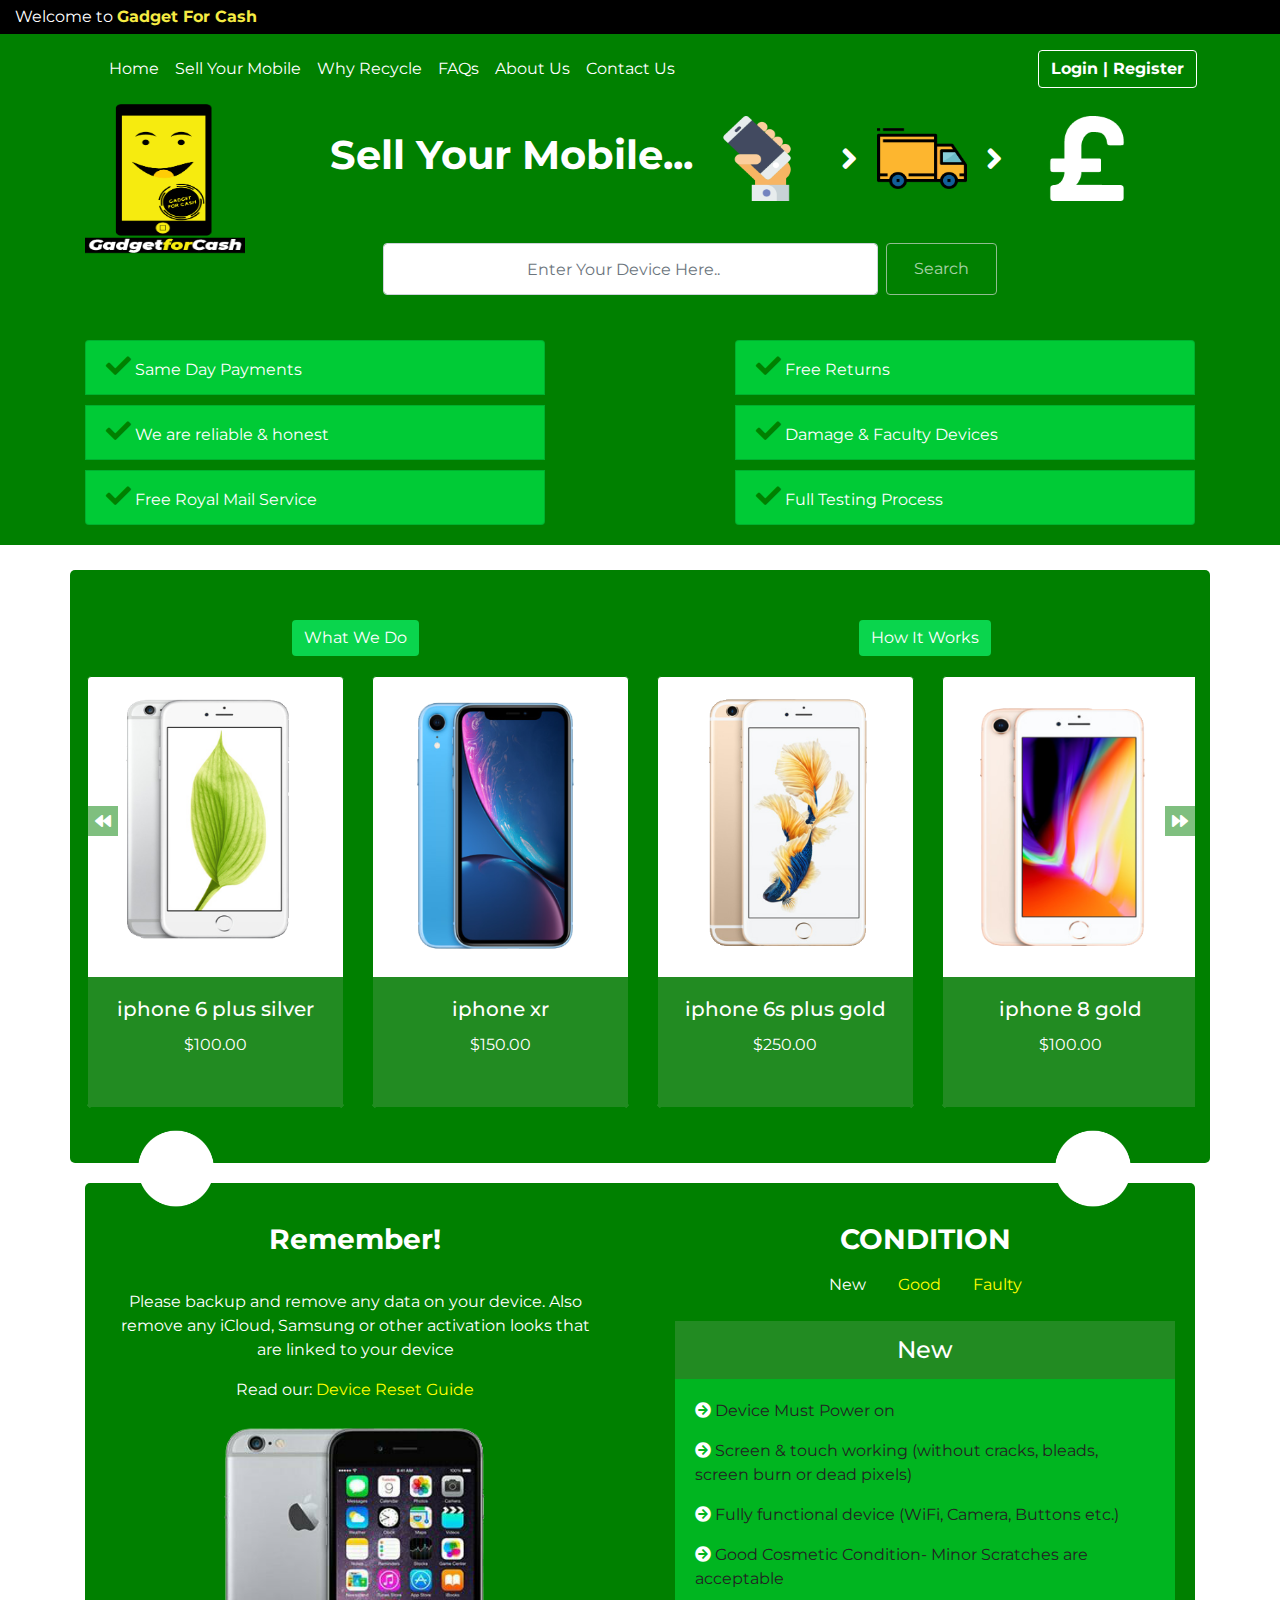
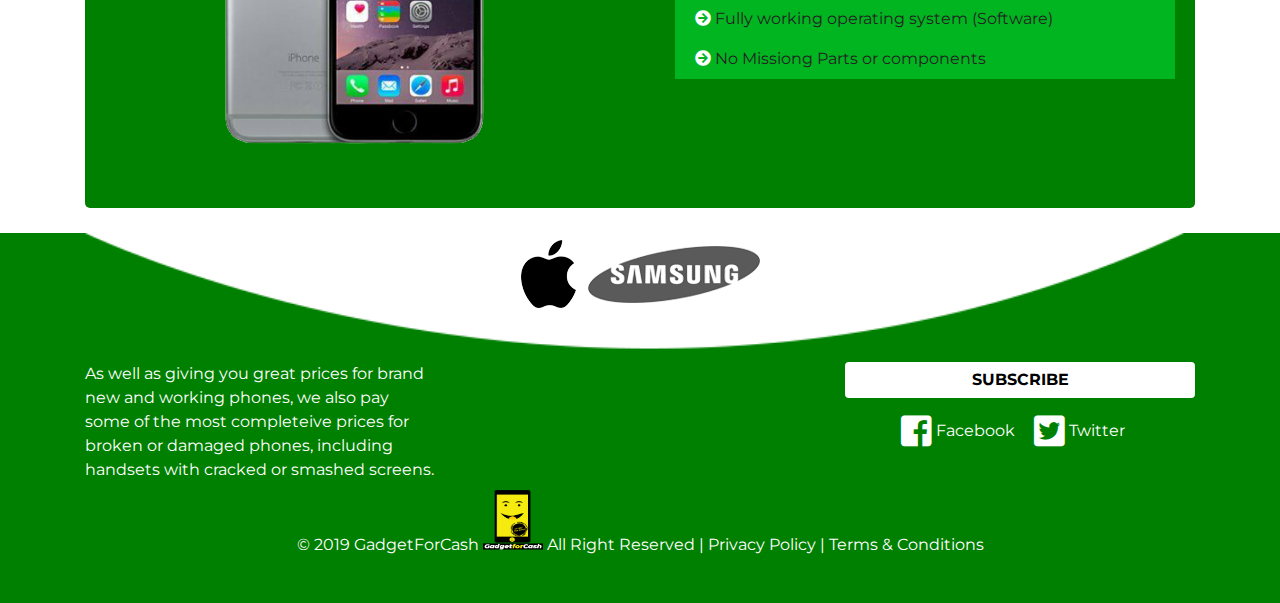
<file: index.html>
<!DOCTYPE html>
<html class="no-js" lang="en">
<head>
  <meta charset="utf-8">
  <title>Gadget For Cash</title>
  <meta name="description" content="">
  <meta name="viewport" content="width=device-width, initial-scale=1, shrink-to-fit=no">

  <link rel="apple-touch-icon" href="icon.png">
  <!-- Place favicon.ico in the root directory -->

  <link href="https://fonts.googleapis.com/css?family=Montserrat:400,700,800" rel="stylesheet">
  <!-- All CSS -->
  <link rel="stylesheet" type="text/css" href="css/all.min.css">
  <link rel="stylesheet" href="css/bootstrap.min.css">
  <link rel="stylesheet" href="css/main.css">
  <link rel="stylesheet" href="css/responsive.css">

<style>
/* width */
::-webkit-scrollbar {
  width: 15px;
}

/* Track */
::-webkit-scrollbar-track {
  box-shadow: inset 0 0 5px grey;
  border-radius: 10px;
}

/* Handle */
::-webkit-scrollbar-thumb {
  background: #32CD32;
  border-radius: 10px;
}

/* Handle on hover */
::-webkit-scrollbar-thumb:hover {
  background: gray;
}
</style>
</head>

<body>
  <!--[if lte IE 9]>
    <p class="browserupgrade">You are using an <strong>outdated</strong> browser. Please <a href="https://browsehappy.com/">upgrade your browser</a> to improve your experience and security.</p>
  <![endif]-->
  <!-- Add your site or application content here -->

  <div class="site-top-info">
    <div class="container-fluid">
      <div class="row">
        <div class="col-md-6">
         <p style="color:#fff ">Welcome to <span style="color: #F5EB43"><strong>Gadget For Cash</strong></span></p>
        </div>
      </div>
    </div>
  </div>

  <div class="header-top-section">
    <div class="container">
      <div class="top-nav">
        <nav class="navbar navbar-expand-lg navbar-light bg-light">
          <button class="navbar-toggler" type="button" data-toggle="collapse" data-target="#navbarText" aria-controls="navbarText" aria-expanded="false" aria-label="Toggle navigation">
            <span class="navbar-toggler-icon"></span>
          </button>
          <div class="collapse navbar-collapse" id="navbarText">
            <ul class="navbar-nav mr-auto">
              <li class="nav-item active">
                <a class="nav-link" href="index.html">Home <span class="sr-only">(current)</span></a>
              </li>
              <li class="nav-item active">
                <a class="nav-link" href="mobile-store.html">Sell Your Mobile <span class="sr-only">(current)</span></a>
              </li>
              <li class="nav-item">
                <a class="nav-link" href="why-recycle.html">Why Recycle</a>
              </li>
              <li class="nav-item">
                <a class="nav-link" href="faq.html">FAQs</a>
              </li>
              <li class="nav-item">
                <a class="nav-link" href="about-us.html">About Us</a>
              </li>
              <li class="nav-item">
                <a class="nav-link" href="contact-us.html">Contact Us</a>
              </li>
            </ul>
            <span class="navbar-text">
              <button type="button" class="btn btn-primary user-account-button" data-toggle="modal" data-target="#users-account">
                Login | Register
              </button>

              <!-- Modal -->
              <div class="modal fade" id="users-account" tabindex="-1" role="dialog" aria-labelledby="user-account-title" aria-hidden="true">
                <div class="modal-dialog modal-dialog-centered modal-dialog-scrollable" role="document">
                  <div class="modal-content">
                    <div class="modal-header">
                      <h5 class="modal-title account-home-popup" id="user-account-title"><i class="fas fa-sign-in-alt"></i> LOGIN ACCOUNT</h5>
                    </div>
                    <div class="modal-body login_register_bg_color">
                      <div class="container">
                        <div class="row">
                          <div class="col-xl-6 col-lg-6 col-md-6 col-sm-6 loginResponsiveEnable">
                            <div class="login-portion">
                            <form action="" style="width: 250px !important;">
                              <div class="form-group">
                                <label for="email">Email address</label>
                                <input type="email" class="form-control" id="email" placeholder="Enter email">
                              </div>
                              <div class="form-group">
                                <label for="password">Password</label>
                                <input type="password" class="form-control" id="password" placeholder="Password">
                              </div>
                              <button type="submit" class="btn btn-primary">Login</button>
                              <a href="">Lost Password?</a>
                            </form>
                          </div><!-- .login-portion end here -->
                          </div>

                          <div class="col-xl-6 col-lg-6 col-md-6 col-sm-6 registerResponsiveEnable">
                            <div class="register-portion">
                            <a href="#" class="btn btn-success">Create Account</a> <br>
                            <img src="img/logo/logo.png">
                          </div>
                          </div>
                        </div>
                      </div>
                    </div>
                    <div class="modal-footer">
                      <button type="button" class="btn btn-secondary" data-dismiss="modal">Close</button>
                    </div>
                  </div>
                </div>
              </div>
            </span>
          </div>
        </nav>
      </div> <!-- .top-nav end here -->

      <div class="logo-and-rightContents">
        <div class="row">
          <div class="col-md-2 logo">
            <a href="index.html"><img src="img/logo/logo.png"></a>
          </div><!-- .logo end here -->

          <div class="col-md-10 rightContents">
            <div class="rightContents-firstRow">
              <ul class="list-group list-group-horizontal align-items-center">
                <li class="list-group-item sell_phone_top">
                  <h2>Sell Your Mobile...</h2>
                </li>

                <li class="list-group-item responsiveModeEnableOne">
                  <img src="img/component-images/smartphone (4).png">
                </li>

                <li class="list-group-item responsiveModeEnableTwo">
                  <i class="fas fa-angle-right"></i>
                  <img class="top-truck" src="img/component-images/truck.png">
                  <i class="fas fa-angle-right"></i>
                </li>

                <li class="list-group-item responsiveModeEnableThree">
                  <img src="img/component-images/pound-white.png">
                </li>
              </ul>
            </div> <!-- .rightContents-firstRow end here -->

            <div class="rightContents-secondRow">
              <div class="row">
                <div class="col-md-2"></div>

                <div class="col-md-8 search-top">
                  <form class="form-inline">
                    <input class="form-control mr-sm-2" type="search" placeholder="Enter Your Device Here.." aria-label="Search">
                    <button class="btn btn-success my-2 my-sm-0" type="submit" disabled>Search</button>
                  </form>
                </div>

                <div class="col-md-2"></div>
              </div>
            </div> <!-- .rightContents-secondRow end here -->
          </div><!-- .rightContents end here -->
        </div>
      </div> <!-- .logo-and-rightContents end here -->


      <div class="rightContents-thirdRow">
        <div class="row">
          <div class="col-md-5 thirdRow-firstCol">
            <div class="card" style="width: 100%">
              <ul class="list-group">
                <li class="list-group-item"><i class="fas fa-check"></i> Same Day Payments</li>
                <li class="list-group-item"><i class="fas fa-check"></i> We are reliable & honest</li>
                <li class="list-group-item"><i class="fas fa-check"></i> Free Royal Mail Service</li>
              </ul>
            </div>
          </div>

          <div class="col-md-2 thirdRow-secondCol"></div>

          <div class="col-md-5 thirdRow-thirdtCol" style="padding-left: 0">
            <div class="card" style="width: 100%">
              <ul class="list-group">
                <li class="list-group-item"><i class="fas fa-check"></i> Free Returns</li>
                <li class="list-group-item"><i class="fas fa-check"></i> Damage & Faculty Devices</li>
                <li class="list-group-item"><i class="fas fa-check"></i> Full Testing Process</li>
              </ul>
            </div>
          </div>
        </div>
      </div> <!-- .rightContents-thirdRow end here -->

    </div>
  </div> <!-- .header-top-section end here -->


  <div class="home-sell-products-full">
    <div class="container use-bg-color home-sell-products">
      <div class="row home_middle_link text-center">
        <div class="col-md-6">
          <a href="what-we-do.html" class="btn btn-info">What We Do</a>
        </div>

        <div class="col-md-6">
          <a href="how-it-works.html" class="btn btn-info">How It Works</a>
        </div>
      </div> <!-- .home_middle_link end here -->


      <div class="row">

        <div class="col-md-12 horizontalPosts"> <!-- .horizontalPosts start from here -->
            <div id="carouselExampleControls_three" class="carousel slide" data-ride="carousel">
                <div class="carousel-inner">
                  <div class="carousel-item active">
                    <div class="row">

                      <div class="col-md-3 col-lg-3 carouselItemSingle">
                        <div class="single-sell-product">
                          <!-- Button trigger modal -->
                          <div class="card" data-toggle="modal" data-target="#card_one">
                            <img src="img/slider-images/iphone 6 plus silver.png" class="card-img-top" alt="">
                            <div class="card-body">
                              <h5 class="card-title">
                                iphone 6 plus silver
                              </h5>
                              <p>$100.00</p>
                            </div>
                          </div>

                          <!-- Modal -->
                          <div class="modal fade popupMobleAndUserDetails" id="card_one" tabindex="-1" role="dialog" aria-labelledby="gadgetforCash" aria-hidden="true">
                            <div class="modal-dialog modal-xl" role="document">
                              <div class="modal-content">
                                <div class="modal-header">
                                  <h5 class="modal-title" id="gadgetforCash">Sale Your Phone</h5>
                                </div>
                                <div class="modal-body">
                                <form>
                                  <div class="row">
                                    <div class="col-md-6 device-details-portion">

                                        <div class="portionTitle">
                                          <h3>Your Device Details</h3>
                                        </div>

                                        <div class="form-group">
                                          <label for="device_name">Step-1: Device Name</label>
                                          <input type="text" class="form-control" id="device_name" name="device_name" placeholder="Enter device name...">
                                        </div>

                                        <div class="form-group">
                                          <label class="form-check-label" for="device_storage">Step-2: Device Storage</label>
                                          <br>
                                          <input type="radio" name="device_storage" value="1"> 16G
                                          <input type="radio" name="device_storage" value="2"> 32GB
                                          <input type="radio" name="device_storage" value="3"> 64GB
                                          <input type="radio" name="device_storage" value="4"> 128GB
                                        </div>

                                        <div class="form-group">
                                          <label class="form-check-label" for="device_network">Step-3: Device Network</label><br>
                                          <small>What network is your iPhone is locked to?</small>
                                          <br>
                                          <input type="radio" name="device_network" value="1"> Unlocked
                                          <input type="radio" name="device_network" value="2"> EE/Orange/T-mobile/Virgin
                                          <input type="radio" name="device_network" value="3"> 02/Giffgaff/Tesco
                                          <input type="radio" name="device_network" value="4"> Vodafone
                                          <input type="radio" name="device_network" value="5"> 3 Mobile
                                        </div>

                                        <div class="form-group">
                                          <label class="form-check-label" for="device_condition">Step-4: Device Condition</label>
                                          <br>
                                          <input type="radio" class="" id="device_condition" name="device_condition" value="1"> New
                                          <input type="radio" class="" id="device_condition" name="device_condition" value="2"> Good
                                          <input type="radio" class="" id="device_condition" name="device_condition" value="3"> Faulty
                                        </div>

                                        <div class="form-group show-offer-amount">
                                          <label class="form-check-label" for="device_condition">Our Offer For You</label>
                                          <br>
                                          <div id="offerAmountShow">
                                            $xxxx
                                          </div>
                                        </div>

                                    </div> <!-- .device-details-portion end here -->

                                    <div class="col-md-6 seller-details-portion">
                                      <div class="portionTitle">
                                        <h3>Your Details</h3>
                                      </div>

                                      <div class="form-group">
                                        <div class="row">
                                          <div class="col">
                                            <label for="firstName">First Name</label>
                                            <input type="text" name="firstName" class="form-control" placeholder="First name">
                                          </div>
                                          <div class="col">
                                            <label for="lastName">Last Name</label>
                                            <input type="text" name="lastName" class="form-control" placeholder="Last name">
                                          </div>
                                        </div>
                                      </div>

                                        <div class="form-group">
                                          <label for="emailAddress">Email Address</label>
                                          <input type="email" class="form-control" id="emailAddress" placeholder="Email...">
                                        </div>

                                        <div class="form-group">
                                          <div class="row">
                                            <div class="col">
                                              <label for="phone">Phone</label>
                                              <input type="text" name="phone" class="form-control" placeholder="Phone">
                                            </div>
                                            <div class="col">
                                              <label for="paymentMethod">Payment Method</label>
                                              <select class="form-control" name="paymentMethod">
                                                <option>Select Payment Method</option>
                                                <option value="">Instant Bank Transfer</option>
                                              </select>
                                            </div>
                                          </div>
                                        </div>

                                        <div class="form-group">
                                          <div class="row">
                                            <div class="col">
                                              <label for="accountNumber">Account Number</label>
                                              <input type="text" name="accountNumber" class="form-control" placeholder="Account Number">
                                            </div>
                                            <div class="col">
                                              <label for="sortCode">Sort Code</label>
                                              <input type="text" name="sortCode" class="form-control" placeholder="Sort Code">
                                            </div>
                                          </div>
                                        </div>

                                        <div class="form-group">
                                          <label for="postCode">Post Code</label>
                                          <input type="text" class="form-control" id="postCode" name="postCode" placeholder="Post Code...">
                                        </div>

                                        <div class="form-group">
                                          <label for="voucherCode">Voucher Code (Optional)</label>
                                          <input type="text" class="form-control" id="voucherCode" name="voucherCode" placeholder="Voucher Code...">
                                        </div>

                                        <button type="submit" class="btn btn-primary submitDetailsButton">Submit</button>

                                    </div> <!-- .seller-details-portion end here -->
                                  </div>
                                </form>

                                </div> <!-- modal-body end here -->
                                <div class="modal-footer">
                                  <button type="button" class="btn btn-secondary" data-dismiss="modal">Cancel</button>
                                </div>
                              </div>
                            </div>
                          </div>
                        </div> <!-- .single-sell-product end here -->

                      </div>


                      <div class="col-md-3 col-lg-3 carouselItemSingle">
                        <div class="single-sell-product">
                          <!-- Button trigger modal -->
                          <div class="card" data-toggle="modal" data-target="#card_two">
                            <img src="img/slider-images/iphone xr.png" class="card-img-top" alt="">
                            <div class="card-body">
                              <h5 class="card-title">
                                iphone xr
                              </h5>
                              <p>$150.00</p>
                            </div>
                          </div>

                          <!-- Modal -->
                          <div class="modal fade popupMobleAndUserDetails" id="card_two" tabindex="-1" role="dialog" aria-labelledby="gadgetforCash" aria-hidden="true">
                            <div class="modal-dialog modal-dialog-centered modal-xl" role="document">
                              <div class="modal-content">
                                <div class="modal-header">
                                  <h5 class="modal-title" id="gadgetforCash">Sale Your Phone</h5>
                                </div>
                                <div class="modal-body">
                                  <form>
                                  <div class="row">
                                    <div class="col-md-6 device-details-portion">

                                        <div class="portionTitle">
                                          <h3>Your Device Details</h3>
                                        </div>

                                        <div class="form-group">
                                          <label for="device_name">Device Name</label>
                                          <input type="text" class="form-control" id="device_name" name="device_name" placeholder="Enter device name...">
                                        </div>

                                        <div class="form-group">
                                          <label for="device_storage">Device Storage</label>
                                          <input type="text" class="form-control" id="device_storage" name="device_storage" placeholder="Enter device storage...">
                                        </div>

                                        <div class="form-group">
                                          <label for="device_network">Device Network</label>
                                          <input type="text" class="form-control" id="device_network" name="device_network" placeholder="Enter device network...">
                                        </div>

                                        <div class="form-group">
                                          <label class="form-check-label" for="device_condition">Device Condition</label>
                                          <br>

                                          <input type="radio" class="" id="device_condition" name="device_condition" value="1"> New

                                          <input type="radio" class="" id="device_condition" name="device_condition" value="2"> Good

                                          <input type="radio" class="" id="device_condition" name="device_condition" value="3"> Faulty
                                        </div>

                                        <div class="form-group">
                                          <label for="customMessage">Describe Your Device Conditons</label>
                                          <textarea class="form-control" id="customMessage" rows="3"></textarea>
                                        </div>
                                    </div> <!-- .device-details-portion end here -->

                                    <div class="col-md-6 seller-details-portion">
                                      <div class="portionTitle">
                                        <h3>Your Details</h3>
                                      </div>

                                      <div class="form-group">
                                        <div class="row">
                                          <div class="col">
                                            <label for="firstName">First Name</label>
                                            <input type="text" name="firstName" class="form-control" placeholder="First name">
                                          </div>
                                          <div class="col">
                                            <label for="lastName">Last Name</label>
                                            <input type="text" name="lastName" class="form-control" placeholder="Last name">
                                          </div>
                                        </div>
                                      </div>

                                        <div class="form-group">
                                          <label for="emailAddress">Email Address</label>
                                          <input type="email" class="form-control" id="emailAddress" placeholder="Email...">
                                        </div>

                                        <div class="form-group">
                                          <div class="row">
                                            <div class="col">
                                              <label for="phone">Phone</label>
                                              <input type="text" name="phone" class="form-control" placeholder="Phone">
                                            </div>
                                            <div class="col">
                                              <label for="paymentMethod">Payment Method</label>
                                              <select class="form-control" name="paymentMethod">
                                                <option>Select Payment Method</option>
                                                <option value="">Instant Bank Transfer</option>
                                              </select>
                                            </div>
                                          </div>
                                        </div>

                                        <div class="form-group">
                                          <div class="row">
                                            <div class="col">
                                              <label for="accountNumber">Account Number</label>
                                              <input type="text" name="accountNumber" class="form-control" placeholder="Account Number">
                                            </div>
                                            <div class="col">
                                              <label for="sortCode">Sort Code</label>
                                              <input type="text" name="sortCode" class="form-control" placeholder="Sort Code">
                                            </div>
                                          </div>
                                        </div>

                                        <div class="form-group">
                                          <label for="postCode">Post Code</label>
                                          <input type="text" class="form-control" id="postCode" name="postCode" placeholder="Post Code...">
                                        </div>

                                        <div class="form-group">
                                          <label for="voucherCode">Voucher Code (Optional)</label>
                                          <input type="text" class="form-control" id="voucherCode" name="voucherCode" placeholder="Voucher Code...">
                                        </div>

                                        <button type="submit" class="btn btn-primary">Register For Sale</button>

                                    </div> <!-- .seller-details-portion end here -->
                                  </div>
                                </form>
                                </div>
                                <div class="modal-footer">
                                  <button type="button" class="btn btn-secondary" data-dismiss="modal">Cancel</button>
                                </div>
                              </div>
                            </div>
                          </div>
                        </div> <!-- .single-sell-product end here -->

                      </div>


                      <div class="col-md-3 col-lg-3 carouselItemSingle">
                        <div class="single-sell-product">
                          <!-- Button trigger modal -->
                          <div class="card" data-toggle="modal" data-target="#card_three">
                            <img src="img/slider-images/iphone 6s plus gold png.png" class="card-img-top" alt="">
                            <div class="card-body">
                              <h5 class="card-title">
                                iphone 6s plus gold
                              </h5>
                              <p>$250.00</p>
                            </div>
                          </div>

                          <!-- Modal -->
                          <div class="modal fade popupMobleAndUserDetails" id="card_three" tabindex="-1" role="dialog" aria-labelledby="gadgetforCash" aria-hidden="true">
                            <div class="modal-dialog modal-dialog-centered modal-xl" role="document">
                              <div class="modal-content">
                                <div class="modal-header">
                                  <h5 class="modal-title" id="gadgetforCash">Sale Your Phone</h5>
                                </div>
                                <div class="modal-body">
                                  <form>
                                  <div class="row">
                                    <div class="col-md-6 device-details-portion">

                                        <div class="portionTitle">
                                          <h3>Your Device Details</h3>
                                        </div>

                                        <div class="form-group">
                                          <label for="device_name">Device Name</label>
                                          <input type="text" class="form-control" id="device_name" name="device_name" placeholder="Enter device name...">
                                        </div>

                                        <div class="form-group">
                                          <label for="device_storage">Device Storage</label>
                                          <input type="text" class="form-control" id="device_storage" name="device_storage" placeholder="Enter device storage...">
                                        </div>

                                        <div class="form-group">
                                          <label for="device_network">Device Network</label>
                                          <input type="text" class="form-control" id="device_network" name="device_network" placeholder="Enter device network...">
                                        </div>

                                        <div class="form-group">
                                          <label class="form-check-label" for="device_condition">Device Condition</label>
                                          <br>

                                          <input type="radio" class="" id="device_condition" name="device_condition" value="1"> New

                                          <input type="radio" class="" id="device_condition" name="device_condition" value="2"> Good

                                          <input type="radio" class="" id="device_condition" name="device_condition" value="3"> Faulty
                                        </div>

                                        <div class="form-group">
                                          <label for="customMessage">Describe Your Device Conditons</label>
                                          <textarea class="form-control" id="customMessage" rows="3"></textarea>
                                        </div>
                                    </div> <!-- .device-details-portion end here -->

                                    <div class="col-md-6 seller-details-portion">
                                      <div class="portionTitle">
                                        <h3>Your Details</h3>
                                      </div>

                                      <div class="form-group">
                                        <div class="row">
                                          <div class="col">
                                            <label for="firstName">First Name</label>
                                            <input type="text" name="firstName" class="form-control" placeholder="First name">
                                          </div>
                                          <div class="col">
                                            <label for="lastName">Last Name</label>
                                            <input type="text" name="lastName" class="form-control" placeholder="Last name">
                                          </div>
                                        </div>
                                      </div>

                                        <div class="form-group">
                                          <label for="emailAddress">Email Address</label>
                                          <input type="email" class="form-control" id="emailAddress" placeholder="Email...">
                                        </div>

                                        <div class="form-group">
                                          <div class="row">
                                            <div class="col">
                                              <label for="phone">Phone</label>
                                              <input type="text" name="phone" class="form-control" placeholder="Phone">
                                            </div>
                                            <div class="col">
                                              <label for="paymentMethod">Payment Method</label>
                                              <select class="form-control" name="paymentMethod">
                                                <option>Select Payment Method</option>
                                                <option value="">Instant Bank Transfer</option>
                                              </select>
                                            </div>
                                          </div>
                                        </div>

                                        <div class="form-group">
                                          <div class="row">
                                            <div class="col">
                                              <label for="accountNumber">Account Number</label>
                                              <input type="text" name="accountNumber" class="form-control" placeholder="Account Number">
                                            </div>
                                            <div class="col">
                                              <label for="sortCode">Sort Code</label>
                                              <input type="text" name="sortCode" class="form-control" placeholder="Sort Code">
                                            </div>
                                          </div>
                                        </div>

                                        <div class="form-group">
                                          <label for="postCode">Post Code</label>
                                          <input type="text" class="form-control" id="postCode" name="postCode" placeholder="Post Code...">
                                        </div>

                                        <div class="form-group">
                                          <label for="voucherCode">Voucher Code (Optional)</label>
                                          <input type="text" class="form-control" id="voucherCode" name="voucherCode" placeholder="Voucher Code...">
                                        </div>

                                        <button type="submit" class="btn btn-primary">Register For Sale</button>

                                    </div> <!-- .seller-details-portion end here -->
                                  </div>
                                </form>
                                </div>
                                <div class="modal-footer">
                                  <button type="button" class="btn btn-secondary" data-dismiss="modal">Cancel</button>
                                </div>
                              </div>
                            </div>
                          </div>
                        </div> <!-- .single-sell-product end here -->
                      </div>

                      <div class="col-md-3 col-lg-3 carouselItemSingle">
                        <div class="single-sell-product">
                          <!-- Button trigger modal -->
                          <div class="card" data-toggle="modal" data-target="#card_four">
                            <img src="img/slider-images/iphone 8 gold.png" class="card-img-top" alt="">
                            <div class="card-body">
                              <h5 class="card-title">
                                iphone 8 gold
                              </h5>
                              <p>$100.00</p>
                            </div>
                          </div>

                          <!-- Modal -->
                          <div class="modal fade popupMobleAndUserDetails" id="card_four" tabindex="-1" role="dialog" aria-labelledby="gadgetforCash" aria-hidden="true">
                            <div class="modal-dialog modal-dialog-centered modal-xl" role="document">
                              <div class="modal-content">
                                <div class="modal-header">
                                  <h5 class="modal-title" id="gadgetforCash">Sale Your Phone</h5>
                                </div>
                                <div class="modal-body">
                                  <form>
                                  <div class="row">
                                    <div class="col-md-6 device-details-portion">

                                        <div class="portionTitle">
                                          <h3>Your Device Details</h3>
                                        </div>

                                        <div class="form-group">
                                          <label for="device_name">Device Name</label>
                                          <input type="text" class="form-control" id="device_name" name="device_name" placeholder="Enter device name...">
                                        </div>

                                        <div class="form-group">
                                          <label for="device_storage">Device Storage</label>
                                          <input type="text" class="form-control" id="device_storage" name="device_storage" placeholder="Enter device storage...">
                                        </div>

                                        <div class="form-group">
                                          <label for="device_network">Device Network</label>
                                          <input type="text" class="form-control" id="device_network" name="device_network" placeholder="Enter device network...">
                                        </div>

                                        <div class="form-group">
                                          <label class="form-check-label" for="device_condition">Device Condition</label>
                                          <br>

                                          <input type="radio" class="" id="device_condition" name="device_condition" value="1"> New

                                          <input type="radio" class="" id="device_condition" name="device_condition" value="2"> Good

                                          <input type="radio" class="" id="device_condition" name="device_condition" value="3"> Faulty
                                        </div>

                                        <div class="form-group">
                                          <label for="customMessage">Describe Your Device Conditons</label>
                                          <textarea class="form-control" id="customMessage" rows="3"></textarea>
                                        </div>
                                    </div> <!-- .device-details-portion end here -->

                                    <div class="col-md-6 seller-details-portion">
                                      <div class="portionTitle">
                                        <h3>Your Details</h3>
                                      </div>

                                      <div class="form-group">
                                        <div class="row">
                                          <div class="col">
                                            <label for="firstName">First Name</label>
                                            <input type="text" name="firstName" class="form-control" placeholder="First name">
                                          </div>
                                          <div class="col">
                                            <label for="lastName">Last Name</label>
                                            <input type="text" name="lastName" class="form-control" placeholder="Last name">
                                          </div>
                                        </div>
                                      </div>

                                        <div class="form-group">
                                          <label for="emailAddress">Email Address</label>
                                          <input type="email" class="form-control" id="emailAddress" placeholder="Email...">
                                        </div>

                                        <div class="form-group">
                                          <div class="row">
                                            <div class="col">
                                              <label for="phone">Phone</label>
                                              <input type="text" name="phone" class="form-control" placeholder="Phone">
                                            </div>
                                            <div class="col">
                                              <label for="paymentMethod">Payment Method</label>
                                              <select class="form-control" name="paymentMethod">
                                                <option>Select Payment Method</option>
                                                <option value="">Instant Bank Transfer</option>
                                              </select>
                                            </div>
                                          </div>
                                        </div>

                                        <div class="form-group">
                                          <div class="row">
                                            <div class="col">
                                              <label for="accountNumber">Account Number</label>
                                              <input type="text" name="accountNumber" class="form-control" placeholder="Account Number">
                                            </div>
                                            <div class="col">
                                              <label for="sortCode">Sort Code</label>
                                              <input type="text" name="sortCode" class="form-control" placeholder="Sort Code">
                                            </div>
                                          </div>
                                        </div>

                                        <div class="form-group">
                                          <label for="postCode">Post Code</label>
                                          <input type="text" class="form-control" id="postCode" name="postCode" placeholder="Post Code...">
                                        </div>

                                        <div class="form-group">
                                          <label for="voucherCode">Voucher Code (Optional)</label>
                                          <input type="text" class="form-control" id="voucherCode" name="voucherCode" placeholder="Voucher Code...">
                                        </div>

                                        <button type="submit" class="btn btn-primary">Register For Sale</button>

                                    </div> <!-- .seller-details-portion end here -->
                                  </div>
                                </form>
                                </div>
                                <div class="modal-footer">
                                  <button type="button" class="btn btn-secondary" data-dismiss="modal">Cancel</button>
                                </div>
                              </div>
                            </div>
                          </div>
                        </div> <!-- .single-sell-product end here -->

                      </div>

                    </div>
                  </div>

                  <div class="carousel-item">
                    <div class="row">

                      <div class="col-md-3 carouselItemSingle">
                        <div class="single-sell-product">
                          <!-- Button trigger modal -->
                          <div class="card" data-toggle="modal" data-target="#card_five">
                            <img src="img/slider-images/iphone se.png" class="card-img-top" alt="">
                            <div class="card-body">
                              <h5 class="card-title">
                                iphone se
                              </h5>
                              <p>$200.00</p>
                            </div>
                          </div>

                          <!-- Modal -->
                          <div class="modal fade popupMobleAndUserDetails" id="card_five" tabindex="-1" role="dialog" aria-labelledby="gadgetforCash" aria-hidden="true">
                            <div class="modal-dialog modal-dialog-centered modal-xl" role="document">
                              <div class="modal-content">
                                <div class="modal-header">
                                  <h5 class="modal-title" id="gadgetforCash">Sale Your Phone</h5>
                                </div>
                                <div class="modal-body">
                                  <form>
                                  <div class="row">
                                    <div class="col-md-6 device-details-portion">

                                        <div class="portionTitle">
                                          <h3>Your Device Details</h3>
                                        </div>

                                        <div class="form-group">
                                          <label for="device_name">Device Name</label>
                                          <input type="text" class="form-control" id="device_name" name="device_name" placeholder="Enter device name...">
                                        </div>

                                        <div class="form-group">
                                          <label for="device_storage">Device Storage</label>
                                          <input type="text" class="form-control" id="device_storage" name="device_storage" placeholder="Enter device storage...">
                                        </div>

                                        <div class="form-group">
                                          <label for="device_network">Device Network</label>
                                          <input type="text" class="form-control" id="device_network" name="device_network" placeholder="Enter device network...">
                                        </div>

                                        <div class="form-group">
                                          <label class="form-check-label" for="device_condition">Device Condition</label>
                                          <br>

                                          <input type="radio" class="" id="device_condition" name="device_condition" value="1"> New

                                          <input type="radio" class="" id="device_condition" name="device_condition" value="2"> Good

                                          <input type="radio" class="" id="device_condition" name="device_condition" value="3"> Faulty
                                        </div>

                                        <div class="form-group">
                                          <label for="customMessage">Describe Your Device Conditons</label>
                                          <textarea class="form-control" id="customMessage" rows="3"></textarea>
                                        </div>
                                    </div> <!-- .device-details-portion end here -->

                                    <div class="col-md-6 seller-details-portion">
                                      <div class="portionTitle">
                                        <h3>Your Details</h3>
                                      </div>

                                      <div class="form-group">
                                        <div class="row">
                                          <div class="col">
                                            <label for="firstName">First Name</label>
                                            <input type="text" name="firstName" class="form-control" placeholder="First name">
                                          </div>
                                          <div class="col">
                                            <label for="lastName">Last Name</label>
                                            <input type="text" name="lastName" class="form-control" placeholder="Last name">
                                          </div>
                                        </div>
                                      </div>

                                        <div class="form-group">
                                          <label for="emailAddress">Email Address</label>
                                          <input type="email" class="form-control" id="emailAddress" placeholder="Email...">
                                        </div>

                                        <div class="form-group">
                                          <div class="row">
                                            <div class="col">
                                              <label for="phone">Phone</label>
                                              <input type="text" name="phone" class="form-control" placeholder="Phone">
                                            </div>
                                            <div class="col">
                                              <label for="paymentMethod">Payment Method</label>
                                              <select class="form-control" name="paymentMethod">
                                                <option>Select Payment Method</option>
                                                <option value="">Instant Bank Transfer</option>
                                              </select>
                                            </div>
                                          </div>
                                        </div>

                                        <div class="form-group">
                                          <div class="row">
                                            <div class="col">
                                              <label for="accountNumber">Account Number</label>
                                              <input type="text" name="accountNumber" class="form-control" placeholder="Account Number">
                                            </div>
                                            <div class="col">
                                              <label for="sortCode">Sort Code</label>
                                              <input type="text" name="sortCode" class="form-control" placeholder="Sort Code">
                                            </div>
                                          </div>
                                        </div>

                                        <div class="form-group">
                                          <label for="postCode">Post Code</label>
                                          <input type="text" class="form-control" id="postCode" name="postCode" placeholder="Post Code...">
                                        </div>

                                        <div class="form-group">
                                          <label for="voucherCode">Voucher Code (Optional)</label>
                                          <input type="text" class="form-control" id="voucherCode" name="voucherCode" placeholder="Voucher Code...">
                                        </div>

                                        <button type="submit" class="btn btn-primary">Register For Sale</button>

                                    </div> <!-- .seller-details-portion end here -->
                                  </div>
                                </form>
                                </div>
                                <div class="modal-footer">
                                  <button type="button" class="btn btn-secondary" data-dismiss="modal">Cancel</button>
                                </div>
                              </div>
                            </div>
                          </div>
                        </div> <!-- .single-sell-product end here -->

                      </div>


                      <div class="col-md-3 carouselItemSingle">
                        <div class="single-sell-product">
                          <!-- Button trigger modal -->
                          <div class="card" data-toggle="modal" data-target="#card_six">
                            <img src="img/slider-images/iphone 7 plus rose gold.png" class="card-img-top" alt="">
                            <div class="card-body">
                              <h5 class="card-title">
                                iphone 7 plus rose gold
                              </h5>
                              <p>$150.00</p>
                            </div>
                          </div>

                          <!-- Modal -->
                          <div class="modal fade popupMobleAndUserDetails" id="card_six" tabindex="-1" role="dialog" aria-labelledby="gadgetforCash" aria-hidden="true">
                            <div class="modal-dialog modal-dialog-centered modal-xl" role="document">
                              <div class="modal-content">
                                <div class="modal-header">
                                  <h5 class="modal-title" id="gadgetforCash">Sale Your Phone</h5>
                                </div>
                                <div class="modal-body">
                                  <form>
                                  <div class="row">
                                    <div class="col-md-6 device-details-portion">

                                        <div class="portionTitle">
                                          <h3>Your Device Details</h3>
                                        </div>

                                        <div class="form-group">
                                          <label for="device_name">Device Name</label>
                                          <input type="text" class="form-control" id="device_name" name="device_name" placeholder="Enter device name...">
                                        </div>

                                        <div class="form-group">
                                          <label for="device_storage">Device Storage</label>
                                          <input type="text" class="form-control" id="device_storage" name="device_storage" placeholder="Enter device storage...">
                                        </div>

                                        <div class="form-group">
                                          <label for="device_network">Device Network</label>
                                          <input type="text" class="form-control" id="device_network" name="device_network" placeholder="Enter device network...">
                                        </div>

                                        <div class="form-group">
                                          <label class="form-check-label" for="device_condition">Device Condition</label>
                                          <br>

                                          <input type="radio" class="" id="device_condition" name="device_condition" value="1"> New

                                          <input type="radio" class="" id="device_condition" name="device_condition" value="2"> Good

                                          <input type="radio" class="" id="device_condition" name="device_condition" value="3"> Faulty
                                        </div>

                                        <div class="form-group">
                                          <label for="customMessage">Describe Your Device Conditons</label>
                                          <textarea class="form-control" id="customMessage" rows="3"></textarea>
                                        </div>
                                    </div> <!-- .device-details-portion end here -->

                                    <div class="col-md-6 seller-details-portion">
                                      <div class="portionTitle">
                                        <h3>Your Details</h3>
                                      </div>

                                      <div class="form-group">
                                        <div class="row">
                                          <div class="col">
                                            <label for="firstName">First Name</label>
                                            <input type="text" name="firstName" class="form-control" placeholder="First name">
                                          </div>
                                          <div class="col">
                                            <label for="lastName">Last Name</label>
                                            <input type="text" name="lastName" class="form-control" placeholder="Last name">
                                          </div>
                                        </div>
                                      </div>

                                        <div class="form-group">
                                          <label for="emailAddress">Email Address</label>
                                          <input type="email" class="form-control" id="emailAddress" placeholder="Email...">
                                        </div>

                                        <div class="form-group">
                                          <div class="row">
                                            <div class="col">
                                              <label for="phone">Phone</label>
                                              <input type="text" name="phone" class="form-control" placeholder="Phone">
                                            </div>
                                            <div class="col">
                                              <label for="paymentMethod">Payment Method</label>
                                              <select class="form-control" name="paymentMethod">
                                                <option>Select Payment Method</option>
                                                <option value="">Instant Bank Transfer</option>
                                              </select>
                                            </div>
                                          </div>
                                        </div>

                                        <div class="form-group">
                                          <div class="row">
                                            <div class="col">
                                              <label for="accountNumber">Account Number</label>
                                              <input type="text" name="accountNumber" class="form-control" placeholder="Account Number">
                                            </div>
                                            <div class="col">
                                              <label for="sortCode">Sort Code</label>
                                              <input type="text" name="sortCode" class="form-control" placeholder="Sort Code">
                                            </div>
                                          </div>
                                        </div>

                                        <div class="form-group">
                                          <label for="postCode">Post Code</label>
                                          <input type="text" class="form-control" id="postCode" name="postCode" placeholder="Post Code...">
                                        </div>

                                        <div class="form-group">
                                          <label for="voucherCode">Voucher Code (Optional)</label>
                                          <input type="text" class="form-control" id="voucherCode" name="voucherCode" placeholder="Voucher Code...">
                                        </div>

                                        <button type="submit" class="btn btn-primary">Register For Sale</button>

                                    </div> <!-- .seller-details-portion end here -->
                                  </div>
                                </form>
                                </div>
                                <div class="modal-footer">
                                  <button type="button" class="btn btn-secondary" data-dismiss="modal">Cancel</button>
                                </div>
                              </div>
                            </div>
                          </div>
                        </div> <!-- .single-sell-product end here -->

                      </div>

                      <div class="col-md-3 carouselItemSingle">
                        <div class="single-sell-product">
                          <!-- Button trigger modal -->
                          <div class="card" data-toggle="modal" data-target="#card_seven">
                            <img src="img/slider-images/iphone xr gold.png" class="card-img-top" alt="">
                            <div class="card-body">
                              <h5 class="card-title">
                                iphone xr gold
                              </h5>
                              <p>$100.00</p>
                            </div>
                          </div>

                          <!-- Modal -->
                          <div class="modal fade popupMobleAndUserDetails" id="card_seven" tabindex="-1" role="dialog" aria-labelledby="gadgetforCash" aria-hidden="true">
                            <div class="modal-dialog modal-dialog-centered modal-xl" role="document">
                              <div class="modal-content">
                                <div class="modal-header">
                                  <h5 class="modal-title" id="gadgetforCash">Sale Your Phone</h5>
                                </div>
                                <div class="modal-body">
                                  <form>
                                  <div class="row">
                                    <div class="col-md-6 device-details-portion">

                                        <div class="portionTitle">
                                          <h3>Your Device Details</h3>
                                        </div>

                                        <div class="form-group">
                                          <label for="device_name">Device Name</label>
                                          <input type="text" class="form-control" id="device_name" name="device_name" placeholder="Enter device name...">
                                        </div>

                                        <div class="form-group">
                                          <label for="device_storage">Device Storage</label>
                                          <input type="text" class="form-control" id="device_storage" name="device_storage" placeholder="Enter device storage...">
                                        </div>

                                        <div class="form-group">
                                          <label for="device_network">Device Network</label>
                                          <input type="text" class="form-control" id="device_network" name="device_network" placeholder="Enter device network...">
                                        </div>

                                        <div class="form-group">
                                          <label class="form-check-label" for="device_condition">Device Condition</label>
                                          <br>

                                          <input type="radio" class="" id="device_condition" name="device_condition" value="1"> New

                                          <input type="radio" class="" id="device_condition" name="device_condition" value="2"> Good

                                          <input type="radio" class="" id="device_condition" name="device_condition" value="3"> Faulty
                                        </div>

                                        <div class="form-group">
                                          <label for="customMessage">Describe Your Device Conditons</label>
                                          <textarea class="form-control" id="customMessage" rows="3"></textarea>
                                        </div>
                                    </div> <!-- .device-details-portion end here -->

                                    <div class="col-md-6 seller-details-portion">
                                      <div class="portionTitle">
                                        <h3>Your Details</h3>
                                      </div>

                                      <div class="form-group">
                                        <div class="row">
                                          <div class="col">
                                            <label for="firstName">First Name</label>
                                            <input type="text" name="firstName" class="form-control" placeholder="First name">
                                          </div>
                                          <div class="col">
                                            <label for="lastName">Last Name</label>
                                            <input type="text" name="lastName" class="form-control" placeholder="Last name">
                                          </div>
                                        </div>
                                      </div>

                                        <div class="form-group">
                                          <label for="emailAddress">Email Address</label>
                                          <input type="email" class="form-control" id="emailAddress" placeholder="Email...">
                                        </div>

                                        <div class="form-group">
                                          <div class="row">
                                            <div class="col">
                                              <label for="phone">Phone</label>
                                              <input type="text" name="phone" class="form-control" placeholder="Phone">
                                            </div>
                                            <div class="col">
                                              <label for="paymentMethod">Payment Method</label>
                                              <select class="form-control" name="paymentMethod">
                                                <option>Select Payment Method</option>
                                                <option value="">Instant Bank Transfer</option>
                                              </select>
                                            </div>
                                          </div>
                                        </div>

                                        <div class="form-group">
                                          <div class="row">
                                            <div class="col">
                                              <label for="accountNumber">Account Number</label>
                                              <input type="text" name="accountNumber" class="form-control" placeholder="Account Number">
                                            </div>
                                            <div class="col">
                                              <label for="sortCode">Sort Code</label>
                                              <input type="text" name="sortCode" class="form-control" placeholder="Sort Code">
                                            </div>
                                          </div>
                                        </div>

                                        <div class="form-group">
                                          <label for="postCode">Post Code</label>
                                          <input type="text" class="form-control" id="postCode" name="postCode" placeholder="Post Code...">
                                        </div>

                                        <div class="form-group">
                                          <label for="voucherCode">Voucher Code (Optional)</label>
                                          <input type="text" class="form-control" id="voucherCode" name="voucherCode" placeholder="Voucher Code...">
                                        </div>

                                        <button type="submit" class="btn btn-primary">Register For Sale</button>

                                    </div> <!-- .seller-details-portion end here -->
                                  </div>
                                </form>
                                </div>
                                <div class="modal-footer">
                                  <button type="button" class="btn btn-secondary" data-dismiss="modal">Cancel</button>
                                </div>
                              </div>
                            </div>
                          </div>
                        </div> <!-- .single-sell-product end here -->

                      </div>

                      <div class="col-md-3 carouselItemSingle">
                        <div class="single-sell-product">
                          <!-- Button trigger modal -->
                          <div class="card" data-toggle="modal" data-target="#card_eight">
                            <img src="img/slider-images/iphone xs black.png" class="card-img-top" alt="">
                            <div class="card-body">
                              <h5 class="card-title">
                                iphone xs black
                              </h5>
                              <p>$200.00</p>
                            </div>
                          </div>

                          <!-- Modal -->
                          <div class="modal fade popupMobleAndUserDetails" id="card_eight" tabindex="-1" role="dialog" aria-labelledby="gadgetforCash" aria-hidden="true">
                            <div class="modal-dialog modal-dialog-centered modal-xl" role="document">
                              <div class="modal-content">
                                <div class="modal-header">
                                  <h5 class="modal-title" id="gadgetforCash">Sale Your Phone</h5>
                                </div>
                                <div class="modal-body">
                                  <form>
                                  <div class="row">
                                    <div class="col-md-6 device-details-portion">

                                        <div class="portionTitle">
                                          <h3>Your Device Details</h3>
                                        </div>

                                        <div class="form-group">
                                          <label for="device_name">Device Name</label>
                                          <input type="text" class="form-control" id="device_name" name="device_name" placeholder="Enter device name...">
                                        </div>

                                        <div class="form-group">
                                          <label for="device_storage">Device Storage</label>
                                          <input type="text" class="form-control" id="device_storage" name="device_storage" placeholder="Enter device storage...">
                                        </div>

                                        <div class="form-group">
                                          <label for="device_network">Device Network</label>
                                          <input type="text" class="form-control" id="device_network" name="device_network" placeholder="Enter device network...">
                                        </div>

                                        <div class="form-group">
                                          <label class="form-check-label" for="device_condition">Device Condition</label>
                                          <br>

                                          <input type="radio" class="" id="device_condition" name="device_condition" value="1"> New

                                          <input type="radio" class="" id="device_condition" name="device_condition" value="2"> Good

                                          <input type="radio" class="" id="device_condition" name="device_condition" value="3"> Faulty
                                        </div>

                                        <div class="form-group">
                                          <label for="customMessage">Describe Your Device Conditons</label>
                                          <textarea class="form-control" id="customMessage" rows="3"></textarea>
                                        </div>
                                    </div> <!-- .device-details-portion end here -->

                                    <div class="col-md-6 seller-details-portion">
                                      <div class="portionTitle">
                                        <h3>Your Details</h3>
                                      </div>

                                      <div class="form-group">
                                        <div class="row">
                                          <div class="col">
                                            <label for="firstName">First Name</label>
                                            <input type="text" name="firstName" class="form-control" placeholder="First name">
                                          </div>
                                          <div class="col">
                                            <label for="lastName">Last Name</label>
                                            <input type="text" name="lastName" class="form-control" placeholder="Last name">
                                          </div>
                                        </div>
                                      </div>

                                        <div class="form-group">
                                          <label for="emailAddress">Email Address</label>
                                          <input type="email" class="form-control" id="emailAddress" placeholder="Email...">
                                        </div>

                                        <div class="form-group">
                                          <div class="row">
                                            <div class="col">
                                              <label for="phone">Phone</label>
                                              <input type="text" name="phone" class="form-control" placeholder="Phone">
                                            </div>
                                            <div class="col">
                                              <label for="paymentMethod">Payment Method</label>
                                              <select class="form-control" name="paymentMethod">
                                                <option>Select Payment Method</option>
                                                <option value="">Instant Bank Transfer</option>
                                              </select>
                                            </div>
                                          </div>
                                        </div>

                                        <div class="form-group">
                                          <div class="row">
                                            <div class="col">
                                              <label for="accountNumber">Account Number</label>
                                              <input type="text" name="accountNumber" class="form-control" placeholder="Account Number">
                                            </div>
                                            <div class="col">
                                              <label for="sortCode">Sort Code</label>
                                              <input type="text" name="sortCode" class="form-control" placeholder="Sort Code">
                                            </div>
                                          </div>
                                        </div>

                                        <div class="form-group">
                                          <label for="postCode">Post Code</label>
                                          <input type="text" class="form-control" id="postCode" name="postCode" placeholder="Post Code...">
                                        </div>

                                        <div class="form-group">
                                          <label for="voucherCode">Voucher Code (Optional)</label>
                                          <input type="text" class="form-control" id="voucherCode" name="voucherCode" placeholder="Voucher Code...">
                                        </div>

                                        <button type="submit" class="btn btn-primary">Register For Sale</button>

                                    </div> <!-- .seller-details-portion end here -->
                                  </div>
                                </form>
                                </div>
                                <div class="modal-footer">
                                  <button type="button" class="btn btn-secondary" data-dismiss="modal">Cancel</button>
                                </div>
                              </div>
                            </div>
                          </div>
                        </div> <!-- .single-sell-product end here -->

                      </div>

                    </div>
                  </div>


                </div>

                  <a class="carousel-control-prev" href="#carouselExampleControls_three" role="button" data-slide="prev">
                    <i class="fas fa-backward"></i>
                  </a>
                  <a class="carousel-control-next" href="#carouselExampleControls_three" role="button" data-slide="next">
                    <i class="fas fa-forward"></i>
                  </a>

            </div>
        </div> <!-- .horizontalPosts start from here -->

      </div> <!-- .row end here -->


    </div>
  </div><!-- .home-sell-products-full end here -->


  <div class="row">
    <div class="col-md-12 text-center home_eye_icons">
      <img class="home_eye_icon_left" src="img/component-images/image_eye.png" class="img-fluid" alt="Responsive image">
      <img class="home_eye_icon_right" src="img/component-images/image_eye.png" class="img-fluid" alt="Responsive image">
    </div>
  </div>

  <div class="container">
    <div class="remember-and-condition">
      <div class="row home-remember-condition-full">
        <div class="col-md-6 text-center home-remember">
          <h3 style="font-weight: bold;">Remember!</h3>
          <p class="rememberLongText">
            Please backup and remove any data on your device. Also remove any iCloud, Samsung or other activation looks that are linked to your device
          </p>
          <p>Read our: <a href="#">Device Reset Guide</a></p>

            <img src="img/component-images/img_in_home_page.png" class="img-fluid" alt="Responsive image">
        </div>


        <div class="col-md-6 home-tab-contents">
          <h3 class="text-center" style="font-weight: bold;">CONDITION</h3>

          <ul class="nav nav-pills mb-3 d-flex justify-content-center" id="pills-tab" role="tablist">
          <li class="nav-item">
            <a class="nav-link active" id="pills-new-tab" data-toggle="pill" href="#pills-new" role="tab" aria-controls="pills-home" aria-selected="true">New</a>
          </li>
          <li class="nav-item">
            <a class="nav-link" id="pills-profile-tab" data-toggle="pill" href="#pills-good" role="tab" aria-controls="pills-profile" aria-selected="false">Good</a>
          </li>
          <li class="nav-item">
            <a class="nav-link" id="pills-faulty-tab" data-toggle="pill" href="#pills-faulty" role="tab" aria-controls="pills-faulty" aria-selected="false">Faulty</a>
          </li>
        </ul>
        <div class="tab-content" id="pills-tabContent">
          <div class="tab-pane fade show active tab_contens_single" id="pills-new" role="tabpanel" aria-labelledby="pills-new-tab">
            <h4 class="text-center">New</h4>

            <div class="scrollabel_tabContent">
              <p><i class="fas fa-arrow-circle-right"></i> Device Must Power on</p>
              <p><i class="fas fa-arrow-circle-right"></i> Screen & touch working (without cracks, bleads, screen burn or dead pixels)</p>
              <p><i class="fas fa-arrow-circle-right"></i> Fully functional device (WiFi, Camera, Buttons etc.)</p>
              <p><i class="fas fa-arrow-circle-right"></i> Good Cosmetic Condition- Minor Scratches are acceptable</p>
              <p><i class="fas fa-arrow-circle-right"></i> Fully working operating system (Software)</p>
              <p><i class="fas fa-arrow-circle-right"></i> No Missiong Parts or components</p>
              <p><i class="fas fa-arrow-circle-right"></i> No Liquid Damaged</p>
              <p><i class="fas fa-arrow-circle-right"></i> Must have working touch ID (if applicable)</p>
              <p><i class="fas fa-arrow-circle-right"></i> Not reported lost or stolen</p>
              <p><i class="fas fa-arrow-circle-right"></i> removed from any iCloud/Samsung/google accounts</p>

            </div>
          </div>
          <div class="tab-pane fade tab_contens_single" id="pills-good" role="tabpanel" aria-labelledby="pills-profile-tab">
            <h4 class="text-center">Good</h4>

            <div class="scrollabel_tabContent">
              <p><i class="fas fa-arrow-circle-right"></i> Device Must Power on</p>
              <p><i class="fas fa-arrow-circle-right"></i> Screen & touch working (without cracks, bleads, screen burn or dead pixels)</p>
              <p><i class="fas fa-arrow-circle-right"></i> Fully functional device (WiFi, Camera, Buttons etc.)</p>
              <p><i class="fas fa-arrow-circle-right"></i> Good Cosmetic Condition- Minor Scratches are acceptable</p>
              <p><i class="fas fa-arrow-circle-right"></i> Fully working operating system (Software)</p>
              <p><i class="fas fa-arrow-circle-right"></i> No Missiong Parts or components</p>
              <p><i class="fas fa-arrow-circle-right"></i> No Liquid Damaged</p>
              <p><i class="fas fa-arrow-circle-right"></i> Must have working touch ID (if applicable)</p>
              <p><i class="fas fa-arrow-circle-right"></i> Not reported lost or stolen</p>
              <p><i class="fas fa-arrow-circle-right"></i> removed from any iCloud/Samsung/google accounts</p>
            </div>
          </div>
          <div class="tab-pane fade tab_contens_single" id="pills-faulty" role="tabpanel" aria-labelledby="pills-faulty-tab">
            <h4 class="text-center">Faulty</h4>
            <div class="scrollabel_tabContent">
              <p><i class="fas fa-arrow-circle-right"></i> Device Must Power on</p>
              <p><i class="fas fa-arrow-circle-right"></i> Screen & touch working (without cracks, bleads, screen burn or dead pixels)</p>
              <p><i class="fas fa-arrow-circle-right"></i> Fully functional device (WiFi, Camera, Buttons etc.)</p>
              <p><i class="fas fa-arrow-circle-right"></i> Good Cosmetic Condition- Minor Scratches are acceptable</p>
              <p><i class="fas fa-arrow-circle-right"></i> Fully working operating system (Software)</p>
              <p><i class="fas fa-arrow-circle-right"></i> No Missiong Parts or components</p>
              <p><i class="fas fa-arrow-circle-right"></i> No Liquid Damaged</p>
              <p><i class="fas fa-arrow-circle-right"></i> Must have working touch ID (if applicable)</p>
              <p><i class="fas fa-arrow-circle-right"></i> Not reported lost or stolen</p>
              <p><i class="fas fa-arrow-circle-right"></i> removed from any iCloud/Samsung/google accounts</p>
            </div>
          </div>
        </div>
        </div>
      </div>
    </div> <!-- .remember-and-condition end here -->
  </div>


  <div class="home-smile-face">
    <div class="container">
      <img class="home_smile_icon" src="img/component-images/image_smile.png" class="img-fluid" alt="Responsive image">
      <div class="bottom_apple_samsung">
        <div class="row">
          <div class="col-sm-2 col-md-2 col-lg-2 col-xl-2"></div>

          <div class="col-sm-8 col-md-8 col-lg-8 col-xl-8 bottomAppleSamsung">
            <img class="bottom_apple_icon" src="img/component-images/bottom_apple.png" class="img-fluid" alt="Responsive image">
            <img class="bottom_samsung_icon" src="img/component-images/bottom_samsung.png" class="img-fluid" alt="Responsive image">
          </div>

          <div class="col-sm-2 col-md-2 col-lg-2 col-xl-2"></div>
        </div>
      </div>
    </div>
  </div> <!-- .home-smile-face end here -->

  <footer class="footer_section">
    <div class="container">
      <div class="row">
        <div class="col-md-4 footer_left">
          <p>
            As well as giving you great prices for brand new and working phones, we also pay some of the most completeive prices for broken or damaged phones, including handsets with cracked or smashed screens.
          </p>

        </div> <!-- .footer_left end here -->

        <div class="col-md-4 footer_middle">

        </div> <!-- .footer_middle end here -->

        <div class="col-md-4 footer_right">
          <div class="footer-subscribe">
            <!-- Button trigger modal -->
            <button type="button" class="btn btn-primary gadgetForCash-subscribe" data-toggle="modal" data-target="#gadgetForCash-subscribe">
              SUBSCRIBE
            </button>

            <!-- Modal -->
            <div class="modal fade" id="gadgetForCash-subscribe" tabindex="-1" role="dialog" aria-labelledby="user-account-title" aria-hidden="true">
              <div class="modal-dialog modal-dialog-centered modal-dialog-scrollable" role="document">
                <div class="modal-content">
                  <div class="modal-header">
                    <h5 class="modal-title account-home-popup" id="user-account-title">SUBSCRIBE GadgetForCash</h5>
                  </div>
                  <div class="modal-body">
                    <form action="">
                      <div class="form-group">
                        <label for="email">Email address</label>
                        <input type="email" class="form-control" id="email" placeholder="Enter email">
                      </div>
                      <button type="submit" class="btn btn-success">SUBSCRIBE</button>
                    </form>
                  </div><!-- modal-body end here -->
                  <div class="modal-footer">
                    <button type="button" class="btn btn-secondary" data-dismiss="modal">Cancel</button>
                  </div>
                </div>
              </div>
            </div>
          </div><!-- footer-subscribe end here -->

          <div class="footer_social_media">
            <div style="display: inline-block; vertical-align: middle;">
              <a href=""><i class="fab fa-facebook-square"></i></a>
            </div>
            <a class="footer_social_media_text" href="">Facebook</a>

            <div style="display: inline-block; vertical-align: middle;">
              <a href=""><i class="fab fa-twitter-square"></i></a>
            </div>
            <a class="footer_social_media_text" href="">Twitter</a>
          </div> <!-- footer_social_media end here -->

        </div> <!-- .footer_right end here -->
      </div>


      <div class="footer_copyright">
        <div class="row">
          <div class="col-md-12">
            <p class="text-center">&copy; 2019 GadgetForCash
              <img src="img/logo/logo.png"> All Right Reserved |
              <a href="privacy-policy.html">Privacy Policy</a> |
              <a href="terms-condition.html">Terms & Conditions</a>
            </p>
          </div>
        </div>
      </div>
    </div>
  </footer>




  <a id="back2Top" title="Back to top" href="#"><img src="img/scrollimage.png"></a>

  <!-- all js here -->
  <script src="js/jquery.min.js"></script>
  <script src="js/popper.min.js"></script>
  <script src="js/bootstrap.min.js"></script>
  <script src="js/main.js"></script>
  <script src="js/scrolltop.js"></script>
</body>

</html>
</file>
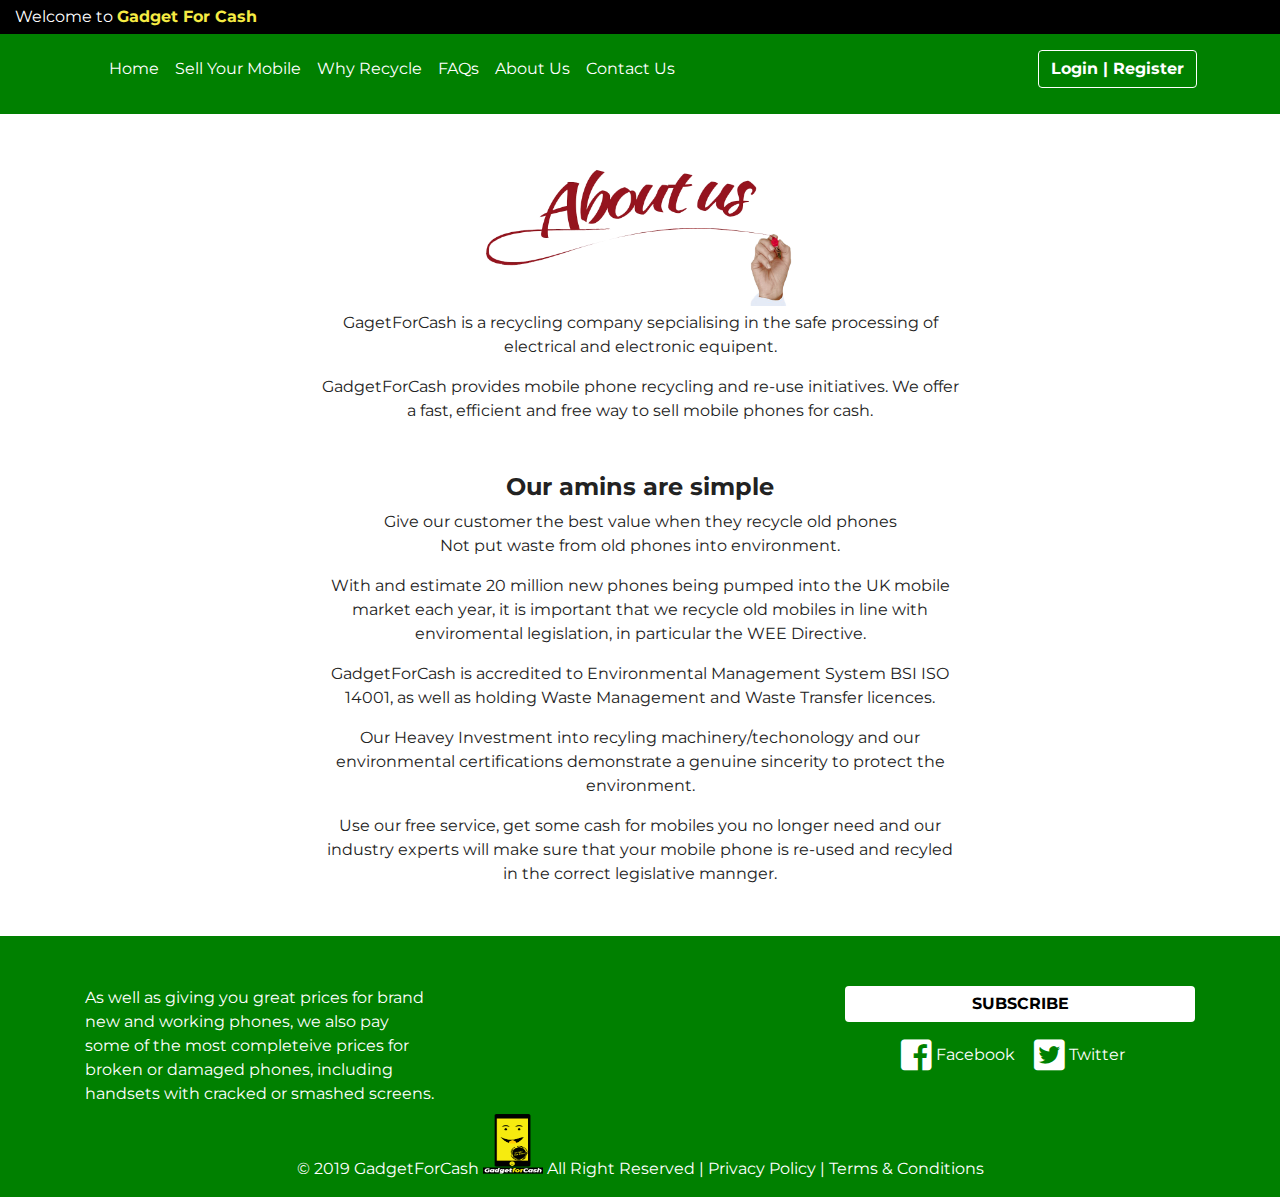
<file: about-us.html>
<!DOCTYPE html>
<html class="no-js" lang="en">
<head>
  <meta charset="utf-8">
  <title>Gadget For Cash</title>
  <meta name="description" content="">
  <meta name="viewport" content="width=device-width, initial-scale=1, shrink-to-fit=no">

  <link rel="apple-touch-icon" href="icon.png">
  <!-- Place favicon.ico in the root directory -->

  <link href="https://fonts.googleapis.com/css?family=Montserrat:400,700,800" rel="stylesheet">
  <!-- All CSS -->
  <link rel="stylesheet" type="text/css" href="css/all.min.css">
  <link rel="stylesheet" href="css/bootstrap.min.css">
  <link rel="stylesheet" href="css/main.css">
  <link rel="stylesheet" href="css/pages.css">
  <link rel="stylesheet" href="css/responsive.css">

<style>
/* width */
::-webkit-scrollbar {
  width: 20px;
}

/* Track */
::-webkit-scrollbar-track {
  box-shadow: inset 0 0 5px grey;
  border-radius: 10px;
}

/* Handle */
::-webkit-scrollbar-thumb {
  background: red;
  border-radius: 10px;
}

/* Handle on hover */
::-webkit-scrollbar-thumb:hover {
  background: #b30000;
}
</style>
</head>

<body>
  <!--[if lte IE 9]>
    <p class="browserupgrade">You are using an <strong>outdated</strong> browser. Please <a href="https://browsehappy.com/">upgrade your browser</a> to improve your experience and security.</p>
  <![endif]-->
  <!-- Add your site or application content here -->

  <div class="site-top-info">
    <div class="container-fluid">
      <div class="row">
        <div class="col-md-6">
         <p style="color:#fff ">Welcome to <span style="color: #F5EB43"><strong>Gadget For Cash</strong></span></p>
        </div>
      </div>
    </div>
  </div>

  <div class="header-top-section">
    <div class="container">
      <div class="top-nav">
        <nav class="navbar navbar-expand-lg navbar-light bg-light">
          <button class="navbar-toggler" type="button" data-toggle="collapse" data-target="#navbarText" aria-controls="navbarText" aria-expanded="false" aria-label="Toggle navigation">
            <span class="navbar-toggler-icon"></span>
          </button>
          <div class="collapse navbar-collapse" id="navbarText">
            <ul class="navbar-nav mr-auto">
              <li class="nav-item active">
                <a class="nav-link" href="index.html">Home <span class="sr-only">(current)</span></a>
              </li>
              <li class="nav-item active">
                <a class="nav-link" href="mobile-store.html">Sell Your Mobile </a>
              </li>
              <li class="nav-item">
                <a class="nav-link" href="why-recycle.html">Why Recycle</a>
              </li>
              <li class="nav-item">
                <a class="nav-link" href="faq.html">FAQs</a>
              </li>
              <li class="nav-item">
                <a class="nav-link" href="about-us.html">About Us</a>
              </li>
              <li class="nav-item">
                <a class="nav-link" href="contact-us.html">Contact Us</a>
              </li>
            </ul>
            <span class="navbar-text">
              <button type="button" class="btn btn-primary user-account-button" data-toggle="modal" data-target="#users-account">
                Login | Register
              </button>

              <!-- Modal -->
              <div class="modal fade" id="users-account" tabindex="-1" role="dialog" aria-labelledby="user-account-title" aria-hidden="true">
                <div class="modal-dialog modal-dialog-centered modal-dialog-scrollable" role="document">
                  <div class="modal-content">
                    <div class="modal-header">
                      <h5 class="modal-title account-home-popup" id="user-account-title"><i class="fas fa-sign-in-alt"></i> LOGIN ACCOUNT</h5>
                    </div>
                    <div class="modal-body login_register_bg_color
                    ">
                      <div class="container">
                        <div class="row">
                          <div class="col-xl-6 col-lg-6 col-md-6 col-sm-6 loginResponsiveEnable">
                            <div class="login-portion">
                            <h5>Login</h5>
                            <form action="" style="width: 250px !important;">
                              <div class="form-group">
                                <label for="email">Email address</label>
                                <input type="email" class="form-control" id="email" placeholder="Enter email">
                              </div>
                              <div class="form-group">
                                <label for="password">Password</label>
                                <input type="password" class="form-control" id="password" placeholder="Password">
                              </div>
                              <button type="submit" class="btn btn-primary">Login</button>
                              <a href="">Lost Password?</a>
                            </form>
                          </div><!-- .login-portion end here -->
                          </div>

                          <div class="col-xl-6 col-lg-6 col-md-6 col-sm-6 registerResponsiveEnable">
                            <div class="register-portion">
                            <a href="" class="btn btn-success">Create Account</a> <br>
                            <img src="img/logo/logo.png">
                          </div>
                          </div>
                        </div>
                      </div>
                    </div>
                    <div class="modal-footer">
                      <button type="button" class="btn btn-secondary" data-dismiss="modal">Close</button>
                    </div>
                  </div>
                </div>
              </div>
            </span>
          </div>
        </nav>
      </div> <!-- .top-nav end here -->

    </div>
  </div> <!-- .header-top-section end here -->


  <div class="container">
    <div class="main-content-area">

      <div class="about-us-icon">
        <div class="row">
          <div class="col-md-12 text-center">
            <img src="img/component-images/about us icon.png">
          </div>
        </div>
      </div><!-- .send-your-mobile-image end here -->

      <div class="about-us-content text-center">
        <p>
          GagetForCash is a recycling company sepcialising in the safe processing of <br>
          electrical and electronic equipent.
        </p>
        <p>
          GadgetForCash provides mobile phone recycling and re-use initiatives. We offer <br>
          a fast, efficient and free way to sell mobile phones for cash.
        </p>
        <h4>Our amins are simple</h4>
        <p>
          Give our customer the best value when they recycle old phones <br>
          Not put waste from old phones into environment.
        </p>
        <p>
          With and estimate 20 million new phones being pumped into the UK mobile <br>
          market each year, it is important that we recycle old mobiles in line with <br>
          enviromental legislation, in particular the WEE Directive.
        </p>
        <p>
          GadgetForCash is accredited to Environmental Management System BSI ISO <br>
          14001, as well as holding Waste Management and Waste Transfer licences.
        </p>
        <p>
          Our Heavey Investment into recyling machinery/techonology and our <br>
          environmental certifications demonstrate a genuine sincerity to protect the <br>
          environment.
        </p>
        <p>
          Use our free service, get some cash for mobiles you no longer need and our <br>
          industry experts will make sure that your mobile phone is re-used and recyled <br>
          in the correct legislative mannger.
        </p>
      </div>
    </div><!-- .main-content-area end here -->
  </div>

  <footer class="footer_section">
    <div class="container">
      <div class="row">
        <div class="col-md-4 footer_left">
          <p>
            As well as giving you great prices for brand new and working phones, we also pay some of the most completeive prices for broken or damaged phones, including handsets with cracked or smashed screens.
          </p>

        </div> <!-- .footer_left end here -->

        <div class="col-md-4 footer_middle">

        </div> <!-- .footer_middle end here -->

        <div class="col-md-4 footer_right">
          <div class="footer-subscribe">
            <!-- Button trigger modal -->
            <button type="button" class="btn btn-primary gadgetForCash-subscribe" data-toggle="modal" data-target="#gadgetForCash-subscribe">
              SUBSCRIBE
            </button>

            <!-- Modal -->
            <div class="modal fade" id="gadgetForCash-subscribe" tabindex="-1" role="dialog" aria-labelledby="user-account-title" aria-hidden="true">
              <div class="modal-dialog modal-dialog-centered modal-dialog-scrollable" role="document">
                <div class="modal-content">
                  <div class="modal-header">
                    <h5 class="modal-title account-home-popup" id="user-account-title">SUBSCRIBE GadgetForCash</h5>
                  </div>
                  <div class="modal-body">
                    <form action="">
                      <div class="form-group">
                        <label for="email">Email address</label>
                        <input type="email" class="form-control" id="email" placeholder="Enter email">
                      </div>
                      <button type="submit" class="btn btn-success">SUBSCRIBE</button>
                    </form>
                  </div><!-- modal-body end here -->
                  <div class="modal-footer">
                    <button type="button" class="btn btn-secondary" data-dismiss="modal">Cancel</button>
                  </div>
                </div>
              </div>
            </div>
          </div><!-- footer-subscribe end here -->

          <div class="footer_social_media">
            <div style="display: inline-block; vertical-align: middle;">
              <a href=""><i class="fab fa-facebook-square"></i></a>
            </div>
            <a class="footer_social_media_text" href="">Facebook</a>

            <div style="display: inline-block; vertical-align: middle;">
              <a href=""><i class="fab fa-twitter-square"></i></a>
            </div>
            <a class="footer_social_media_text" href="">Twitter</a>
          </div> <!-- footer_social_media end here -->

        </div> <!-- .footer_right end here -->
      </div>


      <div class="footer_copyright">
        <div class="row">
          <div class="col-md-12">
            <p class="text-center">&copy; 2019 GadgetForCash
              <img src="img/logo/logo.png"> All Right Reserved |
              <a href="privacy-policy.html">Privacy Policy</a> |
              <a href="terms-condition.html">Terms & Conditions</a>
            </p>
          </div>
        </div>
      </div>
    </div>
  </footer>




  <a id="back2Top" title="Back to top" href="#"><img src="img/scrollimage.png"></a>

  <!-- all js here -->
  <script src="js/jquery.min.js"></script>
  <script src="js/popper.min.js"></script>
  <script src="js/bootstrap.min.js"></script>
  <script src="js/main.js"></script>
  <script src="js/scrolltop.js"></script>
</body>

</html>
</file>
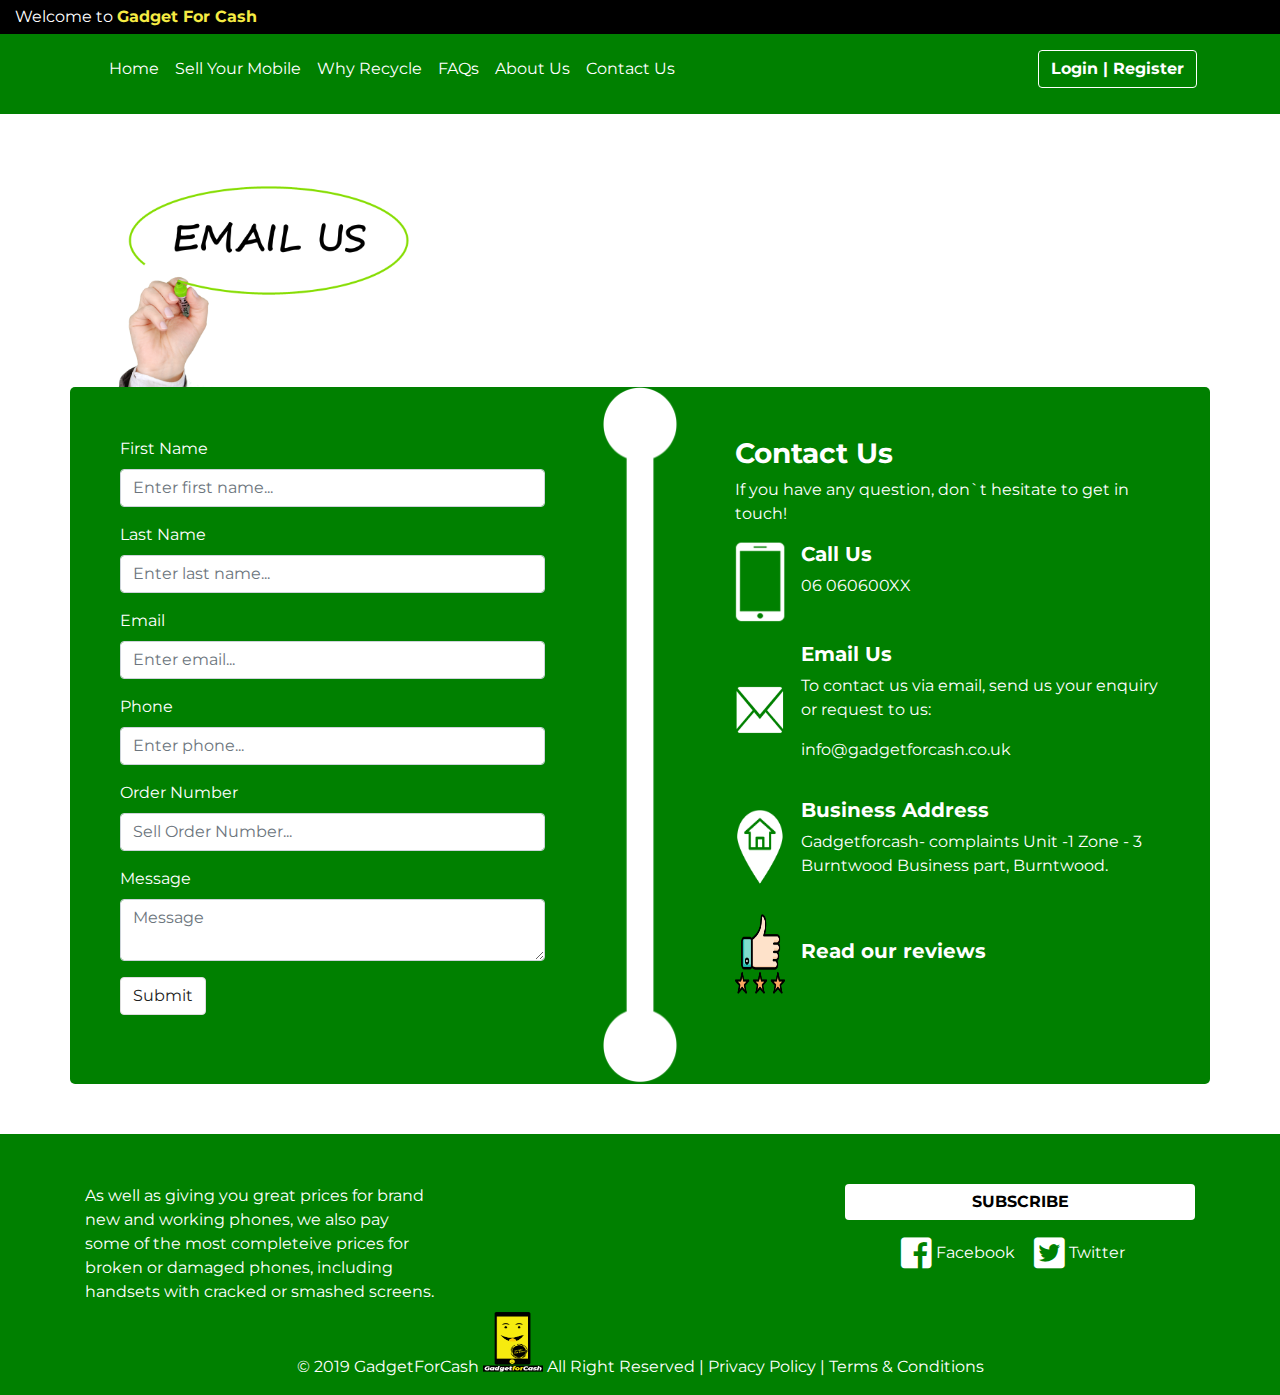
<file: contact-us.html>
<!DOCTYPE html>
<html class="no-js" lang="en">
<head>
  <meta charset="utf-8">
  <title>Gadget For Cash</title>
  <meta name="description" content="">
  <meta name="viewport" content="width=device-width, initial-scale=1, shrink-to-fit=no">

  <link rel="apple-touch-icon" href="icon.png">
  <!-- Place favicon.ico in the root directory -->

  <link href="https://fonts.googleapis.com/css?family=Montserrat:400,700,800" rel="stylesheet">
  <!-- All CSS -->
  <link rel="stylesheet" type="text/css" href="css/all.min.css">
  <link rel="stylesheet" href="css/bootstrap.min.css">
  <link rel="stylesheet" href="css/main.css">
  <link rel="stylesheet" href="css/pages.css">
  <link rel="stylesheet" href="css/responsive.css">

<style>
/* width */
::-webkit-scrollbar {
  width: 20px;
}

/* Track */
::-webkit-scrollbar-track {
  box-shadow: inset 0 0 5px grey;
  border-radius: 10px;
}

/* Handle */
::-webkit-scrollbar-thumb {
  background: red;
  border-radius: 10px;
}

/* Handle on hover */
::-webkit-scrollbar-thumb:hover {
  background: #b30000;
}
</style>
</head>

<body>
  <!--[if lte IE 9]>
    <p class="browserupgrade">You are using an <strong>outdated</strong> browser. Please <a href="https://browsehappy.com/">upgrade your browser</a> to improve your experience and security.</p>
  <![endif]-->
  <!-- Add your site or application content here -->

  <div class="site-top-info">
    <div class="container-fluid">
      <div class="row">
        <div class="col-md-6">
         <p style="color:#fff ">Welcome to <span style="color: #F5EB43"><strong>Gadget For Cash</strong></span></p>
        </div>
      </div>
    </div>
  </div>

  <div class="header-top-section">
    <div class="container">
      <div class="top-nav">
        <nav class="navbar navbar-expand-lg navbar-light bg-light">
          <button class="navbar-toggler" type="button" data-toggle="collapse" data-target="#navbarText" aria-controls="navbarText" aria-expanded="false" aria-label="Toggle navigation">
            <span class="navbar-toggler-icon"></span>
          </button>
          <div class="collapse navbar-collapse" id="navbarText">
            <ul class="navbar-nav mr-auto">
              <li class="nav-item active">
                <a class="nav-link" href="index.html">Home <span class="sr-only">(current)</span></a>
              </li>
              <li class="nav-item active">
                <a class="nav-link" href="mobile-store.html">Sell Your Mobile </a>
              </li>
              <li class="nav-item">
                <a class="nav-link" href="why-recycle.html">Why Recycle</a>
              </li>
              <li class="nav-item">
                <a class="nav-link" href="faq.html">FAQs</a>
              </li>
              <li class="nav-item">
                <a class="nav-link" href="about-us.html">About Us</a>
              </li>
              <li class="nav-item">
                <a class="nav-link" href="contact-us.html">Contact Us</a>
              </li>
            </ul>
            <span class="navbar-text">
              <button type="button" class="btn btn-primary user-account-button" data-toggle="modal" data-target="#users-account">
                Login | Register
              </button>

              <!-- Modal -->
              <div class="modal fade" id="users-account" tabindex="-1" role="dialog" aria-labelledby="user-account-title" aria-hidden="true">
                <div class="modal-dialog modal-dialog-centered modal-dialog-scrollable" role="document">
                  <div class="modal-content">
                    <div class="modal-header">
                      <h5 class="modal-title account-home-popup" id="user-account-title"><i class="fas fa-sign-in-alt"></i> LOGIN ACCOUNT</h5>
                    </div>
                    <div class="modal-body login_register_bg_color">
                      <div class="container">
                        <div class="row">
                          <div class="col-xl-6 col-lg-6 col-md-6 col-sm-6 loginResponsiveEnable">
                            <div class="login-portion">
                            <h5>Login</h5>
                            <form action="" style="width: 250px !important;">
                              <div class="form-group">
                                <label for="email">Email address</label>
                                <input type="email" class="form-control" id="email" placeholder="Enter email">
                              </div>
                              <div class="form-group">
                                <label for="password">Password</label>
                                <input type="password" class="form-control" id="password" placeholder="Password">
                              </div>
                              <button type="submit" class="btn btn-primary">Login</button>
                              <a href="">Lost Password?</a>
                            </form>
                          </div><!-- .login-portion end here -->
                          </div>

                          <div class="col-xl-6 col-lg-6 col-md-6 col-sm-6 registerResponsiveEnable">
                            <div class="register-portion">
                            <a href="" class="btn btn-success">Create Account</a> <br>
                            <img src="img/logo/logo.png">
                          </div>
                          </div>
                        </div>
                      </div>
                    </div>
                    <div class="modal-footer">
                      <button type="button" class="btn btn-secondary" data-dismiss="modal">Close</button>
                    </div>
                  </div>
                </div>
              </div>
            </span>
          </div>
        </nav>
      </div> <!-- .top-nav end here -->

    </div>
  </div> <!-- .header-top-section end here -->


  <div class="container">
    <div class="main-content-area">

      <div class="contact-page-call-us">
        <div class="row">
          <div class="col-md-4">
            <img src="img/component-images/email-us.png">
          </div>

          <div class="col-md-8">

          </div>
        </div>
      </div><!-- .call-us-icon end here -->

      <div class="contact_form_full">
        <div class="row contact-form-in-page" style="color: #222">
          <div class="col-md-5 leftPortion ">
            <form>
              <div class="form-group">
                <label for="firstName">First Name</label>
                <input type="text" class="form-control" id="firstName" name="firstName" placeholder="Enter first name...">
              </div>
              <div class="form-group">
                <label for="lastName">Last Name</label>
                <input type="text" class="form-control" id="lastName" name="lastName" placeholder="Enter last name...">
              </div>
              <div class="form-group">
                <label for="emailAddress">Email</label>
                <input type="email" class="form-control" id="emailAddress" name="emailAddress" placeholder="Enter email...">
              </div>
              <div class="form-group">
                <label for="phone">Phone</label>
                <input type="phone" class="form-control" id="phone" name="phone" placeholder="Enter phone...">
              </div>
              <div class="form-group">
                <label for="orderNumber">Order Number</label>
                <input type="phone" class="form-control" id="phone" name="orderNumber" placeholder="Sell Order Number...">
              </div>
              <div class="form-group">
                <label for="message">Message</label>
                <textarea class="form-control" id="message" name="message" placeholder="Message"></textarea>
              </div>
              <button type="submit" name="" class="btn btn-primary contactUs">Submit</button>
            </form>
          </div>

          <div class="col-md-2 middleIcon text-center">
            <img class="middleIcon_vertical" src="img/component-images/contact-page-vertical-icon.png">
            <img class="middleIcon_horizontal" src="img/component-images/contact-page-horizontal-icon.png">
          </div>

          <div class="col-md-5 rightPortion">
            <h3>Contact Us</h3>
            <p>If you have any question, don`t hesitate to get in touch! </p>
            <div class="media">
              <img src="img/component-images/smartphone-call.png" class="align-self-center mr-3" alt="...">
              <div class="media-body">
                <h5 class="mt-0">Call Us</h5>
                <p>06 060600XX</p>
              </div>
            </div>
            <div class="media">
              <img src="img/component-images/close-envelope.png" class="align-self-center mr-3 close-envelope" alt="...">
              <div class="media-body">
                <h5 class="mt-0">Email Us</h5>
                <p>To contact us via email, send us your enquiry or request to us:</p>
                <p>info@gadgetforcash.co.uk</p>
              </div>
            </div>
            <div class="media">
              <img src="img/component-images/bussiness-address-icon.png" class="align-self-center mr-3" alt="...">
              <div class="media-body">
                <h5 class="mt-0">Business Address</h5>
                <p>Gadgetforcash- complaints Unit -1 Zone - 3 Burntwood Business part, Burntwood.</p>
              </div>
            </div>
            <div class="media">
              <img src="img/component-images/review.png" class="align-self-center mr-3" alt="">
              <div class="media-body read-our-review">
                <h5 class="mt-0">Read our reviews</h5>
              </div>
            </div>
          </div>
        </div><!-- .row and .contact-form-in-page end here -->
      </div> <!-- .contact_form_full  end here -->
    </div><!-- .main-content-area end here -->
  </div>


  <footer class="footer_section">
    <div class="container">
      <div class="row">
        <div class="col-md-4 footer_left">
          <p>
            As well as giving you great prices for brand new and working phones, we also pay some of the most completeive prices for broken or damaged phones, including handsets with cracked or smashed screens.
          </p>

        </div> <!-- .footer_left end here -->

        <div class="col-md-4 footer_middle">

        </div> <!-- .footer_middle end here -->

        <div class="col-md-4 footer_right">
          <div class="footer-subscribe">
            <!-- Button trigger modal -->
            <button type="button" class="btn btn-primary gadgetForCash-subscribe" data-toggle="modal" data-target="#gadgetForCash-subscribe">
              SUBSCRIBE
            </button>

            <!-- Modal -->
            <div class="modal fade" id="gadgetForCash-subscribe" tabindex="-1" role="dialog" aria-labelledby="user-account-title" aria-hidden="true">
              <div class="modal-dialog modal-dialog-centered modal-dialog-scrollable" role="document">
                <div class="modal-content">
                  <div class="modal-header">
                    <h5 class="modal-title account-home-popup" id="user-account-title">SUBSCRIBE GadgetForCash</h5>
                  </div>
                  <div class="modal-body">
                    <form action="">
                      <div class="form-group">
                        <label for="email">Email address</label>
                        <input type="email" class="form-control" id="email" placeholder="Enter email">
                      </div>
                      <button type="submit" class="btn btn-success">SUBSCRIBE</button>
                    </form>
                  </div><!-- modal-body end here -->
                  <div class="modal-footer">
                    <button type="button" class="btn btn-secondary" data-dismiss="modal">Cancel</button>
                  </div>
                </div>
              </div>
            </div>
          </div><!-- footer-subscribe end here -->

          <div class="footer_social_media">
            <div style="display: inline-block; vertical-align: middle;">
              <a href=""><i class="fab fa-facebook-square"></i></a>
            </div>
            <a class="footer_social_media_text" href="">Facebook</a>

            <div style="display: inline-block; vertical-align: middle;">
              <a href=""><i class="fab fa-twitter-square"></i></a>
            </div>
            <a class="footer_social_media_text" href="">Twitter</a>
          </div> <!-- footer_social_media end here -->

        </div> <!-- .footer_right end here -->
      </div>


      <div class="footer_copyright">
        <div class="row">
          <div class="col-md-12">
            <p class="text-center">&copy; 2019 GadgetForCash
              <img src="img/logo/logo.png"> All Right Reserved |
              <a href="privacy-policy.html">Privacy Policy</a> |
              <a href="terms-condition.html">Terms & Conditions</a>
            </p>
          </div>
        </div>
      </div>
    </div>
  </footer>




  <a id="back2Top" title="Back to top" href="#"><img src="img/scrollimage.png"></a>

  <!-- all js here -->
  <script src="js/jquery.min.js"></script>
  <script src="js/popper.min.js"></script>
  <script src="js/bootstrap.min.js"></script>
  <script src="js/main.js"></script>
  <script src="js/scrolltop.js"></script>
</body>

</html>
</file>
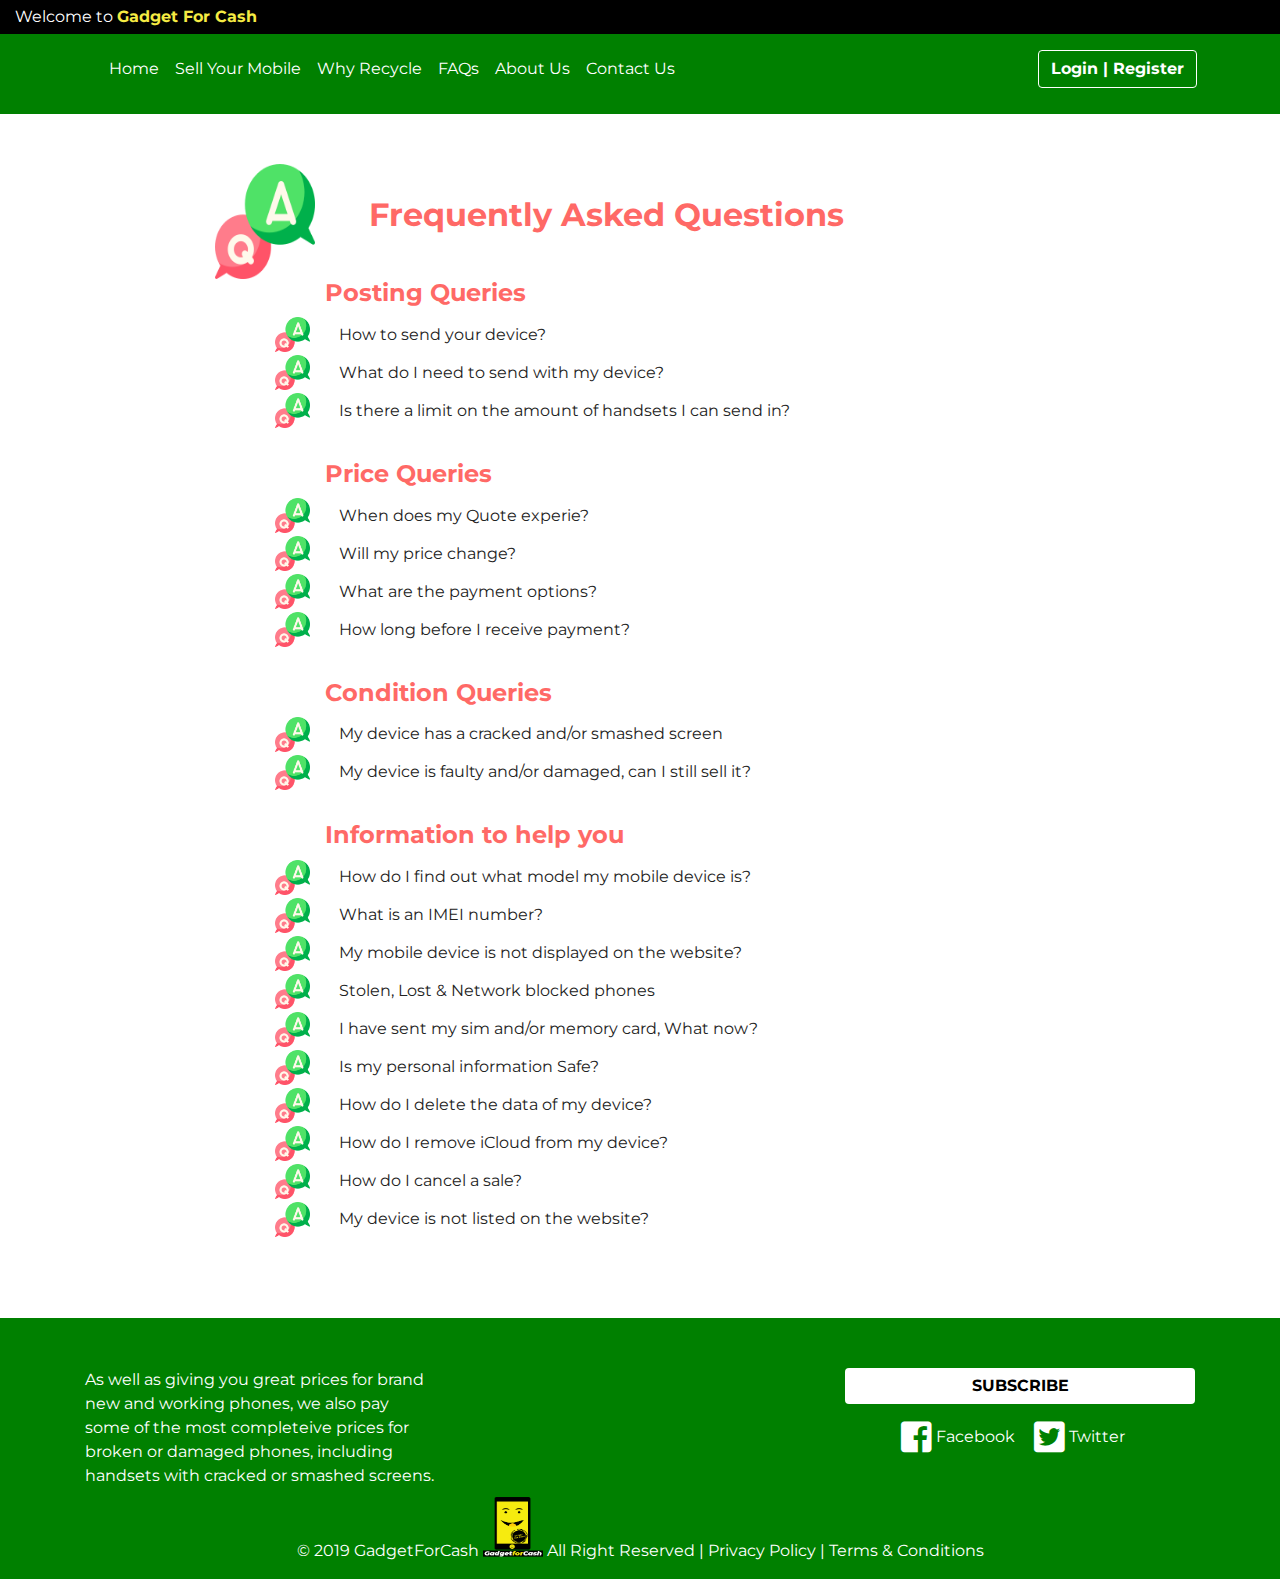
<file: faq.html>
<!DOCTYPE html>
<html class="no-js" lang="en">
<head>
  <meta charset="utf-8">
  <title>Gadget For Cash</title>
  <meta name="description" content="">
  <meta name="viewport" content="width=device-width, initial-scale=1, shrink-to-fit=no">

  <link rel="apple-touch-icon" href="icon.png">
  <!-- Place favicon.ico in the root directory -->

  <link href="https://fonts.googleapis.com/css?family=Montserrat:400,700,800" rel="stylesheet">
  <!-- All CSS -->
  <link rel="stylesheet" type="text/css" href="css/all.min.css">
  <link rel="stylesheet" href="css/bootstrap.min.css">
  <link rel="stylesheet" href="css/main.css">
  <link rel="stylesheet" href="css/pages.css">
  <link rel="stylesheet" href="css/responsive.css">

<style>
/* width */
::-webkit-scrollbar {
  width: 20px;
}

/* Track */
::-webkit-scrollbar-track {
  box-shadow: inset 0 0 5px grey;
  border-radius: 10px;
}

/* Handle */
::-webkit-scrollbar-thumb {
  background: red;
  border-radius: 10px;
}

/* Handle on hover */
::-webkit-scrollbar-thumb:hover {
  background: #b30000;
}
</style>
</head>

<body>
  <!--[if lte IE 9]>
    <p class="browserupgrade">You are using an <strong>outdated</strong> browser. Please <a href="https://browsehappy.com/">upgrade your browser</a> to improve your experience and security.</p>
  <![endif]-->
  <!-- Add your site or application content here -->

  <div class="site-top-info">
    <div class="container-fluid">
      <div class="row">
        <div class="col-md-6">
         <p style="color:#fff ">Welcome to <span style="color: #F5EB43"><strong>Gadget For Cash</strong></span></p>
        </div>
      </div>
    </div>
  </div>

  <div class="header-top-section">
    <div class="container">
      <div class="top-nav">
        <nav class="navbar navbar-expand-lg navbar-light bg-light">
          <button class="navbar-toggler" type="button" data-toggle="collapse" data-target="#navbarText" aria-controls="navbarText" aria-expanded="false" aria-label="Toggle navigation">
            <span class="navbar-toggler-icon"></span>
          </button>
          <div class="collapse navbar-collapse" id="navbarText">
            <ul class="navbar-nav mr-auto">
              <li class="nav-item active">
                <a class="nav-link" href="index.html">Home <span class="sr-only">(current)</span></a>
              </li>
              <li class="nav-item active">
                <a class="nav-link" href="mobile-store.html">Sell Your Mobile</a>
              </li>
              <li class="nav-item">
                <a class="nav-link" href="why-recycle.html">Why Recycle</a>
              </li>
              <li class="nav-item">
                <a class="nav-link" href="faq.html">FAQs</a>
              </li>
              <li class="nav-item">
                <a class="nav-link" href="about-us.html">About Us</a>
              </li>
              <li class="nav-item">
                <a class="nav-link" href="contact-us.html">Contact Us</a>
              </li>
            </ul>
            <span class="navbar-text">
              <button type="button" class="btn btn-primary user-account-button" data-toggle="modal" data-target="#users-account">
                Login | Register
              </button>

              <!-- Modal -->
              <div class="modal fade" id="users-account" tabindex="-1" role="dialog" aria-labelledby="user-account-title" aria-hidden="true">
                <div class="modal-dialog modal-dialog-centered modal-dialog-scrollable" role="document">
                  <div class="modal-content">
                    <div class="modal-header">
                      <h5 class="modal-title account-home-popup" id="user-account-title"><i class="fas fa-sign-in-alt"></i> LOGIN ACCOUNT</h5>
                    </div>
                    <div class="modal-body login_register_bg_color">
                      <div class="container">
                        <div class="row">
                          <div class="col-xl-6 col-lg-6 col-md-6 col-sm-6 loginResponsiveEnable">
                            <div class="login-portion">
                            <h5>Login</h5>
                            <form action="" style="width: 250px !important;">
                              <div class="form-group">
                                <label for="email">Email address</label>
                                <input type="email" class="form-control" id="email" placeholder="Enter email">
                              </div>
                              <div class="form-group">
                                <label for="password">Password</label>
                                <input type="password" class="form-control" id="password" placeholder="Password">
                              </div>
                              <button type="submit" class="btn btn-primary">Login</button>
                              <a href="">Lost Password?</a>
                            </form>
                          </div><!-- .login-portion end here -->
                          </div>

                          <div class="col-xl-6 col-lg-6 col-md-6 col-sm-6 registerResponsiveEnable">
                            <div class="register-portion">
                            <a href="" class="btn btn-success">Create Account</a> <br>
                            <img src="img/logo/logo.png">
                          </div>
                          </div>
                        </div>
                      </div>
                    </div>
                    <div class="modal-footer">
                      <button type="button" class="btn btn-secondary" data-dismiss="modal">Close</button>
                    </div>
                  </div>
                </div>
              </div>
            </span>
          </div>
        </nav>
      </div> <!-- .top-nav end here -->

    </div>
  </div> <!-- .header-top-section end here -->


  <div class="container">
    <div class="main-content-area">

      <div class="faq-page-icon">
        <div class="row">
          <div class="col-md-12">
            <img src="img/component-images/question.png">
            <h2>Frequently Asked Questions</h2>
          </div>
        </div>
      </div><!-- .send-your-mobile-image end here -->

      <div class="faq-page-content">
        <div class="row">
          <div class="col-md-2"></div>

          <div class="col-md-8">

            <div class="single-faq-full">
              <div class="single-faq-title">
                <h4>Posting Queries</h4>
              </div>
              <div class="media single-faq">
                <img src="img/component-images/question.png" class="align-self-center mr-3" alt="">
                <div class="media-body">
                  <button type="button" id="fqa_show" class="btn">How to send your device?</button>
                  <div class="question_answer">
                    <p>This is your answer... will show in this area..</p>
                    <p>Just put your answer here...</p>
                  </div>
                </div>
              </div> <!-- .single-faq end here -->

              <div class="media single-faq">
                <img src="img/component-images/question.png" class="align-self-center mr-3" alt="">
                <div class="media-body">
                  <button type="button" class="btn">What do I need to send with my device?</button>
                </div>
              </div> <!-- .single-faq end here -->

              <div class="media single-faq">
                <img src="img/component-images/question.png" class="align-self-center mr-3" alt="">
                <div class="media-body">
                  <button type="button" class="btn">Is there a limit on the amount of handsets I can send in?</button>
                </div>
              </div> <!-- .single-faq end here -->
            </div> <!-- .single-faq-full end here -->

            <div class="single-faq-full">
              <div class="single-faq-title">
                <h4>Price Queries</h4>
              </div>
              <div class="media single-faq">
                <img src="img/component-images/question.png" class="align-self-center mr-3" alt="">
                <div class="media-body">
                  <button type="button" class="btn">When does my Quote experie?</button>
                </div>
              </div> <!-- .single-faq end here -->

              <div class="media single-faq">
                <img src="img/component-images/question.png" class="align-self-center mr-3" alt="">
                <div class="media-body">
                  <button type="button" class="btn">Will my price change?</button>
                </div>
              </div> <!-- .single-faq end here -->

              <div class="media single-faq">
                <img src="img/component-images/question.png" class="align-self-center mr-3" alt="">
                <div class="media-body">
                  <button type="button" class="btn">What are the payment options?</button>
                </div>
              </div> <!-- .single-faq end here -->
              <div class="media single-faq">
                <img src="img/component-images/question.png" class="align-self-center mr-3" alt="">
                <div class="media-body">
                  <button type="button" class="btn">How long before I receive payment?</button>
                </div>
              </div> <!-- .single-faq end here -->
            </div> <!-- .single-faq-full end here -->


            <div class="single-faq-full">
              <div class="single-faq-title">
                <h4>Condition Queries</h4>
              </div>
              <div class="media single-faq">
                <img src="img/component-images/question.png" class="align-self-center mr-3" alt="">
                <div class="media-body">
                  <button type="button" class="btn">My device has a cracked and/or smashed screen</button>
                </div>
              </div> <!-- .single-faq end here -->

              <div class="media single-faq">
                <img src="img/component-images/question.png" class="align-self-center mr-3" alt="">
                <div class="media-body">
                  <button type="button" class="btn">My device is faulty and/or damaged, can I still sell it?</button>
                </div>
              </div> <!-- .single-faq end here -->
            </div> <!-- .single-faq-full end here -->

            <div class="single-faq-full">
              <div class="single-faq-title">
                <h4>Information to help you</h4>
              </div>
              <div class="media single-faq">
                <img src="img/component-images/question.png" class="align-self-center mr-3" alt="">
                <div class="media-body">
                  <button type="button" class="btn">How do I find out what model my mobile device is?</button>
                </div>
              </div> <!-- .single-faq end here -->

              <div class="media single-faq">
                <img src="img/component-images/question.png" class="align-self-center mr-3" alt="">
                <div class="media-body">
                  <button type="button" class="btn">What is an IMEI number?</button>
                </div>
              </div> <!-- .single-faq end here -->
              <div class="media single-faq">
                <img src="img/component-images/question.png" class="align-self-center mr-3" alt="">
                <div class="media-body">
                  <button type="button" class="btn">My mobile device is not displayed on the website?</button>
                </div>
              </div> <!-- .single-faq end here -->
              <div class="media single-faq">
                <img src="img/component-images/question.png" class="align-self-center mr-3" alt="">
                <div class="media-body">
                  <button type="button" class="btn">Stolen, Lost & Network blocked phones</button>
                </div>
              </div> <!-- .single-faq end here -->
              <div class="media single-faq">
                <img src="img/component-images/question.png" class="align-self-center mr-3" alt="">
                <div class="media-body">
                  <button type="button" class="btn">I have sent my sim and/or memory card, What now?</button>
                </div>
              </div> <!-- .single-faq end here -->
              <div class="media single-faq">
                <img src="img/component-images/question.png" class="align-self-center mr-3" alt="">
                <div class="media-body">
                  <button type="button" class="btn">Is my personal information Safe?</button>
                </div>
              </div> <!-- .single-faq end here -->
              <div class="media single-faq">
                <img src="img/component-images/question.png" class="align-self-center mr-3" alt="">
                <div class="media-body">
                  <button type="button" class="btn">How do I delete the data of my device?</button>
                </div>
              </div> <!-- .single-faq end here -->
              <div class="media single-faq">
                <img src="img/component-images/question.png" class="align-self-center mr-3" alt="">
                <div class="media-body">
                  <button type="button" class="btn">How do I remove iCloud from my device?</button>
                </div>
              </div> <!-- .single-faq end here -->
              <div class="media single-faq">
                <img src="img/component-images/question.png" class="align-self-center mr-3" alt="">
                <div class="media-body">
                  <button type="button" class="btn">How do I cancel a sale?</button>
                </div>
              </div> <!-- .single-faq end here -->
              <div class="media single-faq">
                <img src="img/component-images/question.png" class="align-self-center mr-3" alt="">
                <div class="media-body">
                  <button type="button" class="btn">My device is not listed on the website?</button>
                </div>
              </div> <!-- .single-faq end here -->
            </div> <!-- .single-faq-full end here -->

          </div>

          <div class="col-md-2"></div>
        </div><!-- .row end here -->
      </div> <!-- .faq-page-content  end here -->

    </div><!-- .main-content-area end here -->
  </div>


  <footer class="footer_section">
    <div class="container">
      <div class="row">
        <div class="col-md-4 footer_left">
          <p>
            As well as giving you great prices for brand new and working phones, we also pay some of the most completeive prices for broken or damaged phones, including handsets with cracked or smashed screens.
          </p>

        </div> <!-- .footer_left end here -->

        <div class="col-md-4 footer_middle">

        </div> <!-- .footer_middle end here -->

        <div class="col-md-4 footer_right">
          <div class="footer-subscribe">
            <!-- Button trigger modal -->
            <button type="button" class="btn btn-primary gadgetForCash-subscribe" data-toggle="modal" data-target="#gadgetForCash-subscribe">
              SUBSCRIBE
            </button>

            <!-- Modal -->
            <div class="modal fade" id="gadgetForCash-subscribe" tabindex="-1" role="dialog" aria-labelledby="user-account-title" aria-hidden="true">
              <div class="modal-dialog modal-dialog-centered modal-dialog-scrollable" role="document">
                <div class="modal-content">
                  <div class="modal-header">
                    <h5 class="modal-title account-home-popup" id="user-account-title">SUBSCRIBE GadgetForCash</h5>
                  </div>
                  <div class="modal-body">
                    <form action="">
                      <div class="form-group">
                        <label for="email">Email address</label>
                        <input type="email" class="form-control" id="email" placeholder="Enter email">
                      </div>
                      <button type="submit" class="btn btn-success">SUBSCRIBE</button>
                    </form>
                  </div><!-- modal-body end here -->
                  <div class="modal-footer">
                    <button type="button" class="btn btn-secondary" data-dismiss="modal">Cancel</button>
                  </div>
                </div>
              </div>
            </div>
          </div><!-- footer-subscribe end here -->

          <div class="footer_social_media">
            <div style="display: inline-block; vertical-align: middle;">
              <a href=""><i class="fab fa-facebook-square"></i></a>
            </div>
            <a class="footer_social_media_text" href="">Facebook</a>

            <div style="display: inline-block; vertical-align: middle;">
              <a href=""><i class="fab fa-twitter-square"></i></a>
            </div>
            <a class="footer_social_media_text" href="">Twitter</a>
          </div> <!-- footer_social_media end here -->

        </div> <!-- .footer_right end here -->
      </div>


      <div class="footer_copyright">
        <div class="row">
          <div class="col-md-12">
            <p class="text-center">&copy; 2019 GadgetForCash
              <img src="img/logo/logo.png"> All Right Reserved |
              <a href="privacy-policy.html">Privacy Policy</a> |
              <a href="terms-condition.html">Terms & Conditions</a>
            </p>
          </div>
        </div>
      </div>
    </div>
  </footer>






  <a id="back2Top" title="Back to top" href="#"><img src="img/scrollimage.png"></a>

  <!-- all js here -->
  <script src="js/jquery.min.js"></script>
  <script src="js/popper.min.js"></script>
  <script src="js/bootstrap.min.js"></script>
  <script src="js/main.js"></script>
  <script src="js/scrolltop.js"></script>
</body>

</html>
</file>
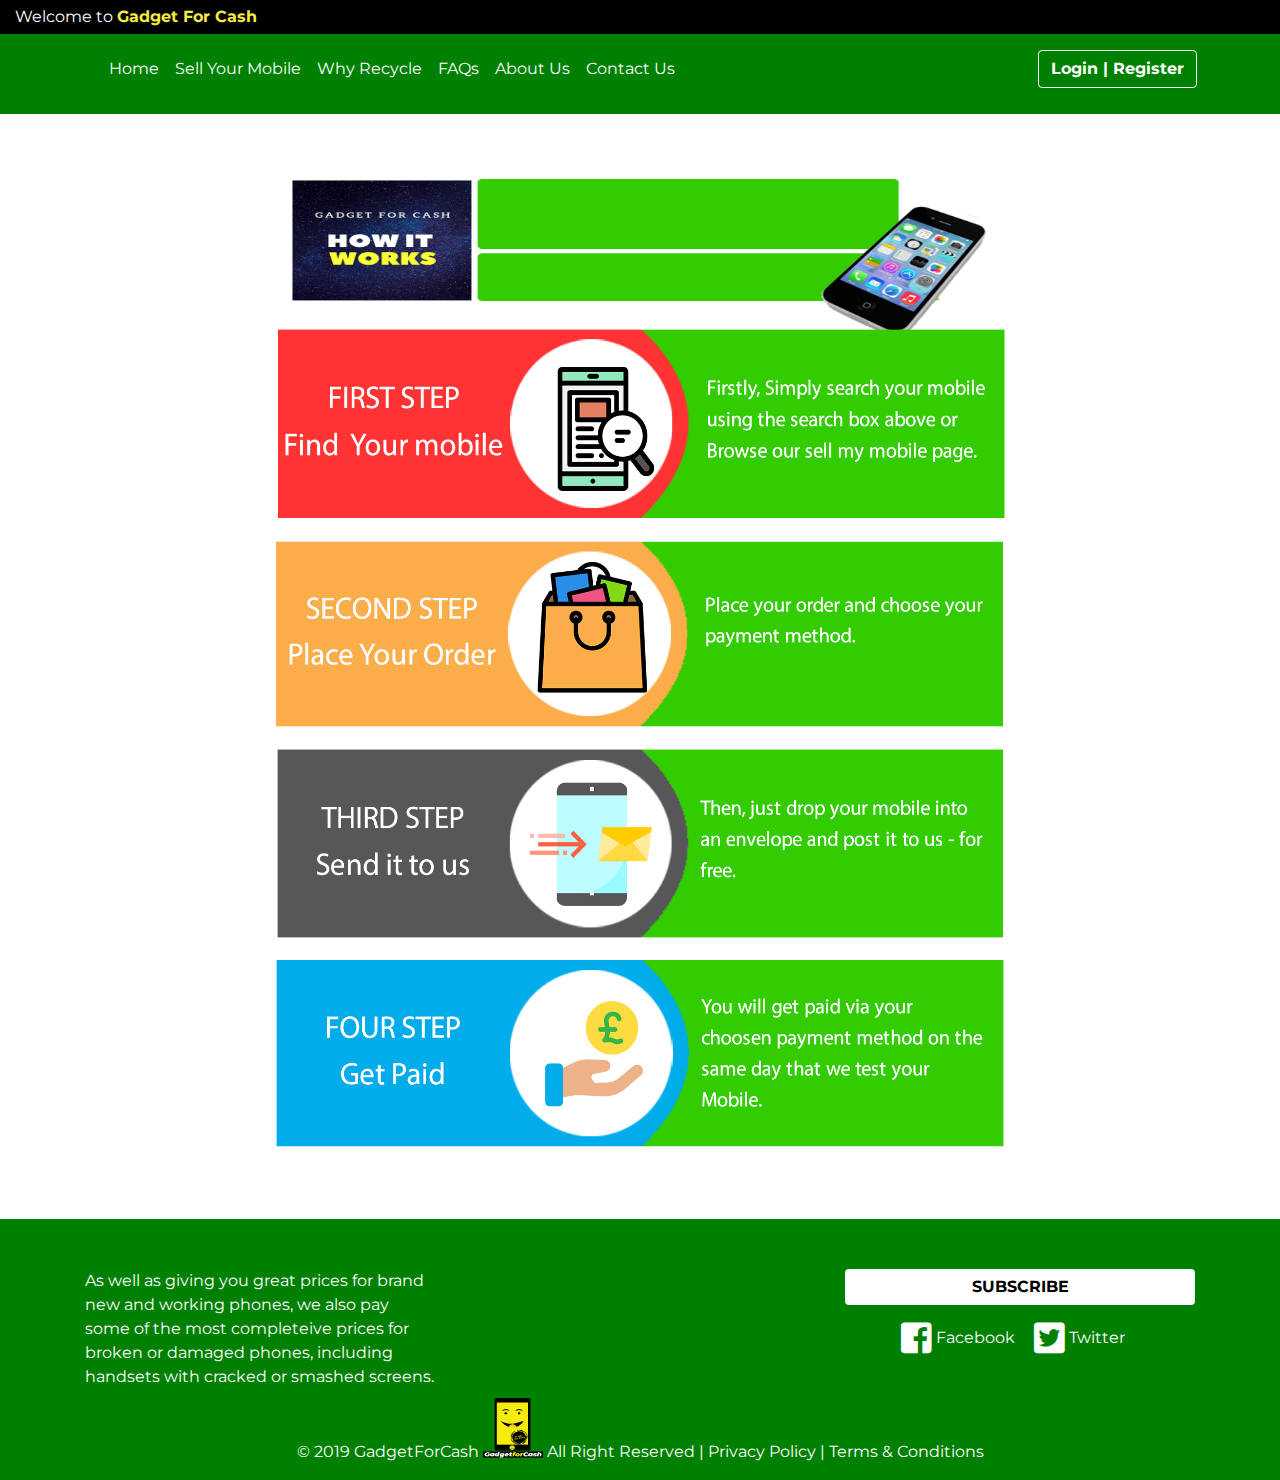
<file: how-it-works.html>
<!DOCTYPE html>
<html class="no-js" lang="en">
<head>
  <meta charset="utf-8">
  <title>Gadget For Cash</title>
  <meta name="description" content="">
  <meta name="viewport" content="width=device-width, initial-scale=1, shrink-to-fit=no">

  <link rel="apple-touch-icon" href="icon.png">
  <!-- Place favicon.ico in the root directory -->

  <link href="https://fonts.googleapis.com/css?family=Montserrat:400,700,800" rel="stylesheet">
  <!-- All CSS -->
  <link rel="stylesheet" type="text/css" href="css/all.min.css">
  <link rel="stylesheet" href="css/bootstrap.min.css">
  <link rel="stylesheet" href="css/main.css">
  <link rel="stylesheet" href="css/pages.css">
  <link rel="stylesheet" href="css/responsive.css">

<style>
/* width */
::-webkit-scrollbar {
  width: 20px;
}

/* Track */
::-webkit-scrollbar-track {
  box-shadow: inset 0 0 5px grey;
  border-radius: 10px;
}

/* Handle */
::-webkit-scrollbar-thumb {
  background: red;
  border-radius: 10px;
}

/* Handle on hover */
::-webkit-scrollbar-thumb:hover {
  background: #b30000;
}
</style>
</head>

<body>
  <!--[if lte IE 9]>
    <p class="browserupgrade">You are using an <strong>outdated</strong> browser. Please <a href="https://browsehappy.com/">upgrade your browser</a> to improve your experience and security.</p>
  <![endif]-->
  <!-- Add your site or application content here -->

  <div class="site-top-info">
    <div class="container-fluid">
      <div class="row">
        <div class="col-md-6">
         <p style="color:#fff ">Welcome to <span style="color: #F5EB43"><strong>Gadget For Cash</strong></span></p>
        </div>
      </div>
    </div>
  </div>

  <div class="header-top-section">
    <div class="container">
      <div class="top-nav">
        <nav class="navbar navbar-expand-lg navbar-light bg-light">
          <button class="navbar-toggler" type="button" data-toggle="collapse" data-target="#navbarText" aria-controls="navbarText" aria-expanded="false" aria-label="Toggle navigation">
            <span class="navbar-toggler-icon"></span>
          </button>
          <div class="collapse navbar-collapse" id="navbarText">
            <ul class="navbar-nav mr-auto">
              <li class="nav-item active">
                <a class="nav-link" href="index.html">Home <span class="sr-only">(current)</span></a>
              </li>
              <li class="nav-item active">
                <a class="nav-link" href="mobile-store.html">Sell Your Mobile </a>
              </li>
              <li class="nav-item">
                <a class="nav-link" href="why-recycle.html">Why Recycle</a>
              </li>
              <li class="nav-item">
                <a class="nav-link" href="faq.html">FAQs</a>
              </li>
              <li class="nav-item">
                <a class="nav-link" href="about-us.html">About Us</a>
              </li>
              <li class="nav-item">
                <a class="nav-link" href="contact-us.html">Contact Us</a>
              </li>
            </ul>
            <span class="navbar-text">
              <button type="button" class="btn btn-primary user-account-button" data-toggle="modal" data-target="#users-account">
                Login | Register
              </button>

              <!-- Modal -->
              <div class="modal fade" id="users-account" tabindex="-1" role="dialog" aria-labelledby="user-account-title" aria-hidden="true">
                <div class="modal-dialog modal-dialog-centered modal-dialog-scrollable" role="document">
                  <div class="modal-content">
                    <div class="modal-header">
                      <h5 class="modal-title account-home-popup" id="user-account-title"><i class="fas fa-sign-in-alt"></i> LOGIN ACCOUNT</h5>
                    </div>
                    <div class="modal-body login_register_bg_color">
                      <div class="container">
                        <div class="row">
                          <div class="col-xl-6 col-lg-6 col-md-6 col-sm-6 loginResponsiveEnable">
                            <div class="login-portion">
                            <h5>Login</h5>
                            <form action="" style="width: 250px !important;">
                              <div class="form-group">
                                <label for="email">Email address</label>
                                <input type="email" class="form-control" id="email" placeholder="Enter email">
                              </div>
                              <div class="form-group">
                                <label for="password">Password</label>
                                <input type="password" class="form-control" id="password" placeholder="Password">
                              </div>
                              <button type="submit" class="btn btn-primary">Login</button>
                              <a href="">Lost Password?</a>
                            </form>
                          </div><!-- .login-portion end here -->
                          </div>

                          <div class="col-xl-6 col-lg-6 col-md-6 col-sm-6 registerResponsiveEnable">
                            <div class="register-portion">
                            <a href="" class="btn btn-success">Create Account</a> <br>
                            <img src="img/logo/logo.png">
                          </div>
                          </div>
                        </div>
                      </div>
                    </div>
                    <div class="modal-footer">
                      <button type="button" class="btn btn-secondary" data-dismiss="modal">Close</button>
                    </div>
                  </div>
                </div>
              </div>
            </span>
          </div>
        </nav>
      </div> <!-- .top-nav end here -->

    </div>
  </div> <!-- .header-top-section end here -->


  <div class="container">
    <div class="main-content-area">

      <div class="how-it-works">
        <div class="row">
          <div class="col-xl-2 col-lg-2 col-md-2 col-sm-1"></div>

          <div class="col-xl-8 col-lg-8 col-md-8 col-sm-10">
            <img src="img/component-images/how it works  png.png" class="img-fluid firstImg" alt="Responsive image">

            <img src="img/component-images/first step.png" class="img-fluid secondImg" alt="Responsive image">

            <img src="img/component-images/second step.png" class="img-fluid" alt="Responsive image">

            <img src="img/component-images/third step.png" class="img-fluid" alt="Responsive image">

            <img src="img/component-images/four step.png" class="img-fluid" alt="Responsive image">
          </div>

          <div class="col-xl-2 col-lg-2 col-md-2 col-sm-1"></div>
        </div><!-- .row end here -->
      </div> <!-- .contact-form-in-page  end here -->
    </div><!-- .main-content-area end here -->
  </div>


  <footer class="footer_section">
    <div class="container">
      <div class="row">
        <div class="col-md-4 footer_left">
          <p>
            As well as giving you great prices for brand new and working phones, we also pay some of the most completeive prices for broken or damaged phones, including handsets with cracked or smashed screens.
          </p>

        </div> <!-- .footer_left end here -->

        <div class="col-md-4 footer_middle">

        </div> <!-- .footer_middle end here -->

        <div class="col-md-4 footer_right">
          <div class="footer-subscribe">
            <!-- Button trigger modal -->
            <button type="button" class="btn btn-primary gadgetForCash-subscribe" data-toggle="modal" data-target="#gadgetForCash-subscribe">
              SUBSCRIBE
            </button>

            <!-- Modal -->
            <div class="modal fade" id="gadgetForCash-subscribe" tabindex="-1" role="dialog" aria-labelledby="user-account-title" aria-hidden="true">
              <div class="modal-dialog modal-dialog-centered modal-dialog-scrollable" role="document">
                <div class="modal-content">
                  <div class="modal-header">
                    <h5 class="modal-title account-home-popup" id="user-account-title">SUBSCRIBE GadgetForCash</h5>
                  </div>
                  <div class="modal-body">
                    <form action="">
                      <div class="form-group">
                        <label for="email">Email address</label>
                        <input type="email" class="form-control" id="email" placeholder="Enter email">
                      </div>
                      <button type="submit" class="btn btn-success">SUBSCRIBE</button>
                    </form>
                  </div><!-- modal-body end here -->
                  <div class="modal-footer">
                    <button type="button" class="btn btn-secondary" data-dismiss="modal">Cancel</button>
                  </div>
                </div>
              </div>
            </div>
          </div><!-- footer-subscribe end here -->

          <div class="footer_social_media">
            <div style="display: inline-block; vertical-align: middle;">
              <a href=""><i class="fab fa-facebook-square"></i></a>
            </div>
            <a class="footer_social_media_text" href="">Facebook</a>

            <div style="display: inline-block; vertical-align: middle;">
              <a href=""><i class="fab fa-twitter-square"></i></a>
            </div>
            <a class="footer_social_media_text" href="">Twitter</a>
          </div> <!-- footer_social_media end here -->

        </div> <!-- .footer_right end here -->
      </div>


      <div class="footer_copyright">
        <div class="row">
          <div class="col-md-12">
            <p class="text-center">&copy; 2019 GadgetForCash
              <img src="img/logo/logo.png"> All Right Reserved |
              <a href="privacy-policy.html">Privacy Policy</a> |
              <a href="terms-condition.html">Terms & Conditions</a>
            </p>
          </div>
        </div>
      </div>
    </div>
  </footer>



  <a id="back2Top" title="Back to top" href="#"><img src="img/scrollimage.png"></a>

  <!-- all js here -->
  <script src="js/jquery.min.js"></script>
  <script src="js/popper.min.js"></script>
  <script src="js/bootstrap.min.js"></script>
  <script src="js/main.js"></script>
  <script src="js/scrolltop.js"></script>
</body>

</html>
</file>
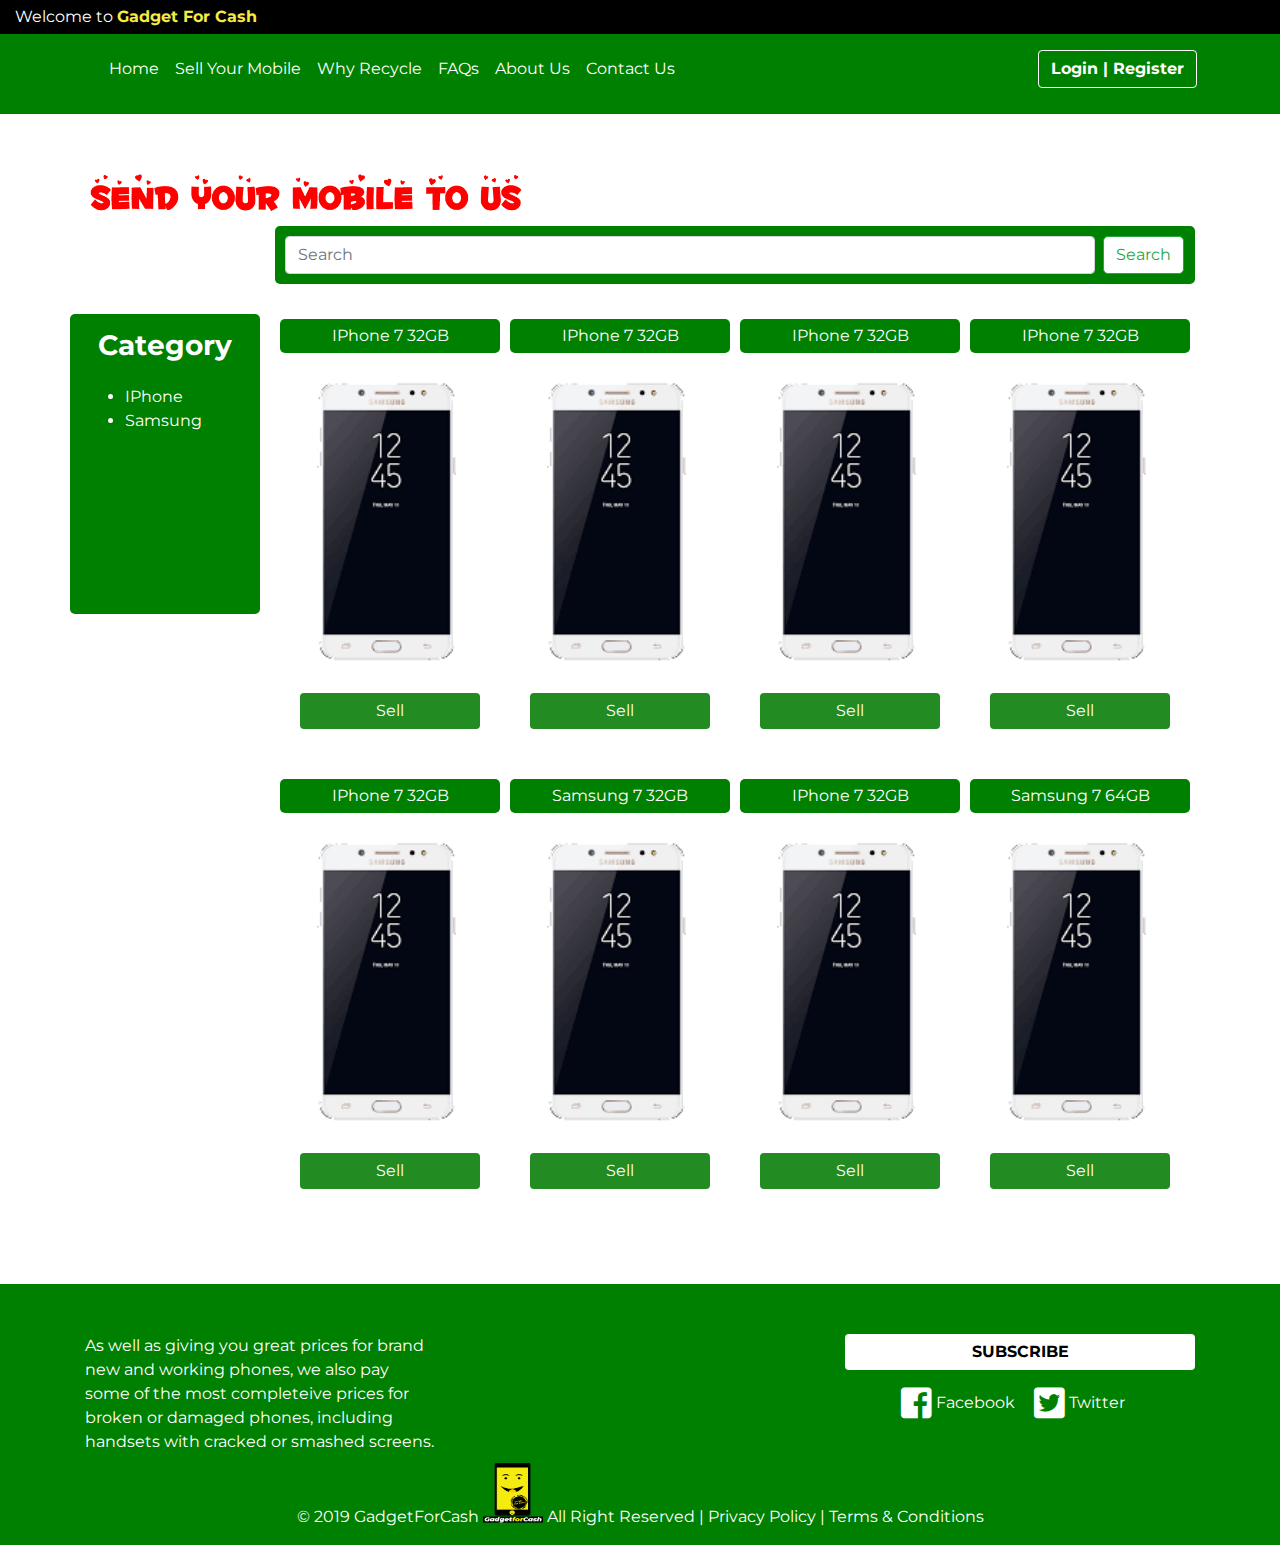
<file: mobile-store.html>
<!DOCTYPE html>
<html class="no-js" lang="en">
<head>
  <meta charset="utf-8">
  <title>Gadget For Cash</title>
  <meta name="description" content="">
  <meta name="viewport" content="width=device-width, initial-scale=1, shrink-to-fit=no">

  <link rel="apple-touch-icon" href="icon.png">
  <!-- Place favicon.ico in the root directory -->

  <link href="https://fonts.googleapis.com/css?family=Montserrat:400,700,800" rel="stylesheet">
  <!-- All CSS -->
  <link rel="stylesheet" type="text/css" href="css/all.min.css">
  <link rel="stylesheet" href="css/bootstrap.min.css">
  <link rel="stylesheet" href="css/main.css">
  <link rel="stylesheet" href="css/pages.css">
  <link rel="stylesheet" href="css/responsive.css">

<style>
/* width */
::-webkit-scrollbar {
  width: 20px;
}

/* Track */
::-webkit-scrollbar-track {
  box-shadow: inset 0 0 5px grey;
  border-radius: 10px;
}

/* Handle */
::-webkit-scrollbar-thumb {
  background: red;
  border-radius: 10px;
}

/* Handle on hover */
::-webkit-scrollbar-thumb:hover {
  background: #b30000;
}
</style>
</head>

<body>
  <!--[if lte IE 9]>
    <p class="browserupgrade">You are using an <strong>outdated</strong> browser. Please <a href="https://browsehappy.com/">upgrade your browser</a> to improve your experience and security.</p>
  <![endif]-->
  <!-- Add your site or application content here -->

  <div class="site-top-info">
    <div class="container-fluid">
      <div class="row">
        <div class="col-md-6">
         <p style="color:#fff ">Welcome to <span style="color: #F5EB43"><strong>Gadget For Cash</strong></span></p>
        </div>
      </div>
    </div>
  </div>

  <div class="header-top-section">
    <div class="container">
      <div class="top-nav">
        <nav class="navbar navbar-expand-lg navbar-light bg-light">
          <button class="navbar-toggler" type="button" data-toggle="collapse" data-target="#navbarText" aria-controls="navbarText" aria-expanded="false" aria-label="Toggle navigation">
            <span class="navbar-toggler-icon"></span>
          </button>
          <div class="collapse navbar-collapse" id="navbarText">
            <ul class="navbar-nav mr-auto">
              <li class="nav-item active">
                <a class="nav-link" href="index.html">Home <span class="sr-only">(current)</span></a>
              </li>
              <li class="nav-item active">
                <a class="nav-link" href="mobile-store.html">Sell Your Mobile <span class="sr-only">(current)</span></a>
              </li>
              <li class="nav-item">
                <a class="nav-link" href="why-recycle.html">Why Recycle</a>
              </li>
              <li class="nav-item">
                <a class="nav-link" href="faq.html">FAQs</a>
              </li>
              <li class="nav-item">
                <a class="nav-link" href="about-us.html">About Us</a>
              </li>
              <li class="nav-item">
                <a class="nav-link" href="contact-us.html">Contact Us</a>
              </li>
            </ul>
            <span class="navbar-text">
              <button type="button" class="btn btn-primary user-account-button" data-toggle="modal" data-target="#users-account">
                Login | Register
              </button>

              <!-- Modal -->
              <div class="modal fade" id="users-account" tabindex="-1" role="dialog" aria-labelledby="user-account-title" aria-hidden="true">
                <div class="modal-dialog modal-dialog-centered modal-dialog-scrollable" role="document">
                  <div class="modal-content">
                    <div class="modal-header">
                      <h5 class="modal-title account-home-popup" id="user-account-title"><i class="fas fa-sign-in-alt"></i> LOGIN ACCOUNT</h5>
                    </div>
                    <div class="modal-body login_register_bg_color">
                      <div class="container">
                        <div class="row">
                          <div class="col-xl-6 col-lg-6 col-md-6 col-sm-6 loginResponsiveEnable">
                            <div class="login-portion">
                            <h5>Login</h5>
                            <form action="" style="width: 250px !important;">
                              <div class="form-group">
                                <label for="email">Email address</label>
                                <input type="email" class="form-control" id="email" placeholder="Enter email">
                              </div>
                              <div class="form-group">
                                <label for="password">Password</label>
                                <input type="password" class="form-control" id="password" placeholder="Password">
                              </div>
                              <button type="submit" class="btn btn-primary">Login</button>
                              <a href="">Lost Password?</a>
                            </form>
                          </div><!-- .login-portion end here -->
                          </div>

                          <div class="col-xl-6 col-lg-6 col-md-6 col-sm-6 registerResponsiveEnable">
                            <div class="register-portion">
                            <a href="" class="btn btn-success">Create Account</a> <br>
                            <img src="img/logo/logo.png">
                          </div>
                          </div>
                        </div>
                      </div>
                    </div>
                    <div class="modal-footer">
                      <button type="button" class="btn btn-secondary" data-dismiss="modal">Close</button>
                    </div>
                  </div>
                </div>
              </div>
            </span>
          </div>
        </nav>
      </div> <!-- .top-nav end here -->

    </div>
  </div> <!-- .header-top-section end here -->


  <div class="container">
    <div class="main-content-area">

      <div class="send-your-mobile-image">
        <div class="row">
          <div class="col-md-5">
            <img src="img/component-images/send your mobile to us.png">
          </div>
          <div class="col-md-7">

          </div>
        </div>
      </div><!-- .send-your-mobile-image end here -->

      <div class="body-searchBar">
        <div class="row">
          <div class="col-md-10 offset-md-2">
            <form class="form-inline my-2 my-lg-0">
              <input class="form-control mr-sm-2 searchBox" type="search" placeholder="Search" aria-label="Search">
              <button class="btn btn-outline-success my-2 my-sm-0" type="submit">Search</button>
            </form>
          </div>
        </div>
      </div><!-- .body-searchBar end here -->

      <div class="mobile-store-section">
        <div class="row">
          <div class="col-md-2 category-sidebar">
            <h3>Category</h3>
            <ul>
              <li><a href="">IPhone</a></li>
              <li><a href="">Samsung</a></li>
            </ul>
          </div>

          <div class="col-xl-10 col-lg-10 col-md-10">
            <div class="row">
              <div class="col-xl-12 col-lg-12 col-md-12 col-sm-12 mobile-store-all-mobile">
                <div class="card singleMobile-store" style="">
                  <p>
                    IPhone 7 32GB
                  </p>
                  <div class="product-image">
                    <img src="img/store-mobile-images/1.png" class="card-img-top" alt="...">
                  </div>

                  <div class="card-body">
                    <button type="button" class="btn btn-primary sellButton" data-toggle="modal" data-target="#card_one">Sell</button>
                    <!-- Modal -->
                    <div class="modal fade popupMobleAndUserDetails" id="card_one" tabindex="-1" role="dialog" aria-labelledby="gadgetforCash" aria-hidden="true">
                      <div class="modal-dialog modal-dialog-centered modal-xl" role="document">
                        <div class="modal-content">
                          <div class="modal-header">
                            <h5 class="modal-title" id="gadgetforCash">Sale Your Phone</h5>
                          </div>
                          <div class="modal-body">
                          <form>
                            <div class="row">
                              <div class="col-md-6 device-details-portion">

                                  <div class="portionTitle">
                                    <h3>Your Device Details</h3>
                                  </div>

                                  <div class="form-group">
                                    <label for="device_name">Device Name</label>
                                    <input type="text" class="form-control" id="device_name" name="device_name" placeholder="Enter device name...">
                                  </div>

                                  <div class="form-group">
                                    <label for="device_storage">Device Storage</label>
                                    <input type="text" class="form-control" id="device_storage" name="device_storage" placeholder="Enter device storage...">
                                  </div>

                                  <div class="form-group">
                                    <label for="device_network">Device Network</label>
                                    <input type="text" class="form-control" id="device_network" name="device_network" placeholder="Enter device network...">
                                  </div>

                                  <div class="form-group">
                                    <label class="form-check-label" for="device_condition">Device Condition</label>
                                    <br>

                                    <input type="radio" class="" id="device_condition" name="device_condition" value="1"> New

                                    <input type="radio" class="" id="device_condition" name="device_condition" value="2"> Good

                                    <input type="radio" class="" id="device_condition" name="device_condition" value="3"> Faulty
                                  </div>

                                  <div class="form-group">
                                    <label for="customMessage">Describe Your Device Conditons</label>
                                    <textarea class="form-control" id="customMessage" rows="3"></textarea>
                                  </div>
                              </div> <!-- .device-details-portion end here -->

                              <div class="col-md-6 seller-details-portion">
                                <div class="portionTitle">
                                  <h3>Your Details</h3>
                                </div>

                                <div class="form-group">
                                  <div class="row">
                                    <div class="col">
                                      <label for="firstName">First Name</label>
                                      <input type="text" name="firstName" class="form-control" placeholder="First name">
                                    </div>
                                    <div class="col">
                                      <label for="lastName">Last Name</label>
                                      <input type="text" name="lastName" class="form-control" placeholder="Last name">
                                    </div>
                                  </div>
                                </div>

                                  <div class="form-group">
                                    <label for="emailAddress">Email Address</label>
                                    <input type="email" class="form-control" id="emailAddress" placeholder="Email...">
                                  </div>

                                  <div class="form-group">
                                    <div class="row">
                                      <div class="col">
                                        <label for="phone">Phone</label>
                                        <input type="text" name="phone" class="form-control" placeholder="Phone">
                                      </div>
                                      <div class="col">
                                        <label for="paymentMethod">Payment Method</label>
                                        <select class="form-control" name="paymentMethod">
                                          <option>Select Payment Method</option>
                                          <option value="">Instant Bank Transfer</option>
                                        </select>
                                      </div>
                                    </div>
                                  </div>

                                  <div class="form-group">
                                    <div class="row">
                                      <div class="col">
                                        <label for="accountNumber">Account Number</label>
                                        <input type="text" name="accountNumber" class="form-control" placeholder="Account Number">
                                      </div>
                                      <div class="col">
                                        <label for="sortCode">Sort Code</label>
                                        <input type="text" name="sortCode" class="form-control" placeholder="Sort Code">
                                      </div>
                                    </div>
                                  </div>

                                  <div class="form-group">
                                    <label for="postCode">Post Code</label>
                                    <input type="text" class="form-control" id="postCode" name="postCode" placeholder="Post Code...">
                                  </div>

                                  <div class="form-group">
                                    <label for="voucherCode">Voucher Code (Optional)</label>
                                    <input type="text" class="form-control" id="voucherCode" name="voucherCode" placeholder="Voucher Code...">
                                  </div>

                                  <button type="submit" class="btn btn-primary">Register For Sale</button>

                              </div> <!-- .seller-details-portion end here -->
                            </div>
                          </form>

                          </div> <!-- modal-body end here -->
                          <div class="modal-footer">
                            <button type="button" class="btn btn-secondary" data-dismiss="modal">Cancel</button>
                          </div>
                        </div>
                      </div>
                    </div> <!-- modal end here -->
                  </div> <!-- .card-body end here -->
                </div><!-- .singleMobile-store end here -->

                <div class="card singleMobile-store" style="">
                  <p>
                    IPhone 7 32GB
                  </p>
                  <div class="product-image">
                    <img src="img/store-mobile-images/1.png" class="card-img-top" alt="...">
                  </div>

                  <div class="card-body">
                    <button type="button" class="btn btn-primary sellButton" data-toggle="modal" data-target="#card_tow">Sell</button>
                    <!-- Modal -->
                    <div class="modal fade popupMobleAndUserDetails" id="card_tow" tabindex="-1" role="dialog" aria-labelledby="gadgetforCash" aria-hidden="true">
                      <div class="modal-dialog modal-dialog-centered modal-xl" role="document">
                        <div class="modal-content">
                          <div class="modal-header">
                            <h5 class="modal-title" id="gadgetforCash">Sale Your Phone</h5>
                          </div>
                          <div class="modal-body">
                          <form>
                            <div class="row">
                              <div class="col-md-6 device-details-portion">

                                  <div class="portionTitle">
                                    <h3>Your Device Details</h3>
                                  </div>

                                  <div class="form-group">
                                    <label for="device_name">Device Name</label>
                                    <input type="text" class="form-control" id="device_name" name="device_name" placeholder="Enter device name...">
                                  </div>

                                  <div class="form-group">
                                    <label for="device_storage">Device Storage</label>
                                    <input type="text" class="form-control" id="device_storage" name="device_storage" placeholder="Enter device storage...">
                                  </div>

                                  <div class="form-group">
                                    <label for="device_network">Device Network</label>
                                    <input type="text" class="form-control" id="device_network" name="device_network" placeholder="Enter device network...">
                                  </div>

                                  <div class="form-group">
                                    <label class="form-check-label" for="device_condition">Device Condition</label>
                                    <br>

                                    <input type="radio" class="" id="device_condition" name="device_condition" value="1"> New

                                    <input type="radio" class="" id="device_condition" name="device_condition" value="2"> Good

                                    <input type="radio" class="" id="device_condition" name="device_condition" value="3"> Faulty
                                  </div>

                                  <div class="form-group">
                                    <label for="customMessage">Describe Your Device Conditons</label>
                                    <textarea class="form-control" id="customMessage" rows="3"></textarea>
                                  </div>
                              </div> <!-- .device-details-portion end here -->

                              <div class="col-md-6 seller-details-portion">
                                <div class="portionTitle">
                                  <h3>Your Details</h3>
                                </div>

                                <div class="form-group">
                                  <div class="row">
                                    <div class="col">
                                      <label for="firstName">First Name</label>
                                      <input type="text" name="firstName" class="form-control" placeholder="First name">
                                    </div>
                                    <div class="col">
                                      <label for="lastName">Last Name</label>
                                      <input type="text" name="lastName" class="form-control" placeholder="Last name">
                                    </div>
                                  </div>
                                </div>

                                  <div class="form-group">
                                    <label for="emailAddress">Email Address</label>
                                    <input type="email" class="form-control" id="emailAddress" placeholder="Email...">
                                  </div>

                                  <div class="form-group">
                                    <div class="row">
                                      <div class="col">
                                        <label for="phone">Phone</label>
                                        <input type="text" name="phone" class="form-control" placeholder="Phone">
                                      </div>
                                      <div class="col">
                                        <label for="paymentMethod">Payment Method</label>
                                        <select class="form-control" name="paymentMethod">
                                          <option>Select Payment Method</option>
                                          <option value="">Instant Bank Transfer</option>
                                        </select>
                                      </div>
                                    </div>
                                  </div>

                                  <div class="form-group">
                                    <div class="row">
                                      <div class="col">
                                        <label for="accountNumber">Account Number</label>
                                        <input type="text" name="accountNumber" class="form-control" placeholder="Account Number">
                                      </div>
                                      <div class="col">
                                        <label for="sortCode">Sort Code</label>
                                        <input type="text" name="sortCode" class="form-control" placeholder="Sort Code">
                                      </div>
                                    </div>
                                  </div>

                                  <div class="form-group">
                                    <label for="postCode">Post Code</label>
                                    <input type="text" class="form-control" id="postCode" name="postCode" placeholder="Post Code...">
                                  </div>

                                  <div class="form-group">
                                    <label for="voucherCode">Voucher Code (Optional)</label>
                                    <input type="text" class="form-control" id="voucherCode" name="voucherCode" placeholder="Voucher Code...">
                                  </div>

                                  <button type="submit" class="btn btn-primary">Register For Sale</button>

                              </div> <!-- .seller-details-portion end here -->
                            </div>
                          </form>

                          </div> <!-- modal-body end here -->
                          <div class="modal-footer">
                            <button type="button" class="btn btn-secondary" data-dismiss="modal">Cancel</button>
                          </div>
                        </div>
                      </div>
                    </div> <!-- modal end here -->
                  </div>
                </div><!-- .singleMobile-store end here -->

                <div class="card singleMobile-store" style="">
                  <p>
                    IPhone 7 32GB
                  </p>
                  <div class="product-image">
                    <img src="img/store-mobile-images/1.png" class="card-img-top" alt="...">
                  </div>

                  <div class="card-body">
                    <button type="button" class="btn btn-primary sellButton" data-toggle="modal" data-target="#card_three">Sell</button>
                    <!-- Modal -->
                    <div class="modal fade popupMobleAndUserDetails" id="card_three" tabindex="-1" role="dialog" aria-labelledby="gadgetforCash" aria-hidden="true">
                      <div class="modal-dialog modal-dialog-centered modal-xl" role="document">
                        <div class="modal-content">
                          <div class="modal-header">
                            <h5 class="modal-title" id="gadgetforCash">Sale Your Phone</h5>
                          </div>
                          <div class="modal-body">
                          <form>
                            <div class="row">
                              <div class="col-md-6 device-details-portion">

                                  <div class="portionTitle">
                                    <h3>Your Device Details</h3>
                                  </div>

                                  <div class="form-group">
                                    <label for="device_name">Device Name</label>
                                    <input type="text" class="form-control" id="device_name" name="device_name" placeholder="Enter device name...">
                                  </div>

                                  <div class="form-group">
                                    <label for="device_storage">Device Storage</label>
                                    <input type="text" class="form-control" id="device_storage" name="device_storage" placeholder="Enter device storage...">
                                  </div>

                                  <div class="form-group">
                                    <label for="device_network">Device Network</label>
                                    <input type="text" class="form-control" id="device_network" name="device_network" placeholder="Enter device network...">
                                  </div>

                                  <div class="form-group">
                                    <label class="form-check-label" for="device_condition">Device Condition</label>
                                    <br>

                                    <input type="radio" class="" id="device_condition" name="device_condition" value="1"> New

                                    <input type="radio" class="" id="device_condition" name="device_condition" value="2"> Good

                                    <input type="radio" class="" id="device_condition" name="device_condition" value="3"> Faulty
                                  </div>

                                  <div class="form-group">
                                    <label for="customMessage">Describe Your Device Conditons</label>
                                    <textarea class="form-control" id="customMessage" rows="3"></textarea>
                                  </div>
                              </div> <!-- .device-details-portion end here -->

                              <div class="col-md-6 seller-details-portion">
                                <div class="portionTitle">
                                  <h3>Your Details</h3>
                                </div>

                                <div class="form-group">
                                  <div class="row">
                                    <div class="col">
                                      <label for="firstName">First Name</label>
                                      <input type="text" name="firstName" class="form-control" placeholder="First name">
                                    </div>
                                    <div class="col">
                                      <label for="lastName">Last Name</label>
                                      <input type="text" name="lastName" class="form-control" placeholder="Last name">
                                    </div>
                                  </div>
                                </div>

                                  <div class="form-group">
                                    <label for="emailAddress">Email Address</label>
                                    <input type="email" class="form-control" id="emailAddress" placeholder="Email...">
                                  </div>

                                  <div class="form-group">
                                    <div class="row">
                                      <div class="col">
                                        <label for="phone">Phone</label>
                                        <input type="text" name="phone" class="form-control" placeholder="Phone">
                                      </div>
                                      <div class="col">
                                        <label for="paymentMethod">Payment Method</label>
                                        <select class="form-control" name="paymentMethod">
                                          <option>Select Payment Method</option>
                                          <option value="">Instant Bank Transfer</option>
                                        </select>
                                      </div>
                                    </div>
                                  </div>

                                  <div class="form-group">
                                    <div class="row">
                                      <div class="col">
                                        <label for="accountNumber">Account Number</label>
                                        <input type="text" name="accountNumber" class="form-control" placeholder="Account Number">
                                      </div>
                                      <div class="col">
                                        <label for="sortCode">Sort Code</label>
                                        <input type="text" name="sortCode" class="form-control" placeholder="Sort Code">
                                      </div>
                                    </div>
                                  </div>

                                  <div class="form-group">
                                    <label for="postCode">Post Code</label>
                                    <input type="text" class="form-control" id="postCode" name="postCode" placeholder="Post Code...">
                                  </div>

                                  <div class="form-group">
                                    <label for="voucherCode">Voucher Code (Optional)</label>
                                    <input type="text" class="form-control" id="voucherCode" name="voucherCode" placeholder="Voucher Code...">
                                  </div>

                                  <button type="submit" class="btn btn-primary">Register For Sale</button>

                              </div> <!-- .seller-details-portion end here -->
                            </div>
                          </form>

                          </div> <!-- modal-body end here -->
                          <div class="modal-footer">
                            <button type="button" class="btn btn-secondary" data-dismiss="modal">Cancel</button>
                          </div>
                        </div>
                      </div>
                    </div> <!-- modal end here -->
                  </div>
                </div><!-- .singleMobile-store end here -->

                <div class="card singleMobile-store" style="">
                  <p>
                    IPhone 7 32GB
                  </p>
                  <div class="product-image">
                    <img src="img/store-mobile-images/1.png" class="card-img-top" alt="...">
                  </div>

                  <div class="card-body">
                    <button type="button" class="btn btn-primary sellButton" data-toggle="modal" data-target="#card_four">Sell</button>
                    <!-- Modal -->
                    <div class="modal fade popupMobleAndUserDetails" id="card_four" tabindex="-1" role="dialog" aria-labelledby="gadgetforCash" aria-hidden="true">
                      <div class="modal-dialog modal-dialog-centered modal-xl" role="document">
                        <div class="modal-content">
                          <div class="modal-header">
                            <h5 class="modal-title" id="gadgetforCash">Sale Your Phone</h5>
                          </div>
                          <div class="modal-body">
                          <form>
                            <div class="row">
                              <div class="col-md-6 device-details-portion">

                                  <div class="portionTitle">
                                    <h3>Your Device Details</h3>
                                  </div>

                                  <div class="form-group">
                                    <label for="device_name">Device Name</label>
                                    <input type="text" class="form-control" id="device_name" name="device_name" placeholder="Enter device name...">
                                  </div>

                                  <div class="form-group">
                                    <label for="device_storage">Device Storage</label>
                                    <input type="text" class="form-control" id="device_storage" name="device_storage" placeholder="Enter device storage...">
                                  </div>

                                  <div class="form-group">
                                    <label for="device_network">Device Network</label>
                                    <input type="text" class="form-control" id="device_network" name="device_network" placeholder="Enter device network...">
                                  </div>

                                  <div class="form-group">
                                    <label class="form-check-label" for="device_condition">Device Condition</label>
                                    <br>

                                    <input type="radio" class="" id="device_condition" name="device_condition" value="1"> New

                                    <input type="radio" class="" id="device_condition" name="device_condition" value="2"> Good

                                    <input type="radio" class="" id="device_condition" name="device_condition" value="3"> Faulty
                                  </div>

                                  <div class="form-group">
                                    <label for="customMessage">Describe Your Device Conditons</label>
                                    <textarea class="form-control" id="customMessage" rows="3"></textarea>
                                  </div>
                              </div> <!-- .device-details-portion end here -->

                              <div class="col-md-6 seller-details-portion">
                                <div class="portionTitle">
                                  <h3>Your Details</h3>
                                </div>

                                <div class="form-group">
                                  <div class="row">
                                    <div class="col">
                                      <label for="firstName">First Name</label>
                                      <input type="text" name="firstName" class="form-control" placeholder="First name">
                                    </div>
                                    <div class="col">
                                      <label for="lastName">Last Name</label>
                                      <input type="text" name="lastName" class="form-control" placeholder="Last name">
                                    </div>
                                  </div>
                                </div>

                                  <div class="form-group">
                                    <label for="emailAddress">Email Address</label>
                                    <input type="email" class="form-control" id="emailAddress" placeholder="Email...">
                                  </div>

                                  <div class="form-group">
                                    <div class="row">
                                      <div class="col">
                                        <label for="phone">Phone</label>
                                        <input type="text" name="phone" class="form-control" placeholder="Phone">
                                      </div>
                                      <div class="col">
                                        <label for="paymentMethod">Payment Method</label>
                                        <select class="form-control" name="paymentMethod">
                                          <option>Select Payment Method</option>
                                          <option value="">Instant Bank Transfer</option>
                                        </select>
                                      </div>
                                    </div>
                                  </div>

                                  <div class="form-group">
                                    <div class="row">
                                      <div class="col">
                                        <label for="accountNumber">Account Number</label>
                                        <input type="text" name="accountNumber" class="form-control" placeholder="Account Number">
                                      </div>
                                      <div class="col">
                                        <label for="sortCode">Sort Code</label>
                                        <input type="text" name="sortCode" class="form-control" placeholder="Sort Code">
                                      </div>
                                    </div>
                                  </div>

                                  <div class="form-group">
                                    <label for="postCode">Post Code</label>
                                    <input type="text" class="form-control" id="postCode" name="postCode" placeholder="Post Code...">
                                  </div>

                                  <div class="form-group">
                                    <label for="voucherCode">Voucher Code (Optional)</label>
                                    <input type="text" class="form-control" id="voucherCode" name="voucherCode" placeholder="Voucher Code...">
                                  </div>

                                  <button type="submit" class="btn btn-primary">Register For Sale</button>

                              </div> <!-- .seller-details-portion end here -->
                            </div>
                          </form>

                          </div> <!-- modal-body end here -->
                          <div class="modal-footer">
                            <button type="button" class="btn btn-secondary" data-dismiss="modal">Cancel</button>
                          </div>
                        </div>
                      </div>
                    </div> <!-- modal end here -->
                  </div>
                </div><!-- .singleMobile-store end here -->

                <div class="card singleMobile-store" style="">
                  <p>
                    IPhone 7 32GB
                  </p>
                  <div class="product-image">
                    <img src="img/store-mobile-images/1.png" class="card-img-top" alt="...">
                  </div>

                  <div class="card-body">
                    <button type="button" class="btn btn-primary sellButton" data-toggle="modal" data-target="#card_five">Sell</button>
                    <!-- Modal -->
                    <div class="modal fade popupMobleAndUserDetails" id="card_five" tabindex="-1" role="dialog" aria-labelledby="gadgetforCash" aria-hidden="true">
                      <div class="modal-dialog modal-dialog-centered modal-xl" role="document">
                        <div class="modal-content">
                          <div class="modal-header">
                            <h5 class="modal-title" id="gadgetforCash">Sale Your Phone</h5>
                          </div>
                          <div class="modal-body">
                          <form>
                            <div class="row">
                              <div class="col-md-6 device-details-portion">

                                  <div class="portionTitle">
                                    <h3>Your Device Details</h3>
                                  </div>

                                  <div class="form-group">
                                    <label for="device_name">Device Name</label>
                                    <input type="text" class="form-control" id="device_name" name="device_name" placeholder="Enter device name...">
                                  </div>

                                  <div class="form-group">
                                    <label for="device_storage">Device Storage</label>
                                    <input type="text" class="form-control" id="device_storage" name="device_storage" placeholder="Enter device storage...">
                                  </div>

                                  <div class="form-group">
                                    <label for="device_network">Device Network</label>
                                    <input type="text" class="form-control" id="device_network" name="device_network" placeholder="Enter device network...">
                                  </div>

                                  <div class="form-group">
                                    <label class="form-check-label" for="device_condition">Device Condition</label>
                                    <br>

                                    <input type="radio" class="" id="device_condition" name="device_condition" value="1"> New

                                    <input type="radio" class="" id="device_condition" name="device_condition" value="2"> Good

                                    <input type="radio" class="" id="device_condition" name="device_condition" value="3"> Faulty
                                  </div>

                                  <div class="form-group">
                                    <label for="customMessage">Describe Your Device Conditons</label>
                                    <textarea class="form-control" id="customMessage" rows="3"></textarea>
                                  </div>
                              </div> <!-- .device-details-portion end here -->

                              <div class="col-md-6 seller-details-portion">
                                <div class="portionTitle">
                                  <h3>Your Details</h3>
                                </div>

                                <div class="form-group">
                                  <div class="row">
                                    <div class="col">
                                      <label for="firstName">First Name</label>
                                      <input type="text" name="firstName" class="form-control" placeholder="First name">
                                    </div>
                                    <div class="col">
                                      <label for="lastName">Last Name</label>
                                      <input type="text" name="lastName" class="form-control" placeholder="Last name">
                                    </div>
                                  </div>
                                </div>

                                  <div class="form-group">
                                    <label for="emailAddress">Email Address</label>
                                    <input type="email" class="form-control" id="emailAddress" placeholder="Email...">
                                  </div>

                                  <div class="form-group">
                                    <div class="row">
                                      <div class="col">
                                        <label for="phone">Phone</label>
                                        <input type="text" name="phone" class="form-control" placeholder="Phone">
                                      </div>
                                      <div class="col">
                                        <label for="paymentMethod">Payment Method</label>
                                        <select class="form-control" name="paymentMethod">
                                          <option>Select Payment Method</option>
                                          <option value="">Instant Bank Transfer</option>
                                        </select>
                                      </div>
                                    </div>
                                  </div>

                                  <div class="form-group">
                                    <div class="row">
                                      <div class="col">
                                        <label for="accountNumber">Account Number</label>
                                        <input type="text" name="accountNumber" class="form-control" placeholder="Account Number">
                                      </div>
                                      <div class="col">
                                        <label for="sortCode">Sort Code</label>
                                        <input type="text" name="sortCode" class="form-control" placeholder="Sort Code">
                                      </div>
                                    </div>
                                  </div>

                                  <div class="form-group">
                                    <label for="postCode">Post Code</label>
                                    <input type="text" class="form-control" id="postCode" name="postCode" placeholder="Post Code...">
                                  </div>

                                  <div class="form-group">
                                    <label for="voucherCode">Voucher Code (Optional)</label>
                                    <input type="text" class="form-control" id="voucherCode" name="voucherCode" placeholder="Voucher Code...">
                                  </div>

                                  <button type="submit" class="btn btn-primary">Register For Sale</button>

                              </div> <!-- .seller-details-portion end here -->
                            </div>
                          </form>

                          </div> <!-- modal-body end here -->
                          <div class="modal-footer">
                            <button type="button" class="btn btn-secondary" data-dismiss="modal">Cancel</button>
                          </div>
                        </div>
                      </div>
                    </div> <!-- modal end here -->
                  </div>
                </div><!-- .singleMobile-store end here -->

                <div class="card singleMobile-store" style="">
                  <p>
                    Samsung 7 32GB
                  </p>
                  <div class="product-image">
                    <img src="img/store-mobile-images/1.png" class="card-img-top" alt="...">
                  </div>

                  <div class="card-body">
                    <button type="button" class="btn btn-primary sellButton" data-toggle="modal" data-target="#card_six">Sell</button>
                    <!-- Modal -->
                    <div class="modal fade popupMobleAndUserDetails" id="card_six" tabindex="-1" role="dialog" aria-labelledby="gadgetforCash" aria-hidden="true">
                      <div class="modal-dialog modal-dialog-centered modal-xl" role="document">
                        <div class="modal-content">
                          <div class="modal-header">
                            <h5 class="modal-title" id="gadgetforCash">Sale Your Phone</h5>
                          </div>
                          <div class="modal-body">
                          <form>
                            <div class="row">
                              <div class="col-md-6 device-details-portion">

                                  <div class="portionTitle">
                                    <h3>Your Device Details</h3>
                                  </div>

                                  <div class="form-group">
                                    <label for="device_name">Device Name</label>
                                    <input type="text" class="form-control" id="device_name" name="device_name" placeholder="Enter device name...">
                                  </div>

                                  <div class="form-group">
                                    <label for="device_storage">Device Storage</label>
                                    <input type="text" class="form-control" id="device_storage" name="device_storage" placeholder="Enter device storage...">
                                  </div>

                                  <div class="form-group">
                                    <label for="device_network">Device Network</label>
                                    <input type="text" class="form-control" id="device_network" name="device_network" placeholder="Enter device network...">
                                  </div>

                                  <div class="form-group">
                                    <label class="form-check-label" for="device_condition">Device Condition</label>
                                    <br>

                                    <input type="radio" class="" id="device_condition" name="device_condition" value="1"> New

                                    <input type="radio" class="" id="device_condition" name="device_condition" value="2"> Good

                                    <input type="radio" class="" id="device_condition" name="device_condition" value="3"> Faulty
                                  </div>

                                  <div class="form-group">
                                    <label for="customMessage">Describe Your Device Conditons</label>
                                    <textarea class="form-control" id="customMessage" rows="3"></textarea>
                                  </div>
                              </div> <!-- .device-details-portion end here -->

                              <div class="col-md-6 seller-details-portion">
                                <div class="portionTitle">
                                  <h3>Your Details</h3>
                                </div>

                                <div class="form-group">
                                  <div class="row">
                                    <div class="col">
                                      <label for="firstName">First Name</label>
                                      <input type="text" name="firstName" class="form-control" placeholder="First name">
                                    </div>
                                    <div class="col">
                                      <label for="lastName">Last Name</label>
                                      <input type="text" name="lastName" class="form-control" placeholder="Last name">
                                    </div>
                                  </div>
                                </div>

                                  <div class="form-group">
                                    <label for="emailAddress">Email Address</label>
                                    <input type="email" class="form-control" id="emailAddress" placeholder="Email...">
                                  </div>

                                  <div class="form-group">
                                    <div class="row">
                                      <div class="col">
                                        <label for="phone">Phone</label>
                                        <input type="text" name="phone" class="form-control" placeholder="Phone">
                                      </div>
                                      <div class="col">
                                        <label for="paymentMethod">Payment Method</label>
                                        <select class="form-control" name="paymentMethod">
                                          <option>Select Payment Method</option>
                                          <option value="">Instant Bank Transfer</option>
                                        </select>
                                      </div>
                                    </div>
                                  </div>

                                  <div class="form-group">
                                    <div class="row">
                                      <div class="col">
                                        <label for="accountNumber">Account Number</label>
                                        <input type="text" name="accountNumber" class="form-control" placeholder="Account Number">
                                      </div>
                                      <div class="col">
                                        <label for="sortCode">Sort Code</label>
                                        <input type="text" name="sortCode" class="form-control" placeholder="Sort Code">
                                      </div>
                                    </div>
                                  </div>

                                  <div class="form-group">
                                    <label for="postCode">Post Code</label>
                                    <input type="text" class="form-control" id="postCode" name="postCode" placeholder="Post Code...">
                                  </div>

                                  <div class="form-group">
                                    <label for="voucherCode">Voucher Code (Optional)</label>
                                    <input type="text" class="form-control" id="voucherCode" name="voucherCode" placeholder="Voucher Code...">
                                  </div>

                                  <button type="submit" class="btn btn-primary">Register For Sale</button>

                              </div> <!-- .seller-details-portion end here -->
                            </div>
                          </form>

                          </div> <!-- modal-body end here -->
                          <div class="modal-footer">
                            <button type="button" class="btn btn-secondary" data-dismiss="modal">Cancel</button>
                          </div>
                        </div>
                      </div>
                    </div> <!-- modal end here -->
                  </div>
                </div><!-- .singleMobile-store end here -->

                <div class="card singleMobile-store" style="">
                  <p>
                    IPhone 7 32GB
                  </p>
                  <div class="product-image">
                    <img src="img/store-mobile-images/1.png" class="card-img-top" alt="...">
                  </div>

                  <div class="card-body">
                    <button type="button" class="btn btn-primary sellButton" data-toggle="modal" data-target="#card_seven">Sell</button>
                    <!-- Modal -->
                    <div class="modal fade popupMobleAndUserDetails" id="card_seven" tabindex="-1" role="dialog" aria-labelledby="gadgetforCash" aria-hidden="true">
                      <div class="modal-dialog modal-dialog-centered modal-xl" role="document">
                        <div class="modal-content">
                          <div class="modal-header">
                            <h5 class="modal-title" id="gadgetforCash">Sale Your Phone</h5>
                          </div>
                          <div class="modal-body">
                          <form>
                            <div class="row">
                              <div class="col-md-6 device-details-portion">

                                  <div class="portionTitle">
                                    <h3>Your Device Details</h3>
                                  </div>

                                  <div class="form-group">
                                    <label for="device_name">Device Name</label>
                                    <input type="text" class="form-control" id="device_name" name="device_name" placeholder="Enter device name...">
                                  </div>

                                  <div class="form-group">
                                    <label for="device_storage">Device Storage</label>
                                    <input type="text" class="form-control" id="device_storage" name="device_storage" placeholder="Enter device storage...">
                                  </div>

                                  <div class="form-group">
                                    <label for="device_network">Device Network</label>
                                    <input type="text" class="form-control" id="device_network" name="device_network" placeholder="Enter device network...">
                                  </div>

                                  <div class="form-group">
                                    <label class="form-check-label" for="device_condition">Device Condition</label>
                                    <br>

                                    <input type="radio" class="" id="device_condition" name="device_condition" value="1"> New

                                    <input type="radio" class="" id="device_condition" name="device_condition" value="2"> Good

                                    <input type="radio" class="" id="device_condition" name="device_condition" value="3"> Faulty
                                  </div>

                                  <div class="form-group">
                                    <label for="customMessage">Describe Your Device Conditons</label>
                                    <textarea class="form-control" id="customMessage" rows="3"></textarea>
                                  </div>
                              </div> <!-- .device-details-portion end here -->

                              <div class="col-md-6 seller-details-portion">
                                <div class="portionTitle">
                                  <h3>Your Details</h3>
                                </div>

                                <div class="form-group">
                                  <div class="row">
                                    <div class="col">
                                      <label for="firstName">First Name</label>
                                      <input type="text" name="firstName" class="form-control" placeholder="First name">
                                    </div>
                                    <div class="col">
                                      <label for="lastName">Last Name</label>
                                      <input type="text" name="lastName" class="form-control" placeholder="Last name">
                                    </div>
                                  </div>
                                </div>

                                  <div class="form-group">
                                    <label for="emailAddress">Email Address</label>
                                    <input type="email" class="form-control" id="emailAddress" placeholder="Email...">
                                  </div>

                                  <div class="form-group">
                                    <div class="row">
                                      <div class="col">
                                        <label for="phone">Phone</label>
                                        <input type="text" name="phone" class="form-control" placeholder="Phone">
                                      </div>
                                      <div class="col">
                                        <label for="paymentMethod">Payment Method</label>
                                        <select class="form-control" name="paymentMethod">
                                          <option>Select Payment Method</option>
                                          <option value="">Instant Bank Transfer</option>
                                        </select>
                                      </div>
                                    </div>
                                  </div>

                                  <div class="form-group">
                                    <div class="row">
                                      <div class="col">
                                        <label for="accountNumber">Account Number</label>
                                        <input type="text" name="accountNumber" class="form-control" placeholder="Account Number">
                                      </div>
                                      <div class="col">
                                        <label for="sortCode">Sort Code</label>
                                        <input type="text" name="sortCode" class="form-control" placeholder="Sort Code">
                                      </div>
                                    </div>
                                  </div>

                                  <div class="form-group">
                                    <label for="postCode">Post Code</label>
                                    <input type="text" class="form-control" id="postCode" name="postCode" placeholder="Post Code...">
                                  </div>

                                  <div class="form-group">
                                    <label for="voucherCode">Voucher Code (Optional)</label>
                                    <input type="text" class="form-control" id="voucherCode" name="voucherCode" placeholder="Voucher Code...">
                                  </div>

                                  <button type="submit" class="btn btn-primary">Register For Sale</button>

                              </div> <!-- .seller-details-portion end here -->
                            </div>
                          </form>

                          </div> <!-- modal-body end here -->
                          <div class="modal-footer">
                            <button type="button" class="btn btn-secondary" data-dismiss="modal">Cancel</button>
                          </div>
                        </div>
                      </div>
                    </div> <!-- modal end here -->
                  </div>
                </div><!-- .singleMobile-store end here -->

                <div class="card singleMobile-store" style="">
                  <p>
                    Samsung 7 64GB
                  </p>
                  <div class="product-image">
                    <img src="img/store-mobile-images/1.png" class="card-img-top" alt="...">
                  </div>

                  <div class="card-body">
                    <button type="button" class="btn btn-primary sellButton" data-toggle="modal" data-target="#card_eight">Sell</button>
                    <!-- Modal -->
                    <div class="modal fade popupMobleAndUserDetails" id="card_eight" tabindex="-1" role="dialog" aria-labelledby="gadgetforCash" aria-hidden="true">
                      <div class="modal-dialog modal-dialog-centered modal-xl" role="document">
                        <div class="modal-content">
                          <div class="modal-header">
                            <h5 class="modal-title" id="gadgetforCash">Sale Your Phone</h5>
                          </div>
                          <div class="modal-body">
                          <form>
                            <div class="row">
                              <div class="col-md-6 device-details-portion">

                                  <div class="portionTitle">
                                    <h3>Your Device Details</h3>
                                  </div>

                                  <div class="form-group">
                                    <label for="device_name">Device Name</label>
                                    <input type="text" class="form-control" id="device_name" name="device_name" placeholder="Enter device name...">
                                  </div>

                                  <div class="form-group">
                                    <label for="device_storage">Device Storage</label>
                                    <input type="text" class="form-control" id="device_storage" name="device_storage" placeholder="Enter device storage...">
                                  </div>

                                  <div class="form-group">
                                    <label for="device_network">Device Network</label>
                                    <input type="text" class="form-control" id="device_network" name="device_network" placeholder="Enter device network...">
                                  </div>

                                  <div class="form-group">
                                    <label class="form-check-label" for="device_condition">Device Condition</label>
                                    <br>

                                    <input type="radio" class="" id="device_condition" name="device_condition" value="1"> New

                                    <input type="radio" class="" id="device_condition" name="device_condition" value="2"> Good

                                    <input type="radio" class="" id="device_condition" name="device_condition" value="3"> Faulty
                                  </div>

                                  <div class="form-group">
                                    <label for="customMessage">Describe Your Device Conditons</label>
                                    <textarea class="form-control" id="customMessage" rows="3"></textarea>
                                  </div>
                              </div> <!-- .device-details-portion end here -->

                              <div class="col-md-6 seller-details-portion">
                                <div class="portionTitle">
                                  <h3>Your Details</h3>
                                </div>

                                <div class="form-group">
                                  <div class="row">
                                    <div class="col">
                                      <label for="firstName">First Name</label>
                                      <input type="text" name="firstName" class="form-control" placeholder="First name">
                                    </div>
                                    <div class="col">
                                      <label for="lastName">Last Name</label>
                                      <input type="text" name="lastName" class="form-control" placeholder="Last name">
                                    </div>
                                  </div>
                                </div>

                                  <div class="form-group">
                                    <label for="emailAddress">Email Address</label>
                                    <input type="email" class="form-control" id="emailAddress" placeholder="Email...">
                                  </div>

                                  <div class="form-group">
                                    <div class="row">
                                      <div class="col">
                                        <label for="phone">Phone</label>
                                        <input type="text" name="phone" class="form-control" placeholder="Phone">
                                      </div>
                                      <div class="col">
                                        <label for="paymentMethod">Payment Method</label>
                                        <select class="form-control" name="paymentMethod">
                                          <option>Select Payment Method</option>
                                          <option value="">Instant Bank Transfer</option>
                                        </select>
                                      </div>
                                    </div>
                                  </div>

                                  <div class="form-group">
                                    <div class="row">
                                      <div class="col">
                                        <label for="accountNumber">Account Number</label>
                                        <input type="text" name="accountNumber" class="form-control" placeholder="Account Number">
                                      </div>
                                      <div class="col">
                                        <label for="sortCode">Sort Code</label>
                                        <input type="text" name="sortCode" class="form-control" placeholder="Sort Code">
                                      </div>
                                    </div>
                                  </div>

                                  <div class="form-group">
                                    <label for="postCode">Post Code</label>
                                    <input type="text" class="form-control" id="postCode" name="postCode" placeholder="Post Code...">
                                  </div>

                                  <div class="form-group">
                                    <label for="voucherCode">Voucher Code (Optional)</label>
                                    <input type="text" class="form-control" id="voucherCode" name="voucherCode" placeholder="Voucher Code...">
                                  </div>

                                  <button type="submit" class="btn btn-primary">Register For Sale</button>

                              </div> <!-- .seller-details-portion end here -->
                            </div>
                          </form>

                          </div> <!-- modal-body end here -->
                          <div class="modal-footer">
                            <button type="button" class="btn btn-secondary" data-dismiss="modal">Cancel</button>
                          </div>
                        </div>
                      </div>
                    </div> <!-- modal end here -->
                  </div>
                </div><!-- .singleMobile-store end here -->
              </div><!-- mobile-store-all-mobile end here -->
            </div>
          </div>
        </div>
      </div><!-- .mobile-store-section end here -->
    </div><!-- .main-content-area end here -->
  </div>


  <footer class="footer_section">
    <div class="container">
      <div class="row">
        <div class="col-md-4 footer_left">
          <p>
            As well as giving you great prices for brand new and working phones, we also pay some of the most completeive prices for broken or damaged phones, including handsets with cracked or smashed screens.
          </p>

        </div> <!-- .footer_left end here -->

        <div class="col-md-4 footer_middle">

        </div> <!-- .footer_middle end here -->

        <div class="col-md-4 footer_right">
          <div class="footer-subscribe">
            <!-- Button trigger modal -->
            <button type="button" class="btn btn-primary gadgetForCash-subscribe" data-toggle="modal" data-target="#gadgetForCash-subscribe">
              SUBSCRIBE
            </button>

            <!-- Modal -->
            <div class="modal fade" id="gadgetForCash-subscribe" tabindex="-1" role="dialog" aria-labelledby="user-account-title" aria-hidden="true">
              <div class="modal-dialog modal-dialog-centered modal-dialog-scrollable" role="document">
                <div class="modal-content">
                  <div class="modal-header">
                    <h5 class="modal-title account-home-popup" id="user-account-title">SUBSCRIBE GadgetForCash</h5>
                  </div>
                  <div class="modal-body">
                    <form action="">
                      <div class="form-group">
                        <label for="email">Email address</label>
                        <input type="email" class="form-control" id="email" placeholder="Enter email">
                      </div>
                      <button type="submit" class="btn btn-success">SUBSCRIBE</button>
                    </form>
                  </div><!-- modal-body end here -->
                  <div class="modal-footer">
                    <button type="button" class="btn btn-secondary" data-dismiss="modal">Cancel</button>
                  </div>
                </div>
              </div>
            </div>
          </div><!-- footer-subscribe end here -->

          <div class="footer_social_media">
            <div style="display: inline-block; vertical-align: middle;">
              <a href=""><i class="fab fa-facebook-square"></i></a>
            </div>
            <a class="footer_social_media_text" href="">Facebook</a>

            <div style="display: inline-block; vertical-align: middle;">
              <a href=""><i class="fab fa-twitter-square"></i></a>
            </div>
            <a class="footer_social_media_text" href="">Twitter</a>
          </div> <!-- footer_social_media end here -->

        </div> <!-- .footer_right end here -->
      </div>


      <div class="footer_copyright">
        <div class="row">
          <div class="col-md-12">
            <p class="text-center">&copy; 2019 GadgetForCash
              <img src="img/logo/logo.png"> All Right Reserved |
              <a href="privacy-policy.html">Privacy Policy</a> |
              <a href="terms-condition.html">Terms & Conditions</a>
            </p>
          </div>
        </div>
      </div>
    </div>
  </footer>




  <a id="back2Top" title="Back to top" href="#"><img src="img/scrollimage.png"></a>

  <!-- all js here -->
  <script src="js/jquery.min.js"></script>
  <script src="js/popper.min.js"></script>
  <script src="js/bootstrap.min.js"></script>
  <script src="js/main.js"></script>
  <script src="js/scrolltop.js"></script>
</body>

</html>
</file>
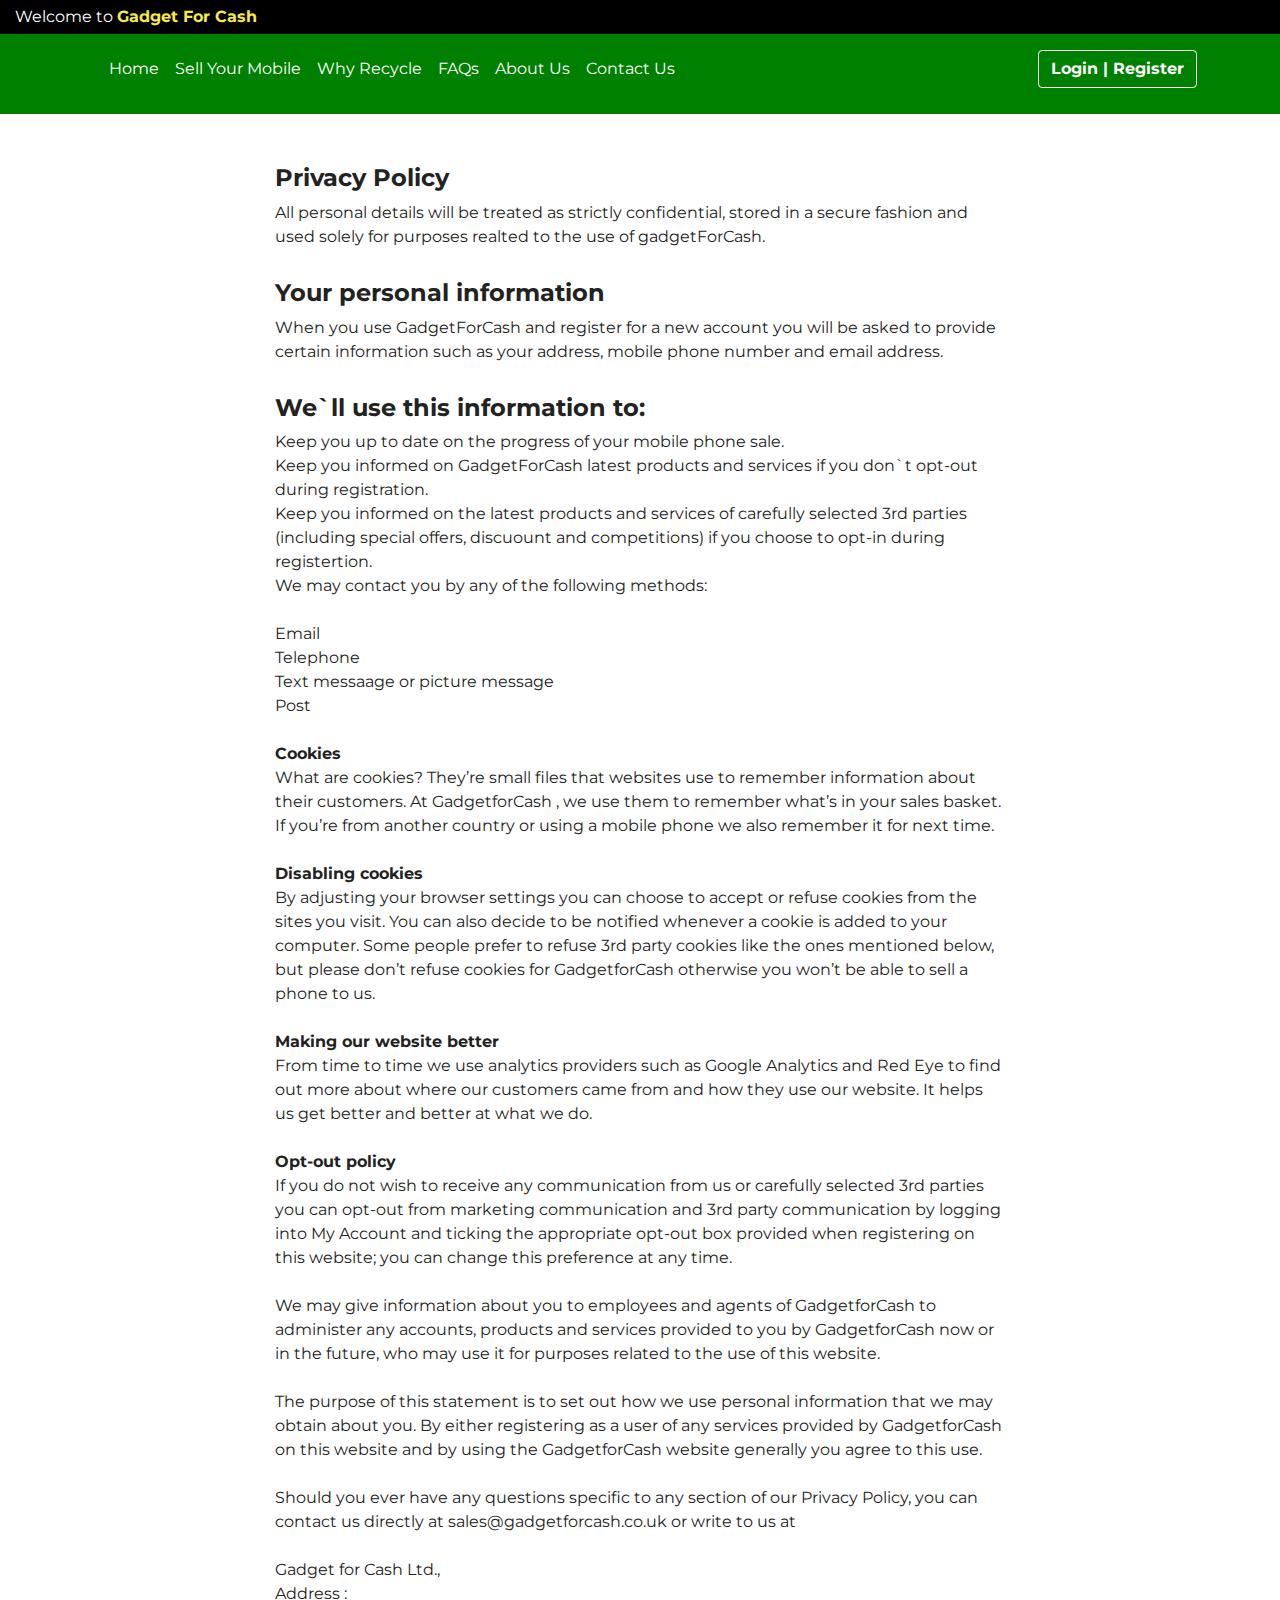
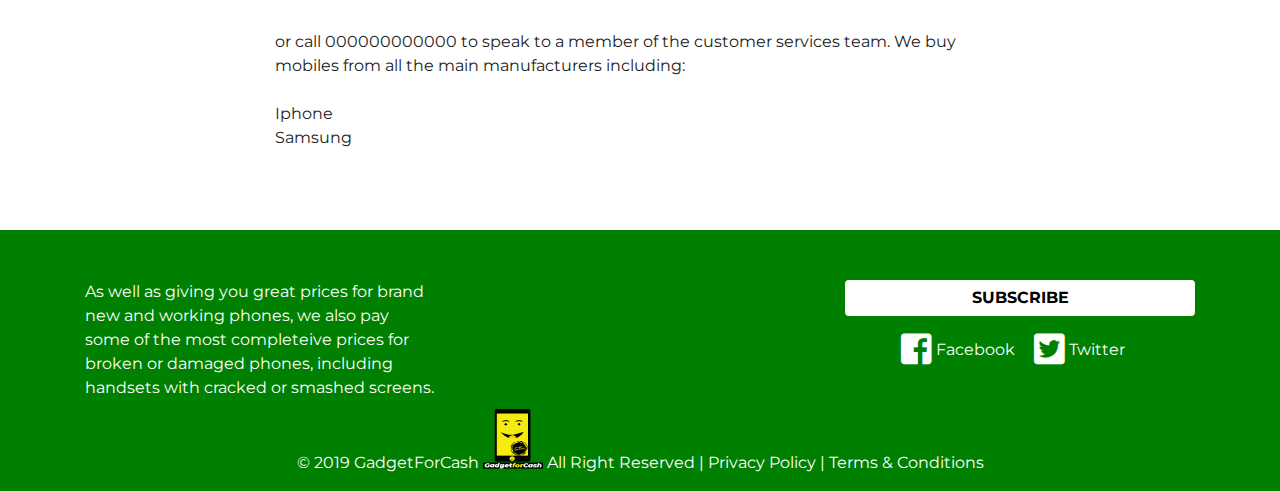
<file: privacy-policy.html>
<!DOCTYPE html>
<html class="no-js" lang="en">
<head>
  <meta charset="utf-8">
  <title>Gadget For Cash</title>
  <meta name="description" content="">
  <meta name="viewport" content="width=device-width, initial-scale=1, shrink-to-fit=no">

  <link rel="apple-touch-icon" href="icon.png">
  <!-- Place favicon.ico in the root directory -->

  <link href="https://fonts.googleapis.com/css?family=Montserrat:400,700,800" rel="stylesheet">
  <!-- All CSS -->
  <link rel="stylesheet" type="text/css" href="css/all.min.css">
  <link rel="stylesheet" href="css/bootstrap.min.css">
  <link rel="stylesheet" href="css/main.css">
  <link rel="stylesheet" href="css/pages.css">
  <link rel="stylesheet" href="css/responsive.css">

<style>
/* width */
::-webkit-scrollbar {
  width: 20px;
}

/* Track */
::-webkit-scrollbar-track {
  box-shadow: inset 0 0 5px grey;
  border-radius: 10px;
}

/* Handle */
::-webkit-scrollbar-thumb {
  background: red;
  border-radius: 10px;
}

/* Handle on hover */
::-webkit-scrollbar-thumb:hover {
  background: #b30000;
}
</style>
</head>

<body>
  <!--[if lte IE 9]>
    <p class="browserupgrade">You are using an <strong>outdated</strong> browser. Please <a href="https://browsehappy.com/">upgrade your browser</a> to improve your experience and security.</p>
  <![endif]-->
  <!-- Add your site or application content here -->

  <div class="site-top-info">
    <div class="container-fluid">
      <div class="row">
        <div class="col-md-6">
         <p style="color:#fff ">Welcome to <span style="color: #F5EB43"><strong>Gadget For Cash</strong></span></p>
        </div>
      </div>
    </div>
  </div>

  <div class="header-top-section">
    <div class="container">
      <div class="top-nav">
        <nav class="navbar navbar-expand-lg navbar-light bg-light">
          <button class="navbar-toggler" type="button" data-toggle="collapse" data-target="#navbarText" aria-controls="navbarText" aria-expanded="false" aria-label="Toggle navigation">
            <span class="navbar-toggler-icon"></span>
          </button>
          <div class="collapse navbar-collapse" id="navbarText">
            <ul class="navbar-nav mr-auto">
              <li class="nav-item active">
                <a class="nav-link" href="index.html">Home <span class="sr-only">(current)</span></a>
              </li>
              <li class="nav-item active">
                <a class="nav-link" href="mobile-store.html">Sell Your Mobile </a>
              </li>
              <li class="nav-item">
                <a class="nav-link" href="why-recycle.html">Why Recycle</a>
              </li>
              <li class="nav-item">
                <a class="nav-link" href="faq.html">FAQs</a>
              </li>
              <li class="nav-item">
                <a class="nav-link" href="about-us.html">About Us</a>
              </li>
              <li class="nav-item">
                <a class="nav-link" href="contact-us.html">Contact Us</a>
              </li>
            </ul>
            <span class="navbar-text">
              <button type="button" class="btn btn-primary user-account-button" data-toggle="modal" data-target="#users-account">
                Login | Register
              </button>

              <!-- Modal -->
              <div class="modal fade" id="users-account" tabindex="-1" role="dialog" aria-labelledby="user-account-title" aria-hidden="true">
                <div class="modal-dialog modal-dialog-centered modal-dialog-scrollable" role="document">
                  <div class="modal-content">
                    <div class="modal-header">
                      <h5 class="modal-title account-home-popup" id="user-account-title"><i class="fas fa-sign-in-alt"></i> LOGIN ACCOUNT</h5>
                    </div>
                    <div class="modal-body login_register_bg_color">
                      <div class="container">
                        <div class="row">
                          <div class="col-xl-6 col-lg-6 col-md-6 col-sm-6 loginResponsiveEnable">
                            <div class="login-portion">
                            <h5>Login</h5>
                            <form action="" style="width: 250px !important;">
                              <div class="form-group">
                                <label for="email">Email address</label>
                                <input type="email" class="form-control" id="email" placeholder="Enter email">
                              </div>
                              <div class="form-group">
                                <label for="password">Password</label>
                                <input type="password" class="form-control" id="password" placeholder="Password">
                              </div>
                              <button type="submit" class="btn btn-primary">Login</button>
                              <a href="">Lost Password?</a>
                            </form>
                          </div><!-- .login-portion end here -->
                          </div>

                          <div class="col-xl-6 col-lg-6 col-md-6 col-sm-6 registerResponsiveEnable">
                            <div class="register-portion">
                            <a href="" class="btn btn-success">Create Account</a> <br>
                            <img src="img/logo/logo.png">
                          </div>
                          </div>
                        </div>
                      </div>
                    </div>
                    <div class="modal-footer">
                      <button type="button" class="btn btn-secondary" data-dismiss="modal">Close</button>
                    </div>
                  </div>
                </div>
              </div>
            </span>
          </div>
        </nav>
      </div> <!-- .top-nav end here -->

    </div>
  </div> <!-- .header-top-section end here -->


  <div class="container">
    <div class="main-content-area">
      <div class="row">
        <div class="col-md-2">

        </div>

        <div class="col-md-8">
          <div class="privacy_policy_content">

            <div class="single_privacy_policy">
              <h4>Privacy Policy</h4>
              <p>
                All personal details will be treated as strictly confidential, stored in a secure fashion and used solely for purposes realted to the use of gadgetForCash.
              </p>
            </div> <!-- .single_privacy_policy end here -->

            <div class="single_privacy_policy">
              <h4>Your personal information</h4>
              <p>
                When you use GadgetForCash and register for a new account you will be asked to provide certain information such as your address, mobile phone number and email address.
              </p>
            </div> <!-- .single_privacy_policy end here -->

            <div class="single_privacy_policy">
              <h4>We`ll use this information to:</h4>
              <p>
                Keep you up to date on the progress of your mobile phone sale.<br>
                Keep you informed on GadgetForCash latest products and services if you don`t opt-out during registration. <br>
                Keep you informed on the latest products and services of carefully selected 3rd parties (including special offers, discuount and competitions) if you choose to opt-in during registertion. <br>
                We may contact you by any of the following methods:
                <br>
                <br>
                Email <br>
                Telephone<br>
                Text messaage or picture message <br>
                Post
                <br>
                <br>
                <b>Cookies</b> <br>
                What are cookies? They’re small files that websites use to remember information about their customers. At GadgetforCash , we use them to remember what’s in your sales basket. If you’re from another country or using a mobile phone we also remember it for next time.
                <br>
                <br>
                <b>Disabling cookies</b> <br>
                By adjusting your browser settings you can choose to accept or refuse cookies from the sites you visit. You can also decide to be notified whenever a cookie is added to your computer. Some people prefer to refuse 3rd party cookies like the ones mentioned below, but please don’t refuse cookies for GadgetforCash otherwise you won’t be able to sell a phone to us.
                <br>
                <br>
                <b>Making our website better</b> <br>
                From time to time we use analytics providers such as Google Analytics and Red Eye to find out more about where our customers came from and how they use our website. It helps us get better and better at what we do.
                <br>
                <br>
                <b>Opt-out policy</b> <br>
                If you do not wish to receive any communication from us or carefully selected 3rd parties you can opt-out from marketing communication and 3rd party communication by logging into My Account and ticking the appropriate opt-out box provided when registering on this website; you can change this preference at any time.
                <br>
                <br>
                We may give information about you to employees and agents of GadgetforCash  to administer any accounts, products and services provided to you by GadgetforCash  now or in the future, who may use it for purposes related to the use of this website.
                <br>
                <br>
                The purpose of this statement is to set out how we use personal information that we may obtain about you. By either registering as a user of any services provided by GadgetforCash  on this website and by using the GadgetforCash  website generally you agree to this use.
                <br>
                <br>
                Should you ever have any questions specific to any section of our Privacy Policy, you can contact us directly at sales@gadgetforcash.co.uk or write to us at
                <br>
                <br>
                Gadget for Cash Ltd., <br>
                Address :
                <br>
                <br>
                or call 000000000000  to speak to a member of the customer services team.
                We buy mobiles from all the main manufacturers including:
                <br>
                <br>
                Iphone <br>
                Samsung
              </p>
            </div> <!-- .single_privacy_policy end here -->

          </div>
        </div>

        <div class="col-md-2">

        </div>
      </div>
    </div><!-- .main-content-area end here -->
  </div>


  <footer class="footer_section">
    <div class="container">
      <div class="row">
        <div class="col-md-4 footer_left">
          <p>
            As well as giving you great prices for brand new and working phones, we also pay some of the most completeive prices for broken or damaged phones, including handsets with cracked or smashed screens.
          </p>

        </div> <!-- .footer_left end here -->

        <div class="col-md-4 footer_middle">

        </div> <!-- .footer_middle end here -->

        <div class="col-md-4 footer_right">
          <div class="footer-subscribe">
            <!-- Button trigger modal -->
            <button type="button" class="btn btn-primary gadgetForCash-subscribe" data-toggle="modal" data-target="#gadgetForCash-subscribe">
              SUBSCRIBE
            </button>

            <!-- Modal -->
            <div class="modal fade" id="gadgetForCash-subscribe" tabindex="-1" role="dialog" aria-labelledby="user-account-title" aria-hidden="true">
              <div class="modal-dialog modal-dialog-centered modal-dialog-scrollable" role="document">
                <div class="modal-content">
                  <div class="modal-header">
                    <h5 class="modal-title account-home-popup" id="user-account-title">SUBSCRIBE GadgetForCash</h5>
                  </div>
                  <div class="modal-body">
                    <form action="">
                      <div class="form-group">
                        <label for="email">Email address</label>
                        <input type="email" class="form-control" id="email" placeholder="Enter email">
                      </div>
                      <button type="submit" class="btn btn-success">SUBSCRIBE</button>
                    </form>
                  </div><!-- modal-body end here -->
                  <div class="modal-footer">
                    <button type="button" class="btn btn-secondary" data-dismiss="modal">Cancel</button>
                  </div>
                </div>
              </div>
            </div>
          </div><!-- footer-subscribe end here -->

          <div class="footer_social_media">
            <div style="display: inline-block; vertical-align: middle;">
              <a href=""><i class="fab fa-facebook-square"></i></a>
            </div>
            <a class="footer_social_media_text" href="">Facebook</a>

            <div style="display: inline-block; vertical-align: middle;">
              <a href=""><i class="fab fa-twitter-square"></i></a>
            </div>
            <a class="footer_social_media_text" href="">Twitter</a>
          </div> <!-- footer_social_media end here -->

        </div> <!-- .footer_right end here -->
      </div>


      <div class="footer_copyright">
        <div class="row">
          <div class="col-md-12">
            <p class="text-center">&copy; 2019 GadgetForCash
              <img src="img/logo/logo.png"> All Right Reserved |
              <a href="privacy-policy.html">Privacy Policy</a> |
              <a href="terms-condition.html">Terms & Conditions</a>
            </p>
          </div>
        </div>
      </div>
    </div>
  </footer>




  <a id="back2Top" title="Back to top" href="#"><img src="img/scrollimage.png"></a>

  <!-- all js here -->
  <script src="js/jquery.min.js"></script>
  <script src="js/popper.min.js"></script>
  <script src="js/bootstrap.min.js"></script>
  <script src="js/main.js"></script>
  <script src="js/scrolltop.js"></script>
</body>

</html>
</file>
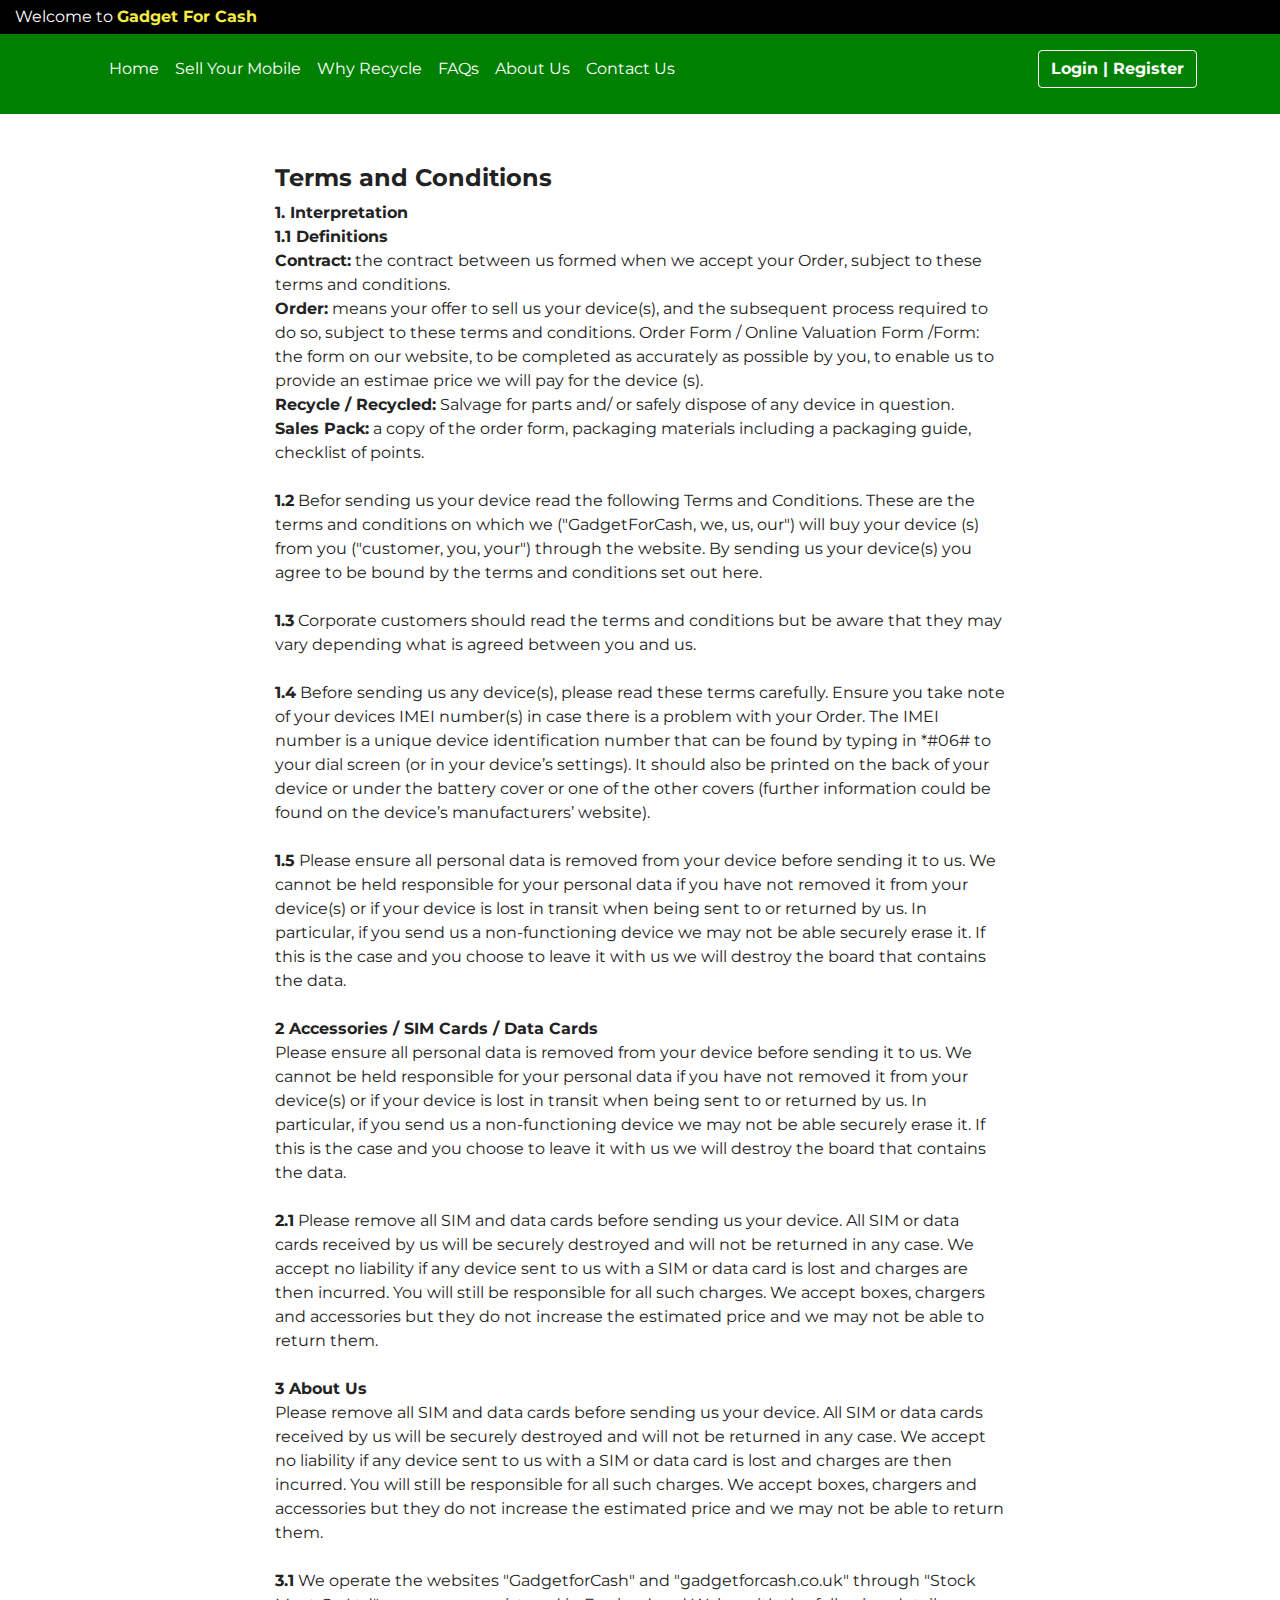
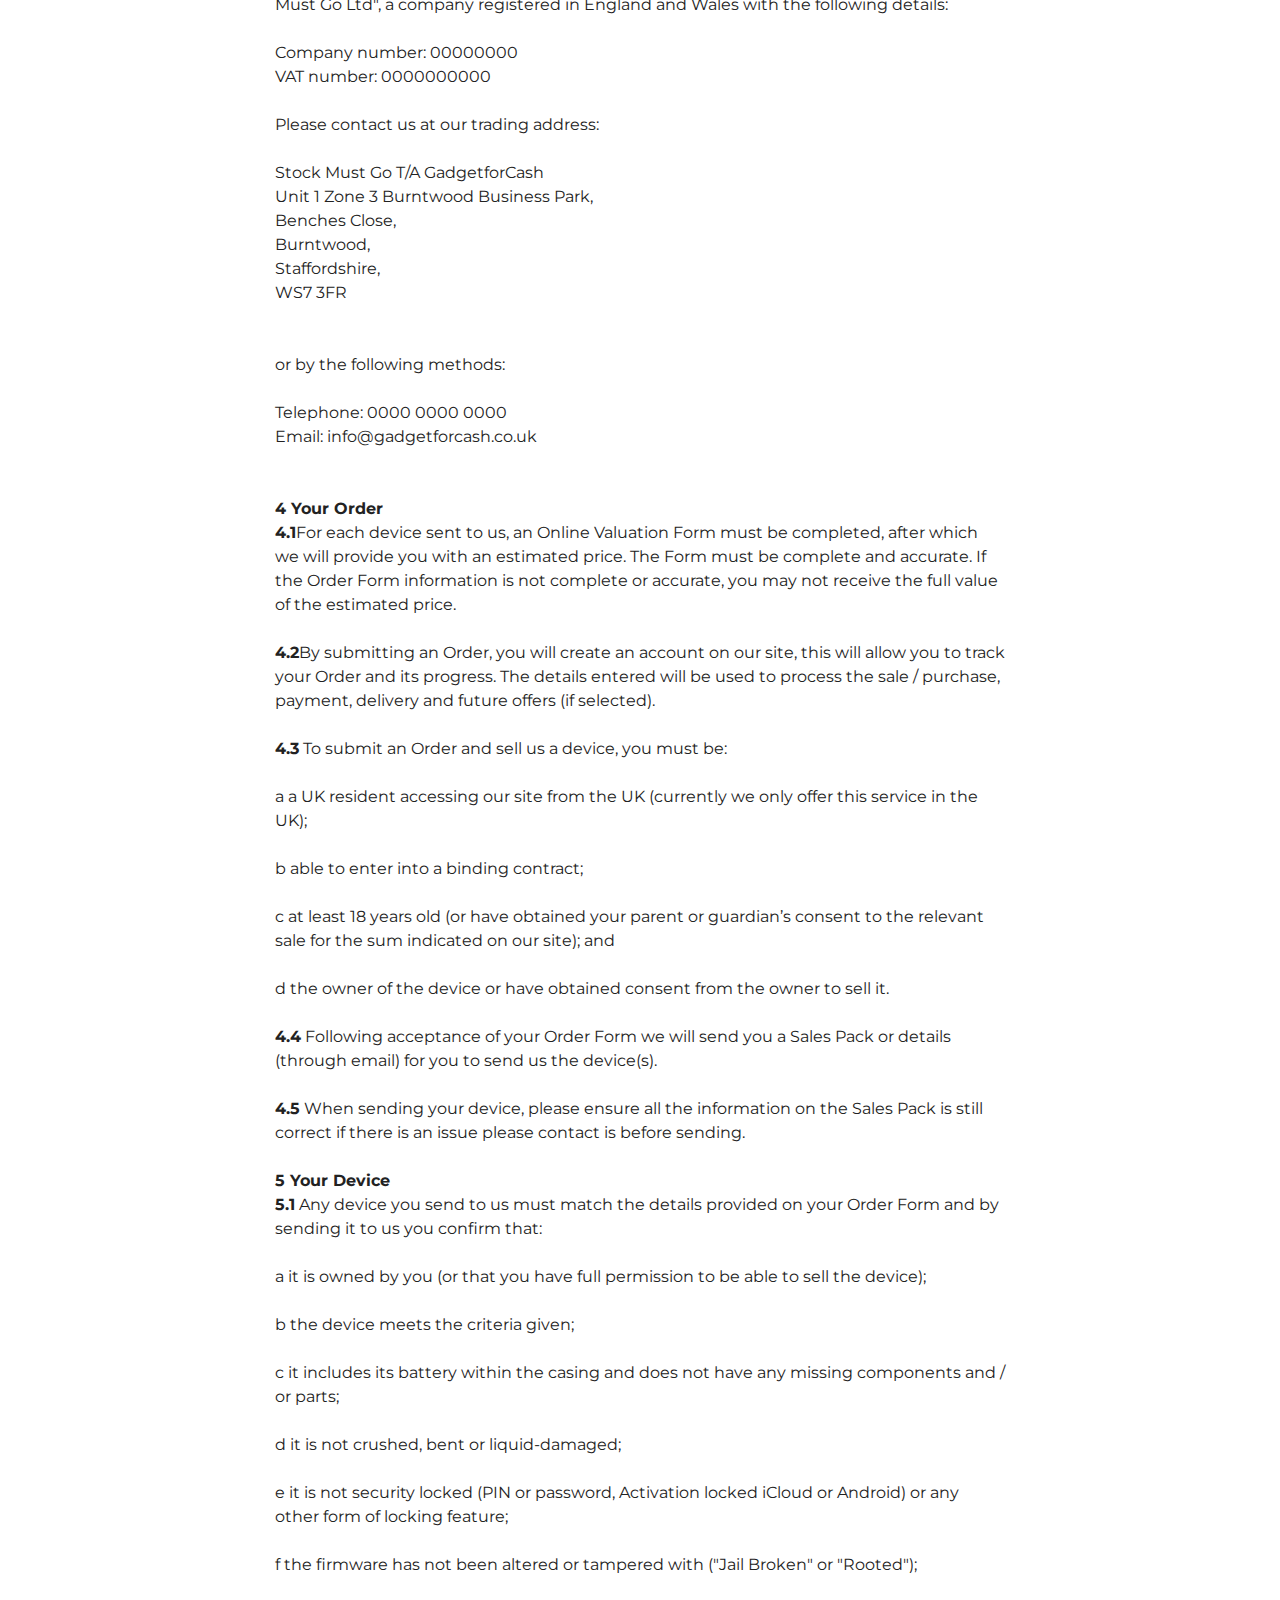
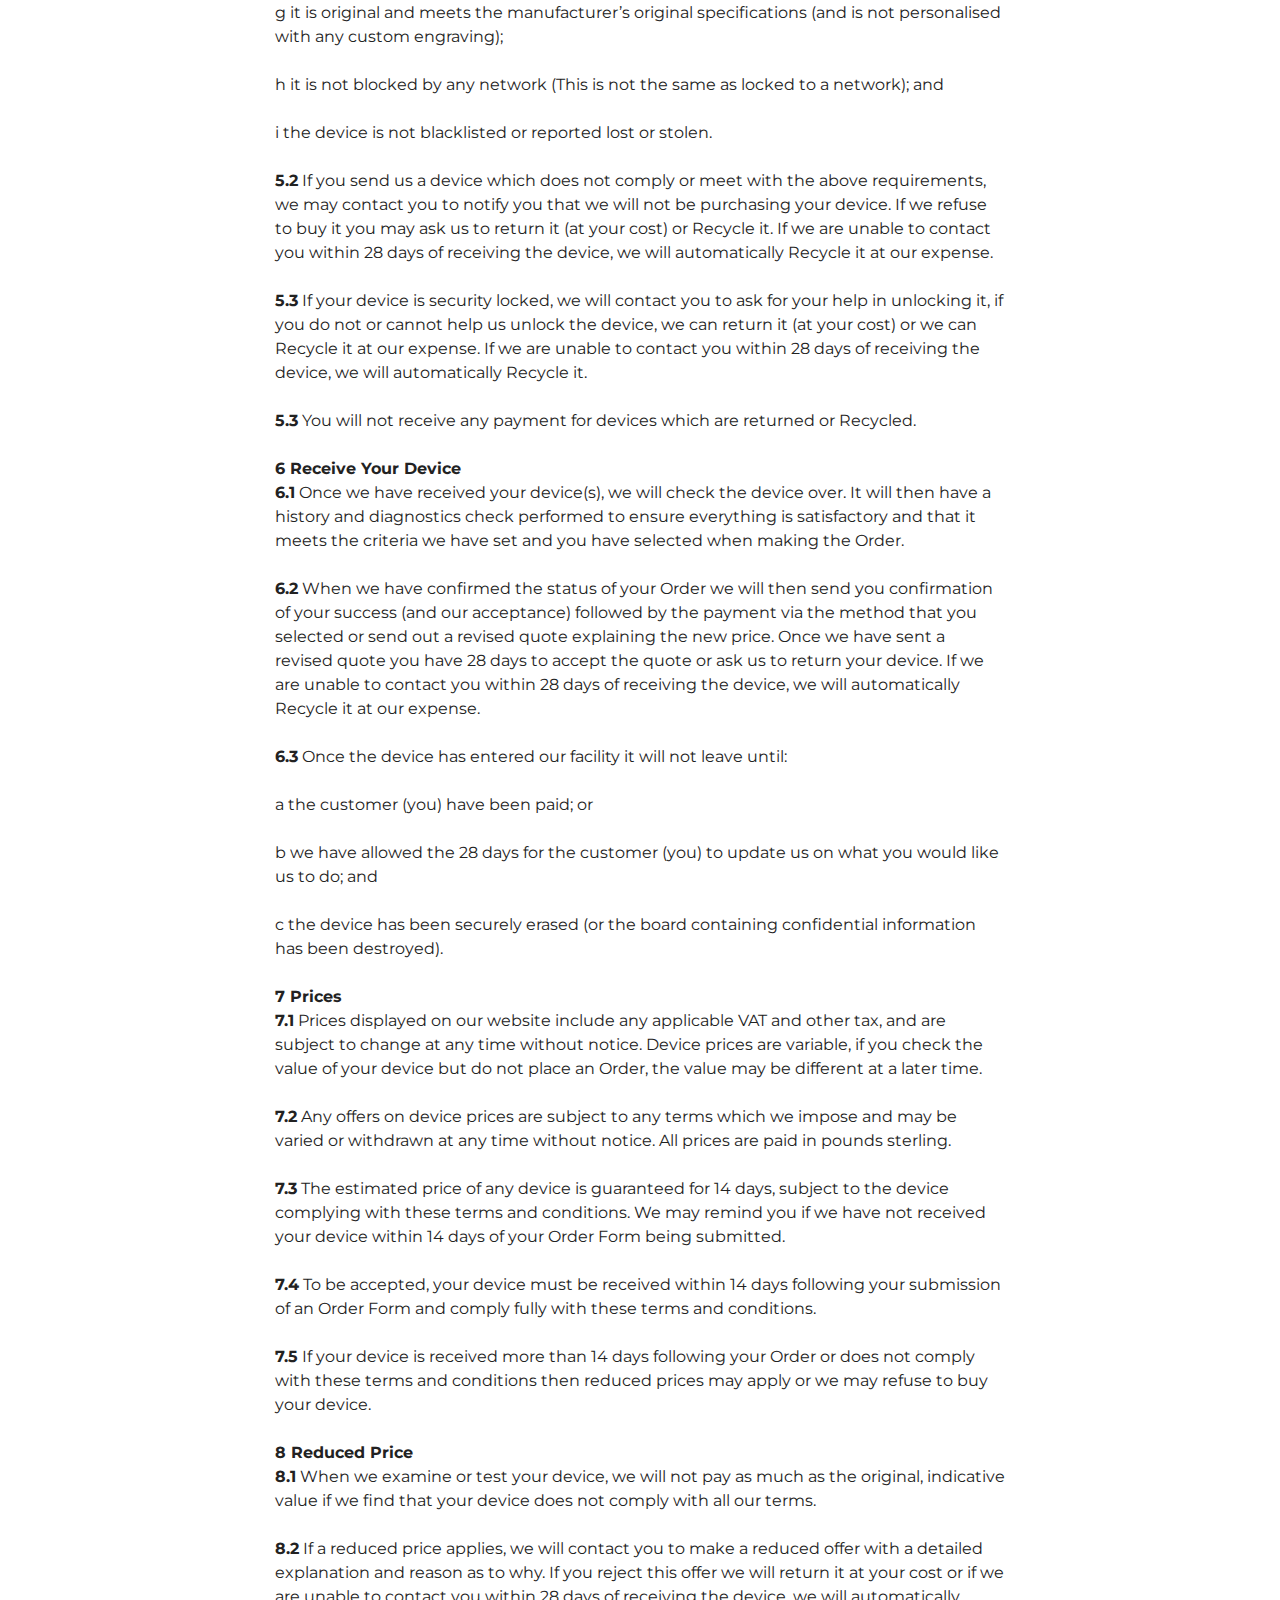
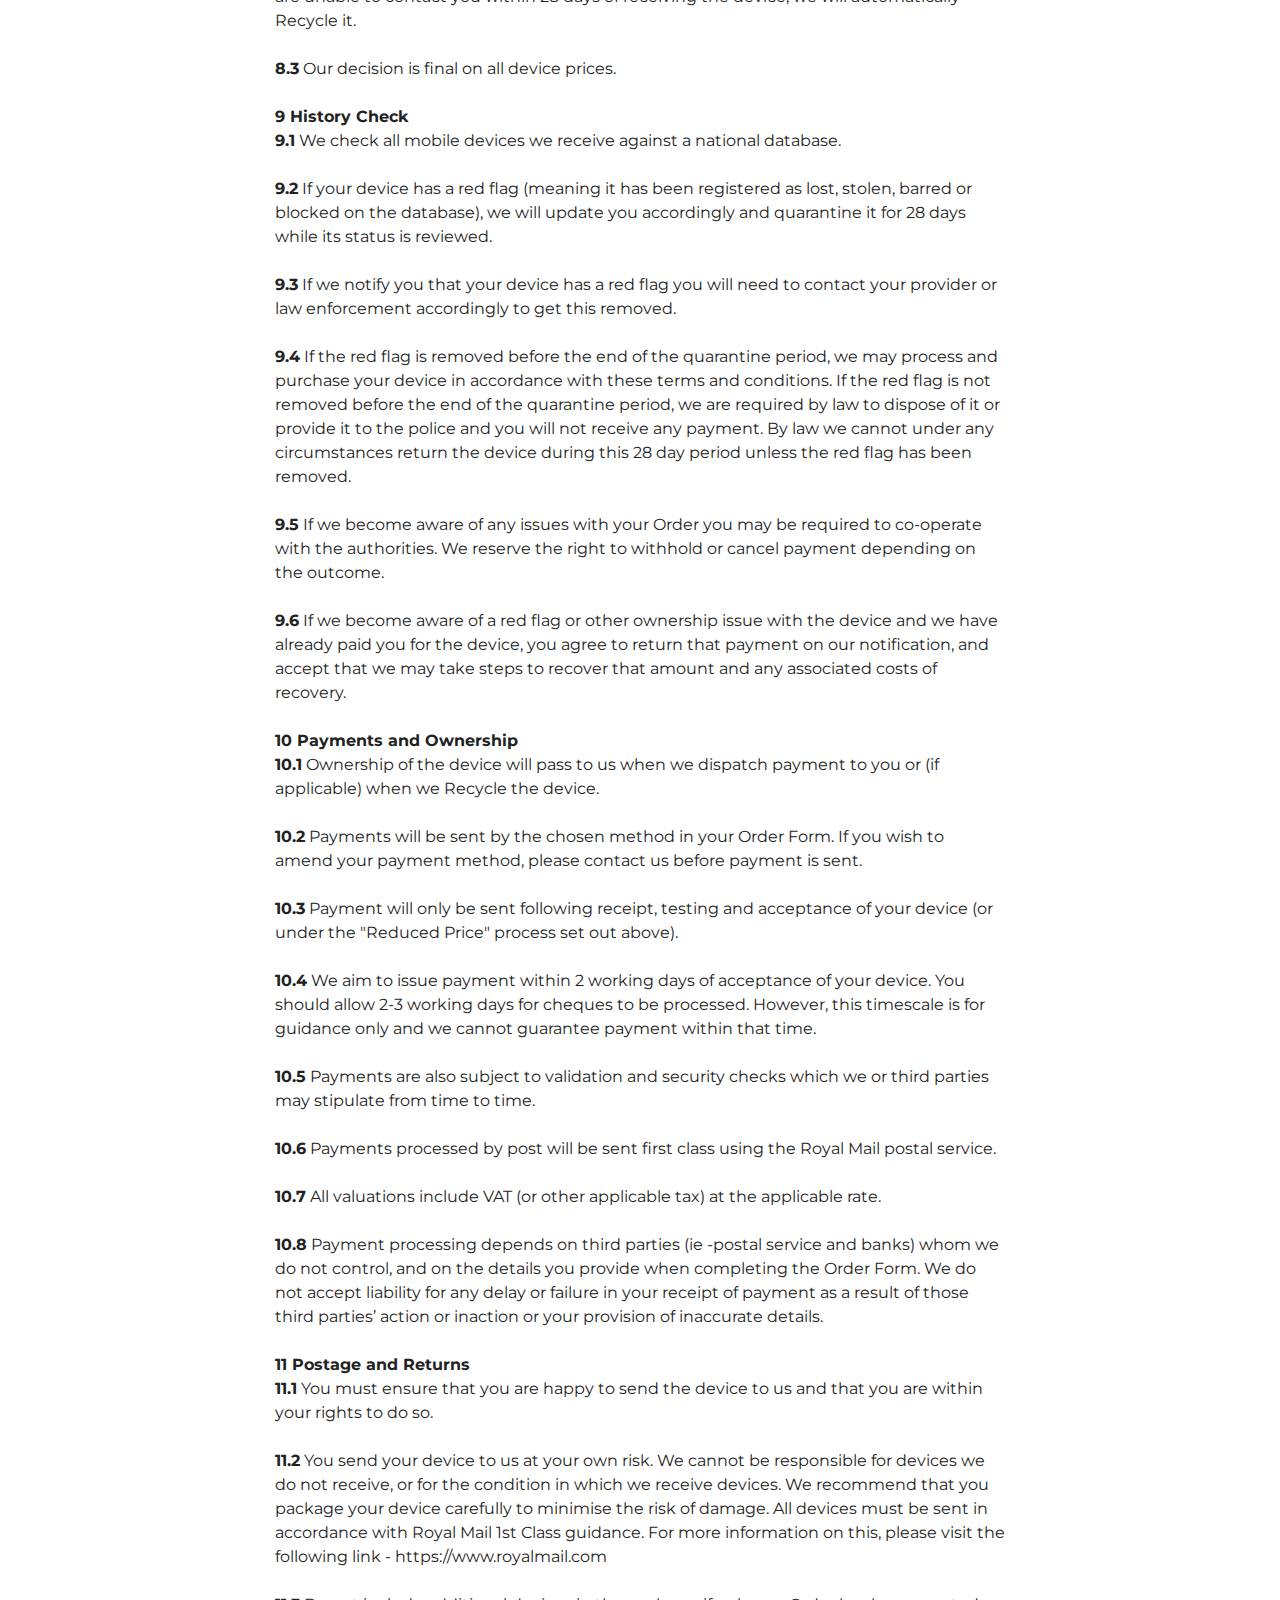
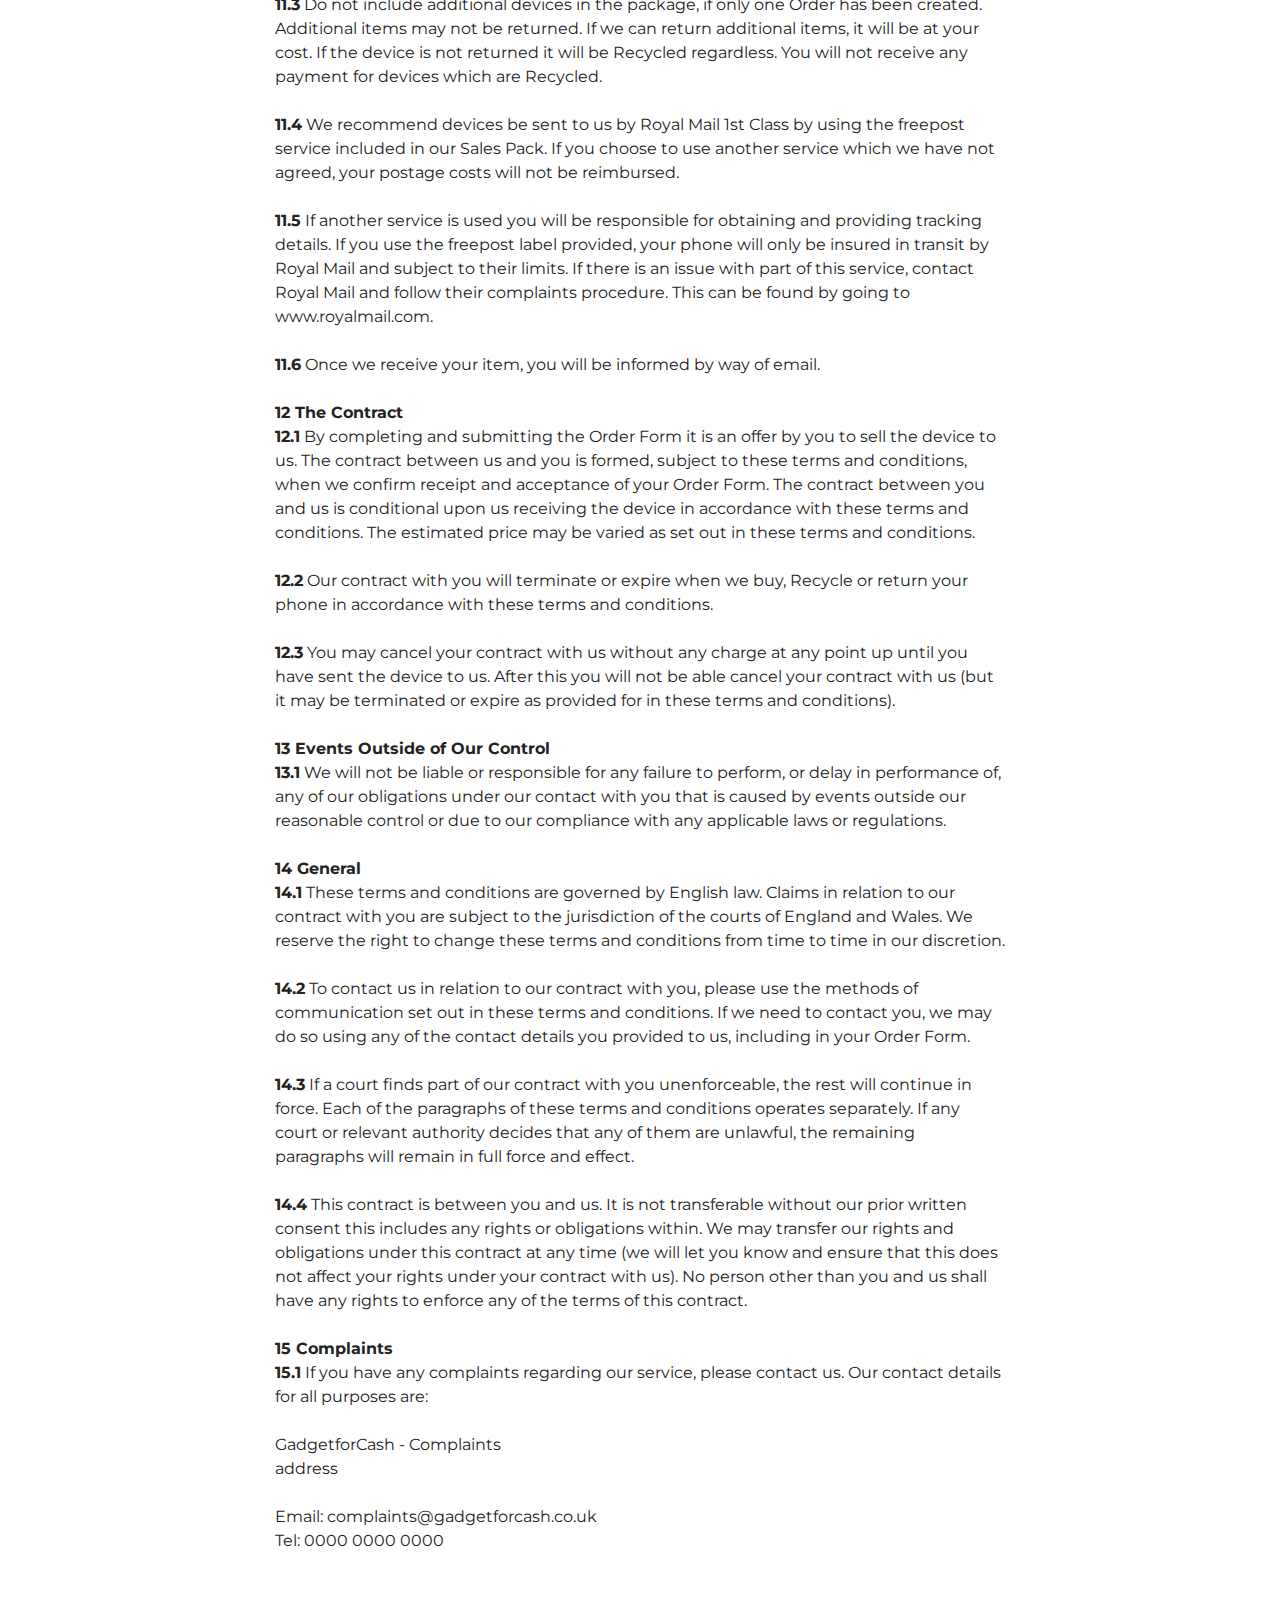
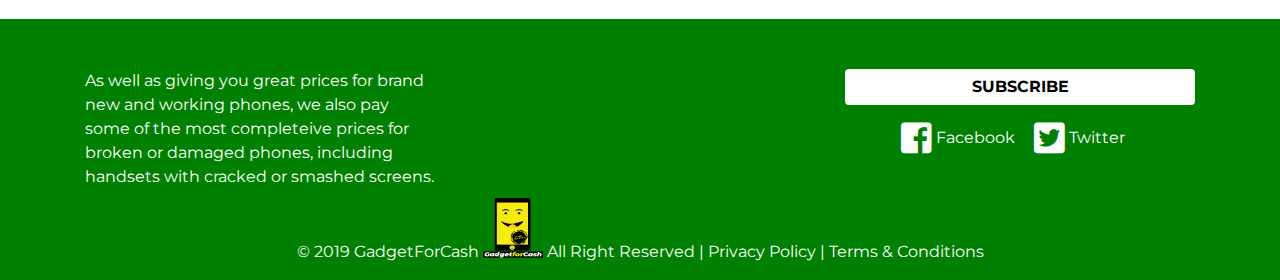
<file: terms-condition.html>
<!DOCTYPE html>
<html class="no-js" lang="en">
<head>
  <meta charset="utf-8">
  <title>Gadget For Cash</title>
  <meta name="description" content="">
  <meta name="viewport" content="width=device-width, initial-scale=1, shrink-to-fit=no">

  <link rel="apple-touch-icon" href="icon.png">
  <!-- Place favicon.ico in the root directory -->

  <link href="https://fonts.googleapis.com/css?family=Montserrat:400,700,800" rel="stylesheet">
  <!-- All CSS -->
  <link rel="stylesheet" type="text/css" href="css/all.min.css">
  <link rel="stylesheet" href="css/bootstrap.min.css">
  <link rel="stylesheet" href="css/main.css">
  <link rel="stylesheet" href="css/pages.css">
  <link rel="stylesheet" href="css/responsive.css">

<style>
/* width */
::-webkit-scrollbar {
  width: 20px;
}

/* Track */
::-webkit-scrollbar-track {
  box-shadow: inset 0 0 5px grey;
  border-radius: 10px;
}

/* Handle */
::-webkit-scrollbar-thumb {
  background: red;
  border-radius: 10px;
}

/* Handle on hover */
::-webkit-scrollbar-thumb:hover {
  background: #b30000;
}
</style>
</head>

<body>
  <!--[if lte IE 9]>
    <p class="browserupgrade">You are using an <strong>outdated</strong> browser. Please <a href="https://browsehappy.com/">upgrade your browser</a> to improve your experience and security.</p>
  <![endif]-->
  <!-- Add your site or application content here -->

  <div class="site-top-info">
    <div class="container-fluid">
      <div class="row">
        <div class="col-md-6">
         <p style="color:#fff ">Welcome to <span style="color: #F5EB43"><strong>Gadget For Cash</strong></span></p>
        </div>
      </div>
    </div>
  </div>

  <div class="header-top-section">
    <div class="container">
      <div class="top-nav">
        <nav class="navbar navbar-expand-lg navbar-light bg-light">
          <button class="navbar-toggler" type="button" data-toggle="collapse" data-target="#navbarText" aria-controls="navbarText" aria-expanded="false" aria-label="Toggle navigation">
            <span class="navbar-toggler-icon"></span>
          </button>
          <div class="collapse navbar-collapse" id="navbarText">
            <ul class="navbar-nav mr-auto">
              <li class="nav-item active">
                <a class="nav-link" href="index.html">Home <span class="sr-only">(current)</span></a>
              </li>
              <li class="nav-item active">
                <a class="nav-link" href="mobile-store.html">Sell Your Mobile </a>
              </li>
              <li class="nav-item">
                <a class="nav-link" href="why-recycle.html">Why Recycle</a>
              </li>
              <li class="nav-item">
                <a class="nav-link" href="faq.html">FAQs</a>
              </li>
              <li class="nav-item">
                <a class="nav-link" href="about-us.html">About Us</a>
              </li>
              <li class="nav-item">
                <a class="nav-link" href="contact-us.html">Contact Us</a>
              </li>
            </ul>
            <span class="navbar-text">
              <button type="button" class="btn btn-primary user-account-button" data-toggle="modal" data-target="#users-account">
                Login | Register
              </button>

              <!-- Modal -->
              <div class="modal fade" id="users-account" tabindex="-1" role="dialog" aria-labelledby="user-account-title" aria-hidden="true">
                <div class="modal-dialog modal-dialog-centered modal-dialog-scrollable" role="document">
                  <div class="modal-content">
                    <div class="modal-header">
                      <h5 class="modal-title account-home-popup" id="user-account-title"><i class="fas fa-sign-in-alt"></i> LOGIN ACCOUNT</h5>
                    </div>
                    <div class="modal-body login_register_bg_color">
                      <div class="container">
                        <div class="row">
                          <div class="col-xl-6 col-lg-6 col-md-6 col-sm-6 loginResponsiveEnable">
                            <div class="login-portion">
                            <h5>Login</h5>
                            <form action="" style="width: 250px !important;">
                              <div class="form-group">
                                <label for="email">Email address</label>
                                <input type="email" class="form-control" id="email" placeholder="Enter email">
                              </div>
                              <div class="form-group">
                                <label for="password">Password</label>
                                <input type="password" class="form-control" id="password" placeholder="Password">
                              </div>
                              <button type="submit" class="btn btn-primary">Login</button>
                              <a href="">Lost Password?</a>
                            </form>
                          </div><!-- .login-portion end here -->
                          </div>

                          <div class="col-xl-6 col-lg-6 col-md-6 col-sm-6 registerResponsiveEnable">
                            <div class="register-portion">
                            <a href="" class="btn btn-success">Create Account</a> <br>
                            <img src="img/logo/logo.png">
                          </div>
                          </div>
                        </div>
                      </div>
                    </div>
                    <div class="modal-footer">
                      <button type="button" class="btn btn-secondary" data-dismiss="modal">Close</button>
                    </div>
                  </div>
                </div>
              </div>
            </span>
          </div>
        </nav>
      </div> <!-- .top-nav end here -->

    </div>
  </div> <!-- .header-top-section end here -->


  <div class="container">
    <div class="main-content-area">

      <div class="row">
        <div class="col-md-2">

        </div>

        <div class="col-md-8">
          <div class="terms_conditions_content">

            <div class="single_terms_conditions">
              <h4>Terms and Conditions</h4>
              <p>
                <b>1. Interpretation</b><br>
                <b>1.1 Definitions</b><br>
                <b>Contract:</b> the contract between us formed when we accept your Order, subject to these terms and conditions. <br>
                <b>Order:</b> means your offer to sell us your device(s), and the subsequent process required to do so, subject to these terms and conditions. Order Form / Online Valuation Form /Form: the form on our website, to be completed as accurately as possible by you, to enable us to provide an estimae price we will pay for the device (s).<br>
                <b>Recycle / Recycled:</b> Salvage for parts and/ or safely dispose of any device in question. <br>
                <b>Sales Pack:</b> a copy of the order form, packaging materials including a packaging guide, checklist of points.
                <br>
                <br>
                <b>1.2</b> Befor sending us your device read the following Terms and Conditions. These are the terms and conditions on which we ("GadgetForCash, we, us, our") will buy your device (s) from you ("customer, you, your") through the website. By sending us your device(s) you agree to be bound by the terms and conditions set out here.
                <br>
                <br>
                <b>1.3</b> Corporate customers should read the terms and conditions but be aware that they may vary depending what is agreed between you and us.
                <br>
                <br>
                <b>1.4</b> Before sending us any device(s), please read these terms carefully. Ensure you take note of your devices IMEI number(s) in case there is a problem with your Order. The IMEI number is a unique device identification number that can be found by typing in *#06# to your dial screen (or in your device’s settings). It should also be printed on the back of your device or under the battery cover or one of the other covers (further information could be found on the device’s manufacturers’ website).
                <br>
                <br>
                <b>1.5</b> Please ensure all personal data is removed from your device before sending it to us. We cannot be held responsible for your personal data if you have not removed it from your device(s) or if your device is lost in transit when being sent to or returned by us. In particular, if you send us a non-functioning device we may not be able securely erase it. If this is the case and you choose to leave it with us we will destroy the board that contains the data.
                <br>
                <br>
                <b>2 Accessories / SIM Cards / Data Cards</b> <br>
                Please ensure all personal data is removed from your device before sending it to us. We cannot be held responsible for your personal data if you have not removed it from your device(s) or if your device is lost in transit when being sent to or returned by us. In particular, if you send us a non-functioning device we may not be able securely erase it. If this is the case and you choose to leave it with us we will destroy the board that contains the data.
                <br>
                <br>
                <b>2.1</b>
                Please remove all SIM and data cards before sending us your device. All SIM or data cards received by us will be securely destroyed and will not be returned in any case. We accept no liability if any device sent to us with a SIM or data card is lost and charges are then incurred. You will still be responsible for all such charges. We accept boxes, chargers and accessories but they do not increase the estimated price and we may not be able to return them.
                <br>
                <br>
                <b>3 About Us</b> <br>
                Please remove all SIM and data cards before sending us your device. All SIM or data cards received by us will be securely destroyed and will not be returned in any case. We accept no liability if any device sent to us with a SIM or data card is lost and charges are then incurred. You will still be responsible for all such charges. We accept boxes, chargers and accessories but they do not increase the estimated price and we may not be able to return them.
                <br>
                <br>
                <b>3.1</b>
                We operate the websites "GadgetforCash" and "gadgetforcash.co.uk" through "Stock Must Go Ltd", a company registered in England and Wales with the following details:
                <br>
                <br>
                Company number: 00000000 <br>
                VAT number: 0000000000
                <br>
                <br>
                Please contact us at our trading address:
                <br>
                <br>
                Stock Must Go T/A GadgetforCash<br>
                Unit 1 Zone 3 Burntwood Business Park,<br>
                Benches Close,<br>
                Burntwood,<br>
                Staffordshire,<br>
                WS7 3FR<br>
                <br>
                <br>
                or by the following methods:
                <br>
                <br>
                Telephone: 0000 0000 0000<br>
                Email: info@gadgetforcash.co.uk<br>
                <br>
                <br>

                <b>4 Your Order</b>
                <br>
                <b>4.1</b>For each device sent to us, an Online Valuation Form must be completed, after which we will provide you with an estimated price. The Form must be complete and accurate. If the Order Form information is not complete or accurate, you may not receive the full value of the estimated price.
                <br>
                <br>
                <b>4.2</b>By submitting an Order, you will create an account on our site, this will allow you to track your Order and its progress. The details entered will be used to process the sale / purchase, payment, delivery and future offers (if selected).
                <br>
                <br>
                <b>4.3</b> To submit an Order and sell us a device, you must be:
                <br>
                <br>
                a a UK resident accessing our site from the UK (currently we only offer this service in the UK);
                <br>
                <br>
                b able to enter into a binding contract;
                <br>
                <br>
                c at least 18 years old (or have obtained your parent or guardian’s consent to the relevant sale for the sum indicated on our site); and
                <br>
                <br>
                d the owner of the device or have obtained consent from the owner to sell it.
                <br>
                <br>
                <b>4.4</b>
                Following acceptance of your Order Form we will send you a Sales Pack or details (through email) for you to send us the device(s).
                <br>
                <br>
                <b>4.5</b>
                When sending your device, please ensure all the information on the Sales Pack is still correct if there is an issue please contact is before sending.
                <br>
                <br>
                <b>5 Your Device</b>
                <br>
                <b>5.1</b>
                Any device you send to us must match the details provided on your Order Form and by sending it to us you confirm that:
                <br>
                <br>
                a it is owned by you (or that you have full permission to be able to sell the device);
                <br>
                <br>
                b the device meets the criteria given;
                <br>
                <br>
                c it includes its battery within the casing and does not have any missing components and / or parts;
                <br>
                <br>
                d it is not crushed, bent or liquid-damaged;
                <br>
                <br>
                e it is not security locked (PIN or password, Activation locked iCloud or Android) or any other form of locking feature;
                <br>
                <br>
                f the firmware has not been altered or tampered with ("Jail Broken" or "Rooted");
                <br>
                <br>
                g it is original and meets the manufacturer’s original specifications (and is not personalised with any custom engraving);
                <br>
                <br>
                h it is not blocked by any network (This is not the same as locked to a network); and
                <br>
                <br>
                i the device is not blacklisted or reported lost or stolen.
                <br>
                <br>
                <b>5.2</b> If you send us a device which does not comply or meet with the above requirements, we may contact you to notify you that we will not be purchasing your device. If we refuse to buy it you may ask us to return it (at your cost) or Recycle it. If we are unable to contact you within 28 days of receiving the device, we will automatically Recycle it at our expense.
                <br>
                <br>
                <b>5.3</b> If your device is security locked, we will contact you to ask for your help in unlocking it, if you do not or cannot help us unlock the device, we can return it (at your cost) or we can Recycle it at our expense. If we are unable to contact you within 28 days of receiving the device, we will automatically Recycle it.
                <br>
                <br>
                <b>5.3</b> You will not receive any payment for devices which are returned or Recycled.
                <br>
                <br>
                <b>6 Receive Your Device</b>
                <br>
                <b>6.1</b> Once we have received your device(s), we will check the device over. It will then have a history and diagnostics check performed to ensure everything is satisfactory and that it meets the criteria we have set and you have selected when making the Order.
                <br>
                <br>
                <b>6.2</b> When we have confirmed the status of your Order we will then send you confirmation of your success (and our acceptance) followed by the payment via the method that you selected or send out a revised quote explaining the new price. Once we have sent a revised quote you have 28 days to accept the quote or ask us to return your device. If we are unable to contact you within 28 days of receiving the device, we will automatically Recycle it at our expense.
                <br>
                <br>
                <b>6.3</b> Once the device has entered our facility it will not leave until:
                <br>
                <br>
                a the customer (you) have been paid; or
                <br>
                <br>
                b we have allowed the 28 days for the customer (you) to update us on what you would like us to do; and
                <br>
                <br>
                c the device has been securely erased (or the board containing confidential information has been destroyed).
                <br>
                <br>
                <b>7 Prices</b>
                <br>
                <b>7.1</b> Prices displayed on our website include any applicable VAT and other tax, and are subject to change at any time without notice. Device prices are variable, if you check the value of your device but do not place an Order, the value may be different at a later time.
                <br>
                <br>
                <b>7.2</b> Any offers on device prices are subject to any terms which we impose and may be varied or withdrawn at any time without notice. All prices are paid in pounds sterling.
                <br>
                <br>
                <b>7.3</b> The estimated price of any device is guaranteed for 14 days, subject to the device complying with these terms and conditions. We may remind you if we have not received your device within 14 days of your Order Form being submitted.
                <br>
                <br>
                <b>7.4</b> To be accepted, your device must be received within 14 days following your submission of an Order Form and comply fully with these terms and conditions.
                <br>
                <br>
                <b>7.5</b> If your device is received more than 14 days following your Order or does not comply with these terms and conditions then reduced prices may apply or we may refuse to buy your device.
                <br>
                <br>
                <b>8 Reduced Price</b>
                <br>
                <b>8.1</b> When we examine or test your device, we will not pay as much as the original, indicative value if we find that your device does not comply with all our terms.
                <br>
                <br>
                <b>8.2</b> If a reduced price applies, we will contact you to make a reduced offer with a detailed explanation and reason as to why. If you reject this offer we will return it at your cost or if we are unable to contact you within 28 days of receiving the device, we will automatically Recycle it.
                <br>
                <br>
                <b>8.3</b> Our decision is final on all device prices.
                <br>
                <br>
                <b>9 History Check</b>
                <br>
                <b>9.1</b> We check all mobile devices we receive against a national database.
                <br>
                <br>
                <b>9.2</b> If your device has a red flag (meaning it has been registered as lost, stolen, barred or blocked on the database), we will update you accordingly and quarantine it for 28 days while its status is reviewed.
                <br>
                <br>
                <b>9.3</b> If we notify you that your device has a red flag you will need to contact your provider or law enforcement accordingly to get this removed.
                <br>
                <br>
                <b>9.4</b> If the red flag is removed before the end of the quarantine period, we may process and purchase your device in accordance with these terms and conditions. If the red flag is not removed before the end of the quarantine period, we are required by law to dispose of it or provide it to the police and you will not receive any payment. By law we cannot under any circumstances return the device during this 28 day period unless the red flag has been removed.
                <br>
                <br>
                <b>9.5</b> If we become aware of any issues with your Order you may be required to co-operate with the authorities. We reserve the right to withhold or cancel payment depending on the outcome.
                <br>
                <br>
                <b>9.6</b> If we become aware of a red flag or other ownership issue with the device and we have already paid you for the device, you agree to return that payment on our notification, and accept that we may take steps to recover that amount and any associated costs of recovery.
                <br>
                <br>
                <b>10 Payments and Ownership</b>
                <br>
                <b>10.1</b> Ownership of the device will pass to us when we dispatch payment to you or (if applicable) when we Recycle the device.
                <br>
                <br>
                <b>10.2</b> Payments will be sent by the chosen method in your Order Form. If you wish to amend your payment method, please contact us before payment is sent.
                <br>
                <br>
                <b>10.3</b> Payment will only be sent following receipt, testing and acceptance of your device (or under the "Reduced Price" process set out above).
                <br>
                <br>
                <b>10.4</b> We aim to issue payment within 2 working days of acceptance of your device. You should allow 2-3 working days for cheques to be processed. However, this timescale is for guidance only and we cannot guarantee payment within that time.
                <br>
                <br>
                <b>10.5</b> Payments are also subject to validation and security checks which we or third parties may stipulate from time to time.
                <br>
                <br>
                <b>10.6</b> Payments processed by post will be sent first class using the Royal Mail postal service.
                <br>
                <br>
                <b>10.7</b> All valuations include VAT (or other applicable tax) at the applicable rate.
                <br>
                <br>
                <b>10.8</b> Payment processing depends on third parties (ie -postal service and banks) whom we do not control, and on the details you provide when completing the Order Form. We do not accept liability for any delay or failure in your receipt of payment as a result of those third parties’ action or inaction or your provision of inaccurate details.
                <br>
                <br>
                <b>11 Postage and Returns</b>
                <br>
                <b>11.1</b> You must ensure that you are happy to send the device to us and that you are within your rights to do so.
                <br>
                <br>
                <b>11.2</b> You send your device to us at your own risk. We cannot be responsible for devices we do not receive, or for the condition in which we receive devices. We recommend that you package your device carefully to minimise the risk of damage. All devices must be sent in accordance with Royal Mail 1st Class guidance. For more information on this, please visit the following link - https://www.royalmail.com
                <br>
                <br>
                <b>11.3</b> Do not include additional devices in the package, if only one Order has been created. Additional items may not be returned. If we can return additional items, it will be at your cost. If the device is not returned it will be Recycled regardless. You will not receive any payment for devices which are Recycled.
                <br>
                <br>
                <b>11.4</b> We recommend devices be sent to us by Royal Mail 1st Class by using the freepost service included in our Sales Pack. If you choose to use another service which we have not agreed, your postage costs will not be reimbursed.
                <br>
                <br>
                <b>11.5</b> If another service is used you will be responsible for obtaining and providing tracking details. If you use the freepost label provided, your phone will only be insured in transit by Royal Mail and subject to their limits. If there is an issue with part of this service, contact Royal Mail and follow their complaints procedure. This can be found by going to www.royalmail.com.
                <br>
                <br>
                <b>11.6</b> Once we receive your item, you will be informed by way of email.
                <br>
                <br>
                <b>12 The Contract</b>
                <br>
                <b>12.1</b> By completing and submitting the Order Form it is an offer by you to sell the device to us. The contract between us and you is formed, subject to these terms and conditions, when we confirm receipt and acceptance of your Order Form. The contract between you and us is conditional upon us receiving the device in accordance with these terms and conditions. The estimated price may be varied as set out in these terms and conditions.
                <br>
                <br>
                <b>12.2</b> Our contract with you will terminate or expire when we buy, Recycle or return your phone in accordance with these terms and conditions.
                <br>
                <br>
                <b>12.3</b> You may cancel your contract with us without any charge at any point up until you have sent the device to us. After this you will not be able cancel your contract with us (but it may be terminated or expire as provided for in these terms and conditions).
                <br>
                <br>
                <b>13 Events Outside of Our Control</b>
                <br>
                <b>13.1</b> We will not be liable or responsible for any failure to perform, or delay in performance of, any of our obligations under our contact with you that is caused by events outside our reasonable control or due to our compliance with any applicable laws or regulations.
                <br>
                <br>
                <b>14 General</b>
                <br>
                <b>14.1</b> These terms and conditions are governed by English law. Claims in relation to our contract with you are subject to the jurisdiction of the courts of England and Wales. We reserve the right to change these terms and conditions from time to time in our discretion.
                <br>
                <br>
                <b>14.2</b> To contact us in relation to our contract with you, please use the methods of communication set out in these terms and conditions. If we need to contact you, we may do so using any of the contact details you provided to us, including in your Order Form.
                <br>
                <br>
                <b>14.3</b> If a court finds part of our contract with you unenforceable, the rest will continue in force. Each of the paragraphs of these terms and conditions operates separately. If any court or relevant authority decides that any of them are unlawful, the remaining paragraphs will remain in full force and effect.
                <br>
                <br>
                <b>14.4</b> This contract is between you and us. It is not transferable without our prior written consent this includes any rights or obligations within. We may transfer our rights and obligations under this contract at any time (we will let you know and ensure that this does not affect your rights under your contract with us). No person other than you and us shall have any rights to enforce any of the terms of this contract.
                <br>
                <br>
                <b>15 Complaints</b>
                <br>
                <b>15.1</b> If you have any complaints regarding our service, please contact us. Our contact details for all purposes are:
                <br>
                <br>
                GadgetforCash - Complaints<br>
                address
                <br>
                <br>
                Email: complaints@gadgetforcash.co.uk <br>
                Tel: 0000 0000 0000
              </p>
            </div> <!-- .single_terms_conditions end here -->

          </div> <!-- .terms_conditions_content end here -->
        </div>

        <div class="col-md-2">

        </div>
      </div>
    </div><!-- .main-content-area end here -->
  </div>

  <footer class="footer_section">
    <div class="container">
      <div class="row">
        <div class="col-md-4 footer_left">
          <p>
            As well as giving you great prices for brand new and working phones, we also pay some of the most completeive prices for broken or damaged phones, including handsets with cracked or smashed screens.
          </p>

        </div> <!-- .footer_left end here -->

        <div class="col-md-4 footer_middle">

        </div> <!-- .footer_middle end here -->

        <div class="col-md-4 footer_right">
          <div class="footer-subscribe">
            <!-- Button trigger modal -->
            <button type="button" class="btn btn-primary gadgetForCash-subscribe" data-toggle="modal" data-target="#gadgetForCash-subscribe">
              SUBSCRIBE
            </button>

            <!-- Modal -->
            <div class="modal fade" id="gadgetForCash-subscribe" tabindex="-1" role="dialog" aria-labelledby="user-account-title" aria-hidden="true">
              <div class="modal-dialog modal-dialog-centered modal-dialog-scrollable" role="document">
                <div class="modal-content">
                  <div class="modal-header">
                    <h5 class="modal-title account-home-popup" id="user-account-title">SUBSCRIBE GadgetForCash</h5>
                  </div>
                  <div class="modal-body">
                    <form action="">
                      <div class="form-group">
                        <label for="email">Email address</label>
                        <input type="email" class="form-control" id="email" placeholder="Enter email">
                      </div>
                      <button type="submit" class="btn btn-success">SUBSCRIBE</button>
                    </form>
                  </div><!-- modal-body end here -->
                  <div class="modal-footer">
                    <button type="button" class="btn btn-secondary" data-dismiss="modal">Cancel</button>
                  </div>
                </div>
              </div>
            </div>
          </div><!-- footer-subscribe end here -->

          <div class="footer_social_media">
            <div style="display: inline-block; vertical-align: middle;">
              <a href=""><i class="fab fa-facebook-square"></i></a>
            </div>
            <a class="footer_social_media_text" href="">Facebook</a>

            <div style="display: inline-block; vertical-align: middle;">
              <a href=""><i class="fab fa-twitter-square"></i></a>
            </div>
            <a class="footer_social_media_text" href="">Twitter</a>
          </div> <!-- footer_social_media end here -->

        </div> <!-- .footer_right end here -->
      </div>


      <div class="footer_copyright">
        <div class="row">
          <div class="col-md-12">
            <p class="text-center">&copy; 2019 GadgetForCash
              <img src="img/logo/logo.png"> All Right Reserved |
              <a href="privacy-policy.html">Privacy Policy</a> |
              <a href="terms-condition.html">Terms & Conditions</a>
            </p>
          </div>
        </div>
      </div>
    </div>
  </footer>



  <a id="back2Top" title="Back to top" href="#"><img src="img/scrollimage.png"></a>

  <!-- all js here -->
  <script src="js/jquery.min.js"></script>
  <script src="js/popper.min.js"></script>
  <script src="js/bootstrap.min.js"></script>
  <script src="js/main.js"></script>
  <script src="js/scrolltop.js"></script>
</body>

</html>
</file>
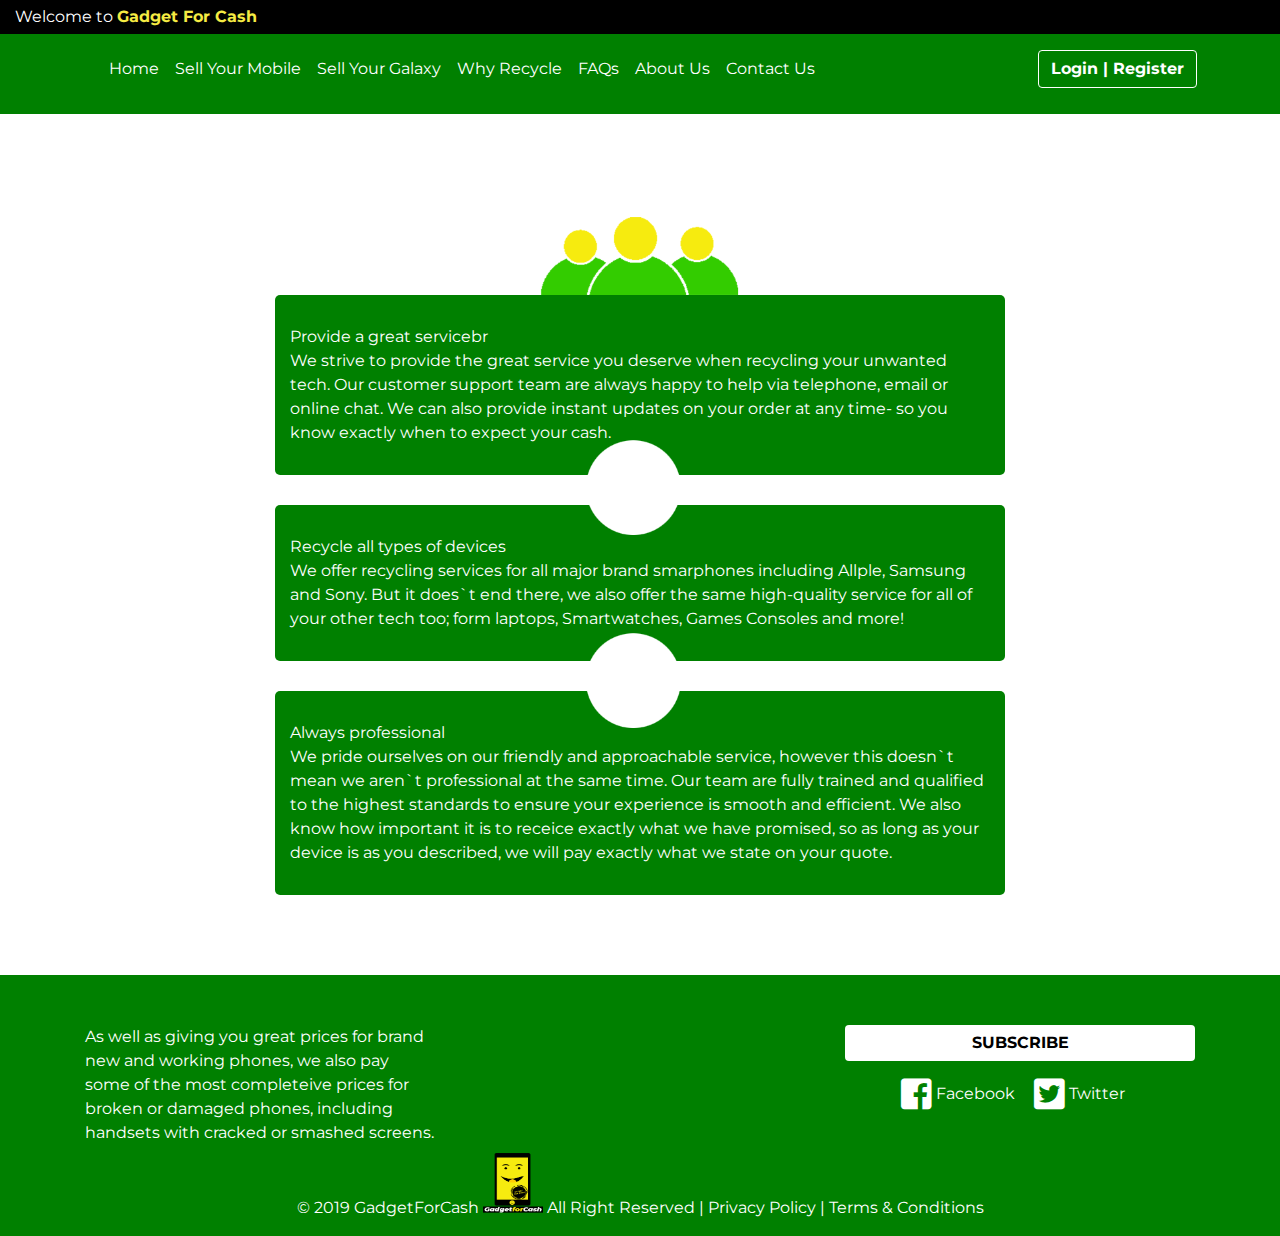
<file: what-we-do.html>
<!DOCTYPE html>
<html class="no-js" lang="en">
<head>
  <meta charset="utf-8">
  <title>Gadget For Cash</title>
  <meta name="description" content="">
  <meta name="viewport" content="width=device-width, initial-scale=1, shrink-to-fit=no">

  <link rel="apple-touch-icon" href="icon.png">
  <!-- Place favicon.ico in the root directory -->

  <link href="https://fonts.googleapis.com/css?family=Montserrat:400,700,800" rel="stylesheet">
  <!-- All CSS -->
  <link rel="stylesheet" type="text/css" href="css/all.min.css">
  <link rel="stylesheet" href="css/bootstrap.min.css">
  <link rel="stylesheet" href="css/main.css">
  <link rel="stylesheet" href="css/pages.css">
  <link rel="stylesheet" href="css/responsive.css">

<style>
/* width */
::-webkit-scrollbar {
  width: 20px;
}

/* Track */
::-webkit-scrollbar-track {
  box-shadow: inset 0 0 5px grey;
  border-radius: 10px;
}

/* Handle */
::-webkit-scrollbar-thumb {
  background: red;
  border-radius: 10px;
}

/* Handle on hover */
::-webkit-scrollbar-thumb:hover {
  background: #b30000;
}
</style>
</head>

<body>
  <!--[if lte IE 9]>
    <p class="browserupgrade">You are using an <strong>outdated</strong> browser. Please <a href="https://browsehappy.com/">upgrade your browser</a> to improve your experience and security.</p>
  <![endif]-->
  <!-- Add your site or application content here -->

  <div class="site-top-info">
    <div class="container-fluid">
      <div class="row">
        <div class="col-md-6">
         <p style="color:#fff ">Welcome to <span style="color: #F5EB43"><strong>Gadget For Cash</strong></span></p>
        </div>
      </div>
    </div>
  </div>

  <div class="header-top-section">
    <div class="container">
      <div class="top-nav">
        <nav class="navbar navbar-expand-lg navbar-light bg-light">
          <button class="navbar-toggler" type="button" data-toggle="collapse" data-target="#navbarText" aria-controls="navbarText" aria-expanded="false" aria-label="Toggle navigation">
            <span class="navbar-toggler-icon"></span>
          </button>
          <div class="collapse navbar-collapse" id="navbarText">
            <ul class="navbar-nav mr-auto">
              <li class="nav-item active">
                <a class="nav-link" href="index.html">Home <span class="sr-only">(current)</span></a>
              </li>
              <li class="nav-item active">
                <a class="nav-link" href="mobile-store.html">Sell Your Mobile </a>
              </li>
              <li class="nav-item">
                <a class="nav-link" href="mobile-store.html">Sell Your Galaxy</a>
              </li>
              <li class="nav-item">
                <a class="nav-link" href="why-recycle.html">Why Recycle</a>
              </li>
              <li class="nav-item">
                <a class="nav-link" href="faq.html">FAQs</a>
              </li>
              <li class="nav-item">
                <a class="nav-link" href="about-us.html">About Us</a>
              </li>
              <li class="nav-item">
                <a class="nav-link" href="contact-us.html">Contact Us</a>
              </li>
            </ul>
            <span class="navbar-text">
              <button type="button" class="btn btn-primary user-account-button" data-toggle="modal" data-target="#users-account">
                Login | Register
              </button>

              <!-- Modal -->
              <div class="modal fade" id="users-account" tabindex="-1" role="dialog" aria-labelledby="user-account-title" aria-hidden="true">
                <div class="modal-dialog modal-dialog-centered modal-dialog-scrollable" role="document">
                  <div class="modal-content">
                    <div class="modal-header">
                      <h5 class="modal-title account-home-popup" id="user-account-title"><i class="fas fa-sign-in-alt"></i> LOGIN ACCOUNT</h5>
                    </div>
                    <div class="modal-body login_register_bg_color">
                      <div class="container">
                        <div class="row">
                          <div class="col-xl-6 col-lg-6 col-md-6 col-sm-6 loginResponsiveEnable">
                            <div class="login-portion">
                            <h5>Login</h5>
                            <form action="" style="width: 250px !important;">
                              <div class="form-group">
                                <label for="email">Email address</label>
                                <input type="email" class="form-control" id="email" placeholder="Enter email">
                              </div>
                              <div class="form-group">
                                <label for="password">Password</label>
                                <input type="password" class="form-control" id="password" placeholder="Password">
                              </div>
                              <button type="submit" class="btn btn-primary">Login</button>
                              <a href="">Lost Password?</a>
                            </form>
                          </div><!-- .login-portion end here -->
                          </div>

                          <div class="col-xl-6 col-lg-6 col-md-6 col-sm-6 registerResponsiveEnable">
                            <div class="register-portion">
                            <a href="" class="btn btn-success">Create Account</a> <br>
                            <img src="img/logo/logo.png">
                          </div>
                          </div>
                        </div>
                      </div>
                    </div>
                    <div class="modal-footer">
                      <button type="button" class="btn btn-secondary" data-dismiss="modal">Close</button>
                    </div>
                  </div>
                </div>
              </div>
            </span>
          </div>
        </nav>
      </div> <!-- .top-nav end here -->

    </div>
  </div> <!-- .header-top-section end here -->


  <div class="container">
    <div class="main-content-area">

      <div class="what-we-do-page">
        <div class="row">
          <div class="col-xl-2 col-lg-2 col-md-2 col-sm-1">

          </div>

          <div class="col-xl-8 col-lg-8 col-md-8 col-sm-10">
            <div class="what-we-do-icon text-center">
              <img src="img/component-images/what-we-do.png" class="img-fluid" alt="Responsive image">
            </div>

            <div class="block_desing">
              Provide a great servicebr<br>
              We strive to provide the great service you deserve when recycling your unwanted tech. Our customer support team are always happy to help via telephone, email or online chat. We can also provide instant updates on your order at any time- so you know exactly when to expect your cash.
            </div>

            <div class="what-we-do-middle-icon1 text-center">
              <img src="img/component-images/image_eye.png" class="img-fluid" alt="Responsive image">
            </div>

            <div class="block_desing">
              Recycle all types of devices<br>
              We offer recycling services for all major brand smarphones including Allple, Samsung and Sony. But it does`t end there, we also offer the same high-quality service for all of your other tech too; form laptops, Smartwatches, Games Consoles and more!
            </div>

            <div class="what-we-do-middle-icon2 text-center">
              <img src="img/component-images/image_eye.png" class="img-fluid" alt="Responsive image">
            </div>

            <div class="block_desing">
              Always professional<br>
              We pride ourselves on our friendly and approachable service, however this doesn`t mean we aren`t professional at the same time. Our team are fully trained and qualified to the highest standards to ensure your experience is smooth and efficient. We also know how important it is to receice exactly what we have promised, so as long as your device is as you described, we will pay exactly what we state on your quote.
            </div>
          </div> <!-- .col-md-8 end here -->

          <div class="col-xl-2 col-lg-2 col-md-2 col-sm-1">

          </div>

        </div><!-- .row end here -->
      </div> <!-- .what-we-do-page  end here -->
    </div><!-- .main-content-area end here -->
  </div>


  <footer class="footer_section">
    <div class="container">
      <div class="row">
        <div class="col-md-4 footer_left">
          <p>
            As well as giving you great prices for brand new and working phones, we also pay some of the most completeive prices for broken or damaged phones, including handsets with cracked or smashed screens.
          </p>

        </div> <!-- .footer_left end here -->

        <div class="col-md-4 footer_middle">

        </div> <!-- .footer_middle end here -->

        <div class="col-md-4 footer_right">
          <div class="footer-subscribe">
            <!-- Button trigger modal -->
            <button type="button" class="btn btn-primary gadgetForCash-subscribe" data-toggle="modal" data-target="#gadgetForCash-subscribe">
              SUBSCRIBE
            </button>

            <!-- Modal -->
            <div class="modal fade" id="gadgetForCash-subscribe" tabindex="-1" role="dialog" aria-labelledby="user-account-title" aria-hidden="true">
              <div class="modal-dialog modal-dialog-centered modal-dialog-scrollable" role="document">
                <div class="modal-content">
                  <div class="modal-header">
                    <h5 class="modal-title account-home-popup" id="user-account-title">SUBSCRIBE GadgetForCash</h5>
                  </div>
                  <div class="modal-body">
                    <form action="">
                      <div class="form-group">
                        <label for="email">Email address</label>
                        <input type="email" class="form-control" id="email" placeholder="Enter email">
                      </div>
                      <button type="submit" class="btn btn-success">SUBSCRIBE</button>
                    </form>
                  </div><!-- modal-body end here -->
                  <div class="modal-footer">
                    <button type="button" class="btn btn-secondary" data-dismiss="modal">Cancel</button>
                  </div>
                </div>
              </div>
            </div>
          </div><!-- footer-subscribe end here -->

          <div class="footer_social_media">
            <div style="display: inline-block; vertical-align: middle;">
              <a href=""><i class="fab fa-facebook-square"></i></a>
            </div>
            <a class="footer_social_media_text" href="">Facebook</a>

            <div style="display: inline-block; vertical-align: middle;">
              <a href=""><i class="fab fa-twitter-square"></i></a>
            </div>
            <a class="footer_social_media_text" href="">Twitter</a>
          </div> <!-- footer_social_media end here -->

        </div> <!-- .footer_right end here -->
      </div>


      <div class="footer_copyright">
        <div class="row">
          <div class="col-md-12">
            <p class="text-center">&copy; 2019 GadgetForCash
              <img src="img/logo/logo.png"> All Right Reserved |
              <a href="privacy-policy.html">Privacy Policy</a> |
              <a href="terms-condition.html">Terms & Conditions</a>
            </p>
          </div>
        </div>
      </div>
    </div>
  </footer>




  <a id="back2Top" title="Back to top" href="#"><img src="img/scrollimage.png"></a>

  <!-- all js here -->
  <script src="js/jquery.min.js"></script>
  <script src="js/popper.min.js"></script>
  <script src="js/bootstrap.min.js"></script>
  <script src="js/main.js"></script>
  <script src="js/scrolltop.js"></script>
</body>

</html>
</file>
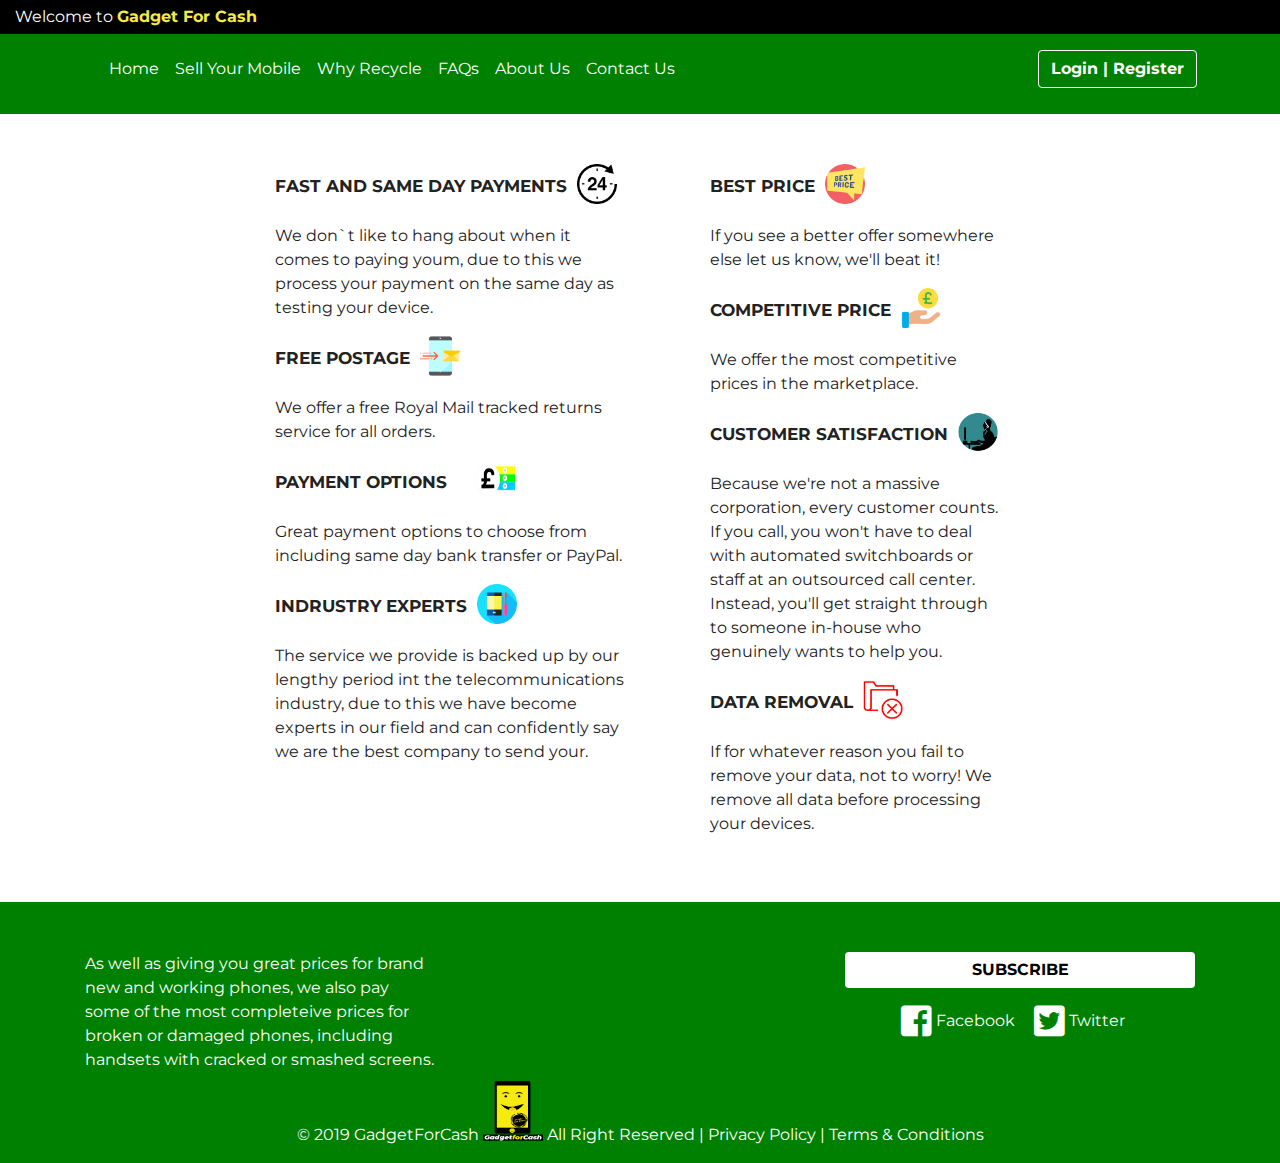
<file: why-recycle.html>
<!DOCTYPE html>
<html class="no-js" lang="en">
<head>
  <meta charset="utf-8">
  <title>Gadget For Cash</title>
  <meta name="description" content="">
  <meta name="viewport" content="width=device-width, initial-scale=1, shrink-to-fit=no">

  <link rel="apple-touch-icon" href="icon.png">
  <!-- Place favicon.ico in the root directory -->

  <link href="https://fonts.googleapis.com/css?family=Montserrat:400,700,800" rel="stylesheet">
  <!-- All CSS -->
  <link rel="stylesheet" type="text/css" href="css/all.min.css">
  <link rel="stylesheet" href="css/bootstrap.min.css">
  <link rel="stylesheet" href="css/main.css">
  <link rel="stylesheet" href="css/pages.css">
  <link rel="stylesheet" href="css/responsive.css">

<style>
/* width */
::-webkit-scrollbar {
  width: 20px;
}

/* Track */
::-webkit-scrollbar-track {
  box-shadow: inset 0 0 5px grey;
  border-radius: 10px;
}

/* Handle */
::-webkit-scrollbar-thumb {
  background: red;
  border-radius: 10px;
}

/* Handle on hover */
::-webkit-scrollbar-thumb:hover {
  background: #b30000;
}
</style>
</head>

<body>
  <!--[if lte IE 9]>
    <p class="browserupgrade">You are using an <strong>outdated</strong> browser. Please <a href="https://browsehappy.com/">upgrade your browser</a> to improve your experience and security.</p>
  <![endif]-->
  <!-- Add your site or application content here -->

  <div class="site-top-info">
    <div class="container-fluid">
      <div class="row">
        <div class="col-md-6">
         <p style="color:#fff ">Welcome to <span style="color: #F5EB43"><strong>Gadget For Cash</strong></span></p>
        </div>
      </div>
    </div>
  </div>

  <div class="header-top-section">
    <div class="container">
      <div class="top-nav">
        <nav class="navbar navbar-expand-lg navbar-light bg-light">
          <button class="navbar-toggler" type="button" data-toggle="collapse" data-target="#navbarText" aria-controls="navbarText" aria-expanded="false" aria-label="Toggle navigation">
            <span class="navbar-toggler-icon"></span>
          </button>
          <div class="collapse navbar-collapse" id="navbarText">
            <ul class="navbar-nav mr-auto">
              <li class="nav-item active">
                <a class="nav-link" href="index.html">Home <span class="sr-only">(current)</span></a>
              </li>
              <li class="nav-item active">
                <a class="nav-link" href="mobile-store.html">Sell Your Mobile</a>
              </li>
              <li class="nav-item">
                <a class="nav-link" href="why-recycle.html">Why Recycle</a>
              </li>
              <li class="nav-item">
                <a class="nav-link" href="faq.html">FAQs</a>
              </li>
              <li class="nav-item">
                <a class="nav-link" href="about-us.html">About Us</a>
              </li>
              <li class="nav-item">
                <a class="nav-link" href="contact-us.html">Contact Us</a>
              </li>
            </ul>
            <span class="navbar-text">
              <button type="button" class="btn btn-primary user-account-button" data-toggle="modal" data-target="#users-account">
                Login | Register
              </button>

              <!-- Modal -->
              <div class="modal fade" id="users-account" tabindex="-1" role="dialog" aria-labelledby="user-account-title" aria-hidden="true">
                <div class="modal-dialog modal-dialog-centered modal-dialog-scrollable" role="document">
                  <div class="modal-content">
                    <div class="modal-header">
                      <h5 class="modal-title account-home-popup" id="user-account-title"><i class="fas fa-sign-in-alt"></i> LOGIN ACCOUNT</h5>
                    </div>
                    <div class="modal-body login_register_bg_color">
                      <div class="container">
                        <div class="row">
                          <div class="col-xl-6 col-lg-6 col-md-6 col-sm-6 loginResponsiveEnable">
                            <div class="login-portion">
                            <h5>Login</h5>
                            <form action="" style="width: 250px !important;">
                              <div class="form-group">
                                <label for="email">Email address</label>
                                <input type="email" class="form-control" id="email" placeholder="Enter email">
                              </div>
                              <div class="form-group">
                                <label for="password">Password</label>
                                <input type="password" class="form-control" id="password" placeholder="Password">
                              </div>
                              <button type="submit" class="btn btn-primary">Login</button>
                              <a href="">Lost Password?</a>
                            </form>
                          </div><!-- .login-portion end here -->
                          </div>

                          <div class="col-xl-6 col-lg-6 col-md-6 col-sm-6 registerResponsiveEnable">
                            <div class="register-portion">
                            <a href="" class="btn btn-success">Create Account</a> <br>
                            <img src="img/logo/logo.png">
                          </div>
                          </div>
                        </div>
                      </div>
                    </div>
                    <div class="modal-footer">
                      <button type="button" class="btn btn-secondary" data-dismiss="modal">Close</button>
                    </div>
                  </div>
                </div>
              </div>
            </span>
          </div>
        </nav>
      </div> <!-- .top-nav end here -->

    </div>
  </div> <!-- .header-top-section end here -->


  <div class="container">
    <div class="main-content-area">

      <div class="why-recycle-page">
        <div class="row">
          <div class="col-md-2">

          </div>

          <div class="col-md-8 why-recycle">

            <div class="row">
              <div class="col-md-6 why-recycle-left">

                <div class="single-why-recycle">
                  <div class="title-and-image">
                    <h5 class="text-uppercase">Fast and Same Day Payments</h5>
                    <img src="img/component-images/circular-arrow-clock.png" class="img-fluid" alt="Responsive image">
                  </div>
                  <p>
                    We don`t like to hang about when it comes to paying youm, due to this we process your payment on the same day as testing your device.
                  </p>
                </div> <!-- .single-why-recycle end here -->

                <div class="single-why-recycle">
                  <div class="title-and-image">
                    <h5 class="text-uppercase">Free Postage</h5>
                    <img src="img/component-images/email-postage.png" class="img-fluid" alt="Responsive image">
                  </div>
                  <p>
                    We offer a free Royal Mail tracked returns service for all orders.
                  </p>
                </div> <!-- .single-why-recycle end here -->

                <div class="single-why-recycle">
                  <div class="title-and-image">
                    <h5 class="text-uppercase">Payment Options</h5>
                    <img src="img/component-images/payment options.png" class="img-fluid extraCssImg" alt="Responsive image">
                  </div>
                  <p>
                    Great payment options to choose from including same day bank transfer or PayPal.
                  </p>
                </div> <!-- .single-why-recycle end here -->

                <div class="single-why-recycle">
                  <div class="title-and-image">
                    <h5 class="text-uppercase">Indrustry Experts</h5>
                    <img src="img/component-images/industry-expert.png" class="img-fluid" alt="Responsive image">
                  </div>
                  <p>
                    The service we provide is backed up by our lengthy period int the telecommunications industry, due to this we have become experts in our field and can confidently say we are the best company to send your.
                  </p>
                </div> <!-- .single-why-recycle end here -->
              </div> <!-- .why-recycle-left end here -->

              <div class="col-md-6 why-recycle-right">

                <div class="single-why-recycle">
                  <div class="title-and-image">
                    <h5 class="text-uppercase">Best Price</h5>
                    <img src="img/component-images/best-price.png" class="img-fluid" alt="Responsive image">
                  </div>
                  <p>
                    If you see a better offer somewhere else let us know, we'll beat it!
                  </p>
                </div> <!-- .single-why-recycle end here -->


                <div class="single-why-recycle">
                  <div class="title-and-image">
                    <h5 class="text-uppercase">Competitive Price</h5>
                    <img src="img/component-images/get-money.png" class="img-fluid" alt="Responsive image">
                  </div>
                  <p>
                    We offer the most competitive prices in the marketplace.
                  </p>
                </div> <!-- .single-why-recycle end here -->

                <div class="single-why-recycle">
                  <div class="title-and-image">
                    <h5 class="text-uppercase">Customer Satisfaction</h5>
                    <img src="img/component-images/customer service.png" class="img-fluid" alt="Responsive image">
                  </div>
                  <p>
                    Because we're not a massive corporation, every customer counts. If you call, you won't have to deal with automated switchboards or staff at an outsourced call center. Instead, you'll get straight through to someone in-house who genuinely wants to help you.
                  </p>
                </div> <!-- .single-why-recycle end here -->

                <div class="single-why-recycle">
                  <div class="title-and-image">
                    <h5 class="text-uppercase">Data Removal</h5>
                    <img src="img/component-images/folder icon.png" class="img-fluid" alt="Responsive image">
                  </div>
                  <p>
                    If for whatever reason you fail to remove your data, not to worry! We remove all data before processing your devices.
                  </p>
                </div> <!-- .single-why-recycle end here -->
              </div> <!-- .why-recycle-right end here -->
            </div>

          </div> <!-- .why-recycle end here -->

          <div class="col-md-2">

          </div>
        </div><!-- .row end here -->
      </div> <!-- .why-recycle-page  end here -->
    </div><!-- .main-content-area end here -->
  </div>


  <footer class="footer_section">
    <div class="container">
      <div class="row">
        <div class="col-md-4 footer_left">
          <p>
            As well as giving you great prices for brand new and working phones, we also pay some of the most completeive prices for broken or damaged phones, including handsets with cracked or smashed screens.
          </p>

        </div> <!-- .footer_left end here -->

        <div class="col-md-4 footer_middle">

        </div> <!-- .footer_middle end here -->

        <div class="col-md-4 footer_right">
          <div class="footer-subscribe">
            <!-- Button trigger modal -->
            <button type="button" class="btn btn-primary gadgetForCash-subscribe" data-toggle="modal" data-target="#gadgetForCash-subscribe">
              SUBSCRIBE
            </button>

            <!-- Modal -->
            <div class="modal fade" id="gadgetForCash-subscribe" tabindex="-1" role="dialog" aria-labelledby="user-account-title" aria-hidden="true">
              <div class="modal-dialog modal-dialog-centered modal-dialog-scrollable" role="document">
                <div class="modal-content">
                  <div class="modal-header">
                    <h5 class="modal-title account-home-popup" id="user-account-title">SUBSCRIBE GadgetForCash</h5>
                  </div>
                  <div class="modal-body">
                    <form action="">
                      <div class="form-group">
                        <label for="email">Email address</label>
                        <input type="email" class="form-control" id="email" placeholder="Enter email">
                      </div>
                      <button type="submit" class="btn btn-success">SUBSCRIBE</button>
                    </form>
                  </div><!-- modal-body end here -->
                  <div class="modal-footer">
                    <button type="button" class="btn btn-secondary" data-dismiss="modal">Cancel</button>
                  </div>
                </div>
              </div>
            </div>
          </div><!-- footer-subscribe end here -->

          <div class="footer_social_media">
            <div style="display: inline-block; vertical-align: middle;">
              <a href=""><i class="fab fa-facebook-square"></i></a>
            </div>
            <a class="footer_social_media_text" href="">Facebook</a>

            <div style="display: inline-block; vertical-align: middle;">
              <a href=""><i class="fab fa-twitter-square"></i></a>
            </div>
            <a class="footer_social_media_text" href="">Twitter</a>
          </div> <!-- footer_social_media end here -->

        </div> <!-- .footer_right end here -->
      </div>


      <div class="footer_copyright">
        <div class="row">
          <div class="col-md-12">
            <p class="text-center">&copy; 2019 GadgetForCash
              <img src="img/logo/logo.png"> All Right Reserved |
              <a href="privacy-policy.html">Privacy Policy</a> |
              <a href="terms-condition.html">Terms & Conditions</a>
            </p>
          </div>
        </div>
      </div>
    </div>
  </footer>




  <a id="back2Top" title="Back to top" href="#"><img src="img/scrollimage.png"></a>

  <!-- all js here -->
  <script src="js/jquery.min.js"></script>
  <script src="js/popper.min.js"></script>
  <script src="js/bootstrap.min.js"></script>
  <script src="js/main.js"></script>
  <script src="js/scrolltop.js"></script>
</body>

</html>
</file>
<file: css/main.css>
body{
  font-family: 'Montserrat', sans-serif;
  color: #fff;
}


/*
site-top-info css
*/
.site-top-info{
  background:#000;
}
.site-top-info p{
  margin: 0;
  padding: 5px 0;
  color: #fff;
}

/*
.header-top-section css
*/
.header-top-section{
  background: green;
  padding-bottom: 10px;
}


/*
.top-nav css
*/
.top-nav .bg-light{
  background: transparent !important;
}
.top-nav .bg-light .nav-item .nav-link{
  color: #fff !important;
}

.navbar-light .navbar-text{
  margin: 0px -18px 0px 0px;
}


/*
.logo-and-rightContents css
*/
.logo-and-rightContents .logo img{
  width: 100%;
  height: 150px;
}

.rightContents-firstRow{
  padding-left: 55px;
}
.rightContents ul li{
  display: inline-block;
  background-color: transparent;
  border: none;
}
.sell_phone_top{
  padding: 0px;
}
.sell_phone_top h2{
  font-size: 40px;
  font-weight: bold;
}


.rightContents ul li img{
  width: 90px;
  height: 85px;
  display: inline-block;
  padding: 0;
  margin: 0;
  cursor: pointer;
}

.rightContents ul li .top-truck{
    margin: 0px 15px;
}
.rightContents ul li .fa-angle-right {
  color: #fff;
  font-size: 33px;
  vertical-align: middle !important;
}



.rightContents-secondRow .search-top .form-inline .form-control{
  width: 80%;
  text-align: center;
  color: #999;
  padding: 25px;
}

.search-top {
	padding-top: 30px;
	padding-left: 0;
	margin-left: -35px;
}
.search-top .form-inline .btn-success {
  width: 18%;
  text-align: center;
  background: green !important;
  color: #ffffff !important;
  border: 1px solid #ddd;
  padding: 13px;
}
.search-top .form-inline .btn-success:hover{
  background: green;
  color: #fff;
}



.order-tracking-top{
  margin-top: 4px;
}
.order-tracking-top span {
  font-size: 20px;
  background: #fff;
  padding: 6px 17px;
  color: #000;
  border: 1px solid #ddd;
  border-radius: 5px;
}
.order-tracking-top span a{
  text-decoration: none;
  color: #000;
}
.order-tracking-top span a:hover{
  color: green;
}


.rightContents-thirdRow .card{
  background: no-repeat;
  border: none;
  margin-top: 45px;
}
.rightContents-thirdRow .card .list-group-item {
  color: #fff;
  background: #00CB36;
  margin-bottom: 10px;
}

.rightContents-thirdRow .card .list-group-item .fa-check{
  font-size: 25px;
  font-weight: bold;
  color: green;
}


.thirdRow-firstCol{
  padding-right: 0;
}


.rightContents-thirdRow{
  position: relative;
  z-index: 999;
}



/*
user-account-button css
*/
.user-account-button{
	font-weight: bold;
  background: green;
  border: 1px solid #fff;
}


/*
user-account-modal css
*/
.modal-header .account-home-popup{
  color: #000;
  font-weight: bold;
  text-shadow: 6px 9px 5px #DDA;
}
.login_register_bg_color{
  background: green;
}
.login-portion{
  margin-right: 10px;
  padding-right: 15px;
}
.login-portion h5{
  color: #fff;
}
.login-portion label{
  color: #fff;
}


.register-portion{
  text-align: right;
}
.register-portion a{
  margin-right: 10px;
  color: #fff !important;
  background: green;
  border: 1px solid #fff;
}
.register-portion img{
  width: 100%;
  margin-top: 30px;
  padding-left: 30px;
}



/*
.remember-and-condition css

*/
.remember-and-condition{
  background: green;
  margin-top: 20px;
  border-radius: 5px;
}

.home-remember-condition-full{
  padding: 40px 0;
}
.home-remember .rememberLongText{
  padding: 25px 25px 0px 25px;
}

.home-remember img{
  width: 100%;
  height: 350px;
  cursor: pointer;
}

.home-remember p a{
  color: yellow;
}




/*
.home-tab-contents css
*/

.home-tab-contents .nav-pills .nav-link.active, .nav-pills .show > .nav-link{
  background-color: green;
}
.home-tab-contents ul li a{
  color: yellow;
}

.home-tab-contents .tab-content{
  margin: 15px 20px;
}
.home-tab-contents .tab-content h4 {
  background: forestgreen;
  color: #fff;
  margin-bottom: 00;
  padding: 15px 0px;
}

.home-tab-contents .list-group .list-group-item{
  padding: 5px 15px;
}

.tab_contens_single .scrollabel_tabContent {
  overflow: scroll;
  height: 300px;
  background: #00B520;
  padding: 20px;
  color: #222;
}

.scrollabel_tabContent .fa-arrow-circle-right{
  color: #fff;
}


.home-tab-contents .tab-content ul{
  background: #00F852;
  padding: 0px 10px;
}







/*
.home-sell-products-full css

*/
.home-sell-products .home_middle_link a {
  background: #0AD54D;
  border: none;
  margin-bottom: 20px;
  box-shadow: 0px 1px 12px green;
}
.home-sell-products .home_middle_link a:hover{
  padding: 5px;
}


.home_eye_icons {
  position: absolute;
  margin-top: -35px;
}
.home_eye_icon_left {
  float: left;
  padding-left: 135px;
  height: 80px;
}
.home_eye_icon_right {
  float: right;
  padding-right: 115px;
  height: 80px;
}


.home-sell-products-full{}
.use-bg-color{
  background: green;
}

.home-sell-products {
  margin-top: 25px;
  padding-top: 50px;
  padding-bottom: 35px;
  border-radius: 5px;
}

.single-sell-product{}

.carouselItemSingle{
  padding-left: 0;
  padding-right: 0;
}
.single-sell-product .card{
  width: 90%;
  margin-left: 17px;
  border: 1px solid green;
  margin-bottom: 20px;
}

.single-sell-product .card img{
  padding: 15px;
  cursor: pointer;
  transition: .8s;
  height: 300px;
}
.single-sell-product .card img:hover{
  transform: skew(10deg);
}

.single-sell-product .card .card-body{
  text-align: center;
  background: forestgreen;
  height: 130px;
}

.single-sell-product .card .card-body .card-title a{
  color: #fff;
}

.device-details-portion .form-group label{
  font-size: 18px;
  font-weight: bold;
}

.show-offer-amount{
    background: green;
    text-align: center;
    color: #fff;
    padding: 10px 0;
}


/*
carousel controller css
*/
.carousel-control-prev{
  top: 130px;
  left: 3px;
  width: 30px;
  height: 30px;
  background: green;
}
.carousel-control-next{
  top: 130px;
  right: 0px;
  width: 30px;
  height: 30px;
  background: green;
}


.carousel-control-prev .fa-forward{

}
.carousel-control-next .fa-backward{

}




.popupMobleAndUserDetails .modal-title {
  color: #000;
  font-weight: bold;
}
.popupMobleAndUserDetails .modal-body .device-details-portion,
.seller-details-portion{
  color: #222
}

.portionTitle h3 {
  color: #fff;
  background: green;
  text-align: center;
  padding: 10px 0;
  font-weight: bold;
  border: 1px solid #ddd;
  border-radius: 5px;
}

.popupMobleAndUserDetails .modal-dialog .modal-content {
    /* 80% of window height */
    height: 100%;
}
.modal-body {
    /* 100% = dialog height, 120px = header + footer */
    max-height: calc(100% - 120px);
    overflow-y: scroll;
}
.seller-details-portion .submitDetailsButton{
  background: green;
  border: none;
}







/*
.home-smile-face
*/
.home-smile-face{
  background: green;
  margin-top: 25px;
}

.home-smile-face .home_smile_icon{
  width: 100%;
  height: 130px;
}

.bottom_apple_samsung{
  margin-top: -128px;
  padding-bottom: 20px;
  text-align: center;
}





/*
.footer_section css
*/
.footer_section{
  background: green;
  padding: 30px 0;
}



.footer_left .footer_compare_img{
  width: 30%;
}


.footer-category .custom-select, .footer-brand .custom-select{
  background: #00F852;
  color: #000;
  border: #000;
  text-align: center;
  cursor: pointer;
}

.footer-brand{
  padding-top: 10px;
}

.contact-us-footer a {
  color: #222;
  text-decoration: none;
}



.footer_right .footer-subscribe .gadgetForCash-subscribe{
  background: white;
  color: #000;
  border: none;
  width: 100%;
  font-weight: bold;
  margin-bottom: 15px;
}
.footer_right .footer-subscribe .gadgetForCash-subscribe:hover{
  background: green;
  border:#ddd;
}



.footer_social_media{
  text-align: center;
}
.footer_social_media .footer_social_media_text{
  color: #fff;
  padding-right: 15px;
}
.footer_social_media .fa-facebook-square{
  font-size: 35px;
  color: #fff;
}
.footer_social_media .fa-twitter-square{
  font-size: 35px;
  color: #fff;
}


.footer-liveChat a img {
  background: none;
  border: none;
  transition: .8s;
  height: 120px;
  width: 120px;
  margin-left: 170px;
}
.footer-liveChat a img:hover{
  transform: rotate(360deg);
}



.footer_copyright{
  padding-top: 35px;
}
.footer_copyright img{
  width: 60px;
  height: 60px;
  margin-top: -50px;
}
.footer_copyright a{
  text-decoration: none;
  color: #fff;
}








/*
//css for back to top button
// use commented css if you use text instead of image in scroll button
*/
#back2Top {
    width: 40px;
    /*line-height: 40px;*/
    /*overflow: hidden;*/
    z-index: 999;
    display: none;
    cursor: pointer;
    /*-moz-transform: rotate(270deg);
    -webkit-transform: rotate(270deg);
    -o-transform: rotate(270deg);
    -ms-transform: rotate(270deg);
    transform: rotate(270deg);*/
    position: fixed;
    bottom: 50px;
    right: 10px;
    /*background-color: #00ACEC;*/
    /*color: #fff;
    text-align: center;
    font-size: 30px;
    text-decoration: none;*/
}
#back2Top:hover {
    /*background-color: #DDF;*/
    /*color: #000;*/
}
</file>
<file: css/responsive.css>
@media screen and (max-width: 1199px){
  /* mobile store page responsive css */
  .body-searchBar form .searchBox {
	   width: 85%;
  }
  .singleMobile-store p {
	   height: 65px;
     vertical-align: middle;
  }
  .category-sidebar ul{
    padding-left: 5px;
  }

  /* what-we-do page responsive css */
  .what-we-do-middle-icon1 img {
  	bottom: 436px;
  	left: 270px;
  }
  .what-we-do-middle-icon2 img {
  	bottom: 220px;
  	left: 270px;
  }
}


@media screen and (max-width: 1140px){
  .sell_phone_top h2 {
	   font-size: 25px;
  }

  .navbar-light .navbar-toggler {
	 color: #fff !important;
	 border-color: #fff;
	 background: #fff;
  }
}

@media screen and (max-width: 991px){

  /* contact page responsive css */
  .contact-form-in-page .middleIcon .middleIcon_vertical {
     height: 800px;
  }

  /* mobile store page responsive css */
  .body-searchBar form .searchBox {
	   width: 78%;
  }

  /* faq page responsive css */
  .faq-page-icon img {
  	width: 80px;
  	height: 90px;
  }
  .faq-page-icon h2 {
  	margin-left: 5px;
  	font-size: 25px;
  }

  /* what-we-do page responsive css */
  .what-we-do-middle-icon1 img {
  	bottom: 554px;
  	left: 185px;
  }
  .what-we-do-middle-icon2 img {
  	bottom: 300px;
  	left: 185px;
  }
}


@media screen and (max-width: 990px){
  .logo-and-rightContents .logo img {
	   height: 90px;
     width: 150px;
  }

  .sell_phone_top h2 {
	   font-size: 16px;
  }

  .rightContents ul li img {
	   width: 60px;
	   height: 60px;
  }

  .rightContents-secondRow .search-top .form-inline .form-control {
	   width: 70%;
	   padding: 20px;
  }

  .search-top .form-inline .btn-success {
	   padding: 8px;
  }

  .search-top {
	   margin-left: -1px;
  }

  .modal-dialog{
    max-width: 650px;
  }
  .single-sell-product .card img {
	   height: 230px;
  }

  .carousel-control-prev {
	   top: 110px;
  }
  .carousel-control-next {
	   top: 110px;
  }

  .home_eye_icon_left {
	   padding-left: 145px;
  }

  .home-remember img {
	   height: 250px;
  }

  .home-smile-face .home_smile_icon {
    height: 100px;
  }


  .bottomAppleSamsung{
    margin-top: 18px;
  }


  .footer_social_media .fa-facebook-square {
	   font-size: 25px;
  }
  .footer_social_media .fa-twitter-square {
	   font-size: 25px;
  }
  .footer_social_media .footer_social_media_text {
	   padding-right: 8px;
  }

  .footer_left p{
    font-size: 14px;
  }

  .register-portion a {
	   margin-right: 45px;
  }
  .register-portion img {
	 height: 215px;
  }

}

@media screen and (max-width: 767px){
  .logo{
    text-align: center;
  }
  .logo-and-rightContents .logo img {
	  height: 130px;
	  width: 30%;
  }

  .rightContents-firstRow {
	   padding-left: 0;
  }
  .rightContents-firstRow .list-group .list-group-item{
    padding: 25px 15px 0px 0px;
  }
  .rightContents-secondRow .search-top .form-inline .form-control {
	   width: 80%;
  }

  .sell_phone_top h2 {
	   font-size: 21px;
	   width: 200px;
  }

  .rightContents-thirdRow .thirdRow-firstCol {
	   padding-right: 0;
	   padding-left: 0;
  }
  .rightContents-thirdRow .thirdRow-thirdtCol{
    padding-right: 0;
  }

  .carouselItemSingle {
	   width: 50%;
  }

  .home-tab-contents{
    margin-top: 30px;
  }

  .footer_copyright {
	   padding-top: 60px;
  }

  .register-portion img{

  }

  /* max-width 767px contact page responsive css */
  .contact-form-in-page .leftPortion {
	   padding: 30px;
  }
  .contact-form-in-page .rightPortion {
	   padding: 30px;
  }

  .contact-form-in-page .middleIcon .middleIcon_vertical{
    display: none;
  }
  .contact-form-in-page .middleIcon .middleIcon_horizontal{
    display: block;
    width: 100%;
  }
  .rightPortion h3 {
	   text-align: center;
  }

  /* mobile page responsive css */
  .mobile-store-section .category-sidebar {
    height: inherit;
  }

  /* why-recycle page responsive css */
  .why-recycle-right {
	   padding-left: 15px;
  }

  /* faq page responsive css */
  .faq-page-icon img {
  	margin-left: -132px;
  }

  /* what-we-do page responsive css */
  .what-we-do-page {
    padding-top: 0;
  }
  .what-we-do-middle-icon1 img {
  	bottom: 582px;
  }
  .what-we-do-middle-icon2 img {
  	bottom: 322px;
  }


}

@media screen and (max-width: 669px){
  .modal-dialog{
    max-width: 540px;
  }
  .register-portion img {
	   height: 180px;
	   width: 190px;
  }
}

@media screen and (max-width: 575px){
  .loginResponsiveEnable{
    width: 300px;
  }
  .registerResponsiveEnable{
    width: 200px;
  }
  .register-portion a{
    margin-right: -4px;
  }

  /* what-we-do page css */
  .what-we-do-middle-icon1 img {
  	bottom: 456px;
  	left: 230px;
  }
  .what-we-do-middle-icon2 img {
  	bottom: 247px;
  	left: 230px;
  }
  .footer_section {
  	margin-top: 0px;
  }

  /* how-it-works page responsive css */
  .how-it-works {
  	padding-top: 30px;
  }


}

@media screen and (max-width: 570px){
  /* what-we-do page responsive css */
  .what-we-do-middle-icon1 img {
  	bottom: 480px;
  }
}


@media screen and (max-width: 559px){
  .modal-dialog {
	   max-width: 530px;
	   margin-left: 15px;
  }
  .loginResponsiveEnable {
	   width: 260px;
  }
}

@media screen and (max-width: 547px){
  /* what-we-do page responsive css */
  .what-we-do-middle-icon1 img {
  	bottom: 504px;
  }
  .what-we-do-middle-icon2 img {
  	bottom: 274px;
  }
}




@media screen and (max-width: 540px){
  .search-top {
	   margin-left: 15px;
  }

  .rightContents-thirdRow .thirdRow-firstCol {
	   padding-right: 15px;
	   padding-left: 15px;
  }

  .rightContents-thirdRow .thirdRow-thirdtCol {
	   padding-right: 15px;
	   padding-left: 15px !important;
  }

  .home_eye_icon_left {
	   padding-left: 30px;
   }
  .home_eye_icon_right {
	   padding-right: 0px;
  }

  /* mobile store page responsive css */
  .singleMobile-store {
	   width: 33.33%;
  }

}

@media screen and (max-width: 538px){

    .logo-and-rightContents .logo img {
      width: 150px;
    }

    .list-group-horizontal{
      padding-left: 145px;
    }

    .rightContents-firstRow .list-group .list-group-item {
      padding: 50px 15px 0px 0px;
    }
    .sell_phone_top{
      margin-top: -100px;
      padding-left: 18px;
    }

    .responsiveModeEnableOne{
      margin-left: -258px;
    }
}

@media screen and (max-width: 516px){
  .register-portion img{
    display: none;
  }
  .register-portion a {
	   margin-right: 17px;
	   margin-top: 15px;
  }

  /* faq page responsive css */
  .faq-page-content .single-faq-full .single-faq .media-body button{
    font-size: 14px;
    padding: 0;
  }
  .faq-page-content .single-faq-full .single-faq-title h4{
    font-size: 16px;
  }

}

@media screen and (max-width: 508px){
  /* what-we-do page responsive css */
  .what-we-do-middle-icon1 img {
  	bottom: 533px;
  	left: 206px;
  }
  .what-we-do-middle-icon2 img {
  	bottom: 293px;
  	left: 206px;
  }
}


@media screen and (max-width: 481px){
  /* what-we-do page responsive css */
  .what-we-do-middle-icon1 img {
  	bottom: 548px;
  	height: 70px;
  	left: 200px;
  }
  .what-we-do-middle-icon2 img {
  	bottom: 311px;
    height: 70px;
  	left: 200px;
  }
}


@media screen and (max-width: 480px){
  /* what-we-do page responsive css */
  .what-we-do-middle-icon1 img {
  	bottom: 566px;
  	left: 193px;
  }
  .what-we-do-middle-icon2 img {
  	bottom: 310px;
  	left: 193px;
  }
}

@media screen and (max-width: 460px){
  /* what-we-do page responsive css */
  .what-we-do-middle-icon1 img {
  	bottom: 598px;
  	left: 177px;
  }
  .what-we-do-middle-icon2 img {
  	bottom: 338px;
  	left: 177px;
  }
}



@media screen and (max-width: 425px){
  .list-group-horizontal {
	   padding-left: 80px;
  }

  .single-sell-product .card img {
    height: 200px;
  }

  .carousel-control-prev, .carousel-control-next {
	   top: 80px;
  }

  .home-smile-face .home_smile_icon {
	   height: 80px;
  }
  .bottomAppleSamsung {
	   margin-top: 35px;
  }
  .bottomAppleSamsung .bottom_apple_icon{
    width: 50px;
  }

  .bottomAppleSamsung .bottom_samsung_icon{
    width: 130px;
  }

  .portionTitle h3{
    font-size: 18px;
  }

  /* contact page css */
  .contact-page-call-us img {
	   width: 70%;
	   padding-top: 30px;
	   height: 200px;
  }

  /* store mobile page responsive css */
  .body-searchBar form .searchBox {
	   width: 70%;
  }

  /* how-it-works page responsive css */
  .how-it-works .secondImg {
  	height: 120px;
  }
  .how-it-works img{
    height: 120px;
  }
}

@media screen and (max-width: 411px){
  /* what-we-do page responsive css */
  .what-we-do-middle-icon1 img {
  	bottom: 644px;
  	left: 171px;
  }
  .what-we-do-middle-icon2 img {
  	bottom: 359px;
  	left: 171px;
  }
}

@media screen and (max-width: 385px){
  /* faq page responsive css */
  .faq-page-icon h2 {
  	font-size: 18px;
  }
  .faq-page-icon img {
  	width: 60px;
  	height: 70px;
  }

  /* about us page responsive css */
  .about-us-content h4 {
  	margin-top: 30px;
  	font-size: 20px;
  }

  /* what-we-do page responsive css */
  .what-we-do-middle-icon1 img {
  	bottom: 665px;
  	left: 158px;
  }
  .what-we-do-middle-icon2 img {
  	bottom: 383px;
  	left: 158px;
  }
}

@media screen and (max-width: 371px){
  /* what-we-do page responsive css */
  .what-we-do-middle-icon1 img {
    bottom: 690px;
  }
  .what-we-do-middle-icon2 img {
    bottom: 383px;
  }
}

@media screen and (max-width: 361px){
  /* what-we-do page responsive css */
  .what-we-do-middle-icon1 img {
  	bottom: 713px;
  	left: 145px;
  }
  .what-we-do-middle-icon2 img {
    bottom: 410px;
    left: 145px;
  }
}

@media screen and (max-width: 360px){
  .list-group-horizontal {
	   padding-left: 60px;
  }

  .single-sell-product .card img {
	   height: 180px;
  }

  .single-sell-product .card .card-body {
	   height: 115px;
  }
  .single-sell-product .card .card-body h5,
  .single-sell-product .card .card-body p{
    font-size: 16px;
  }

  .rightContents-secondRow .search-top .form-inline .form-control {
	   width: 70%;
  }

  .search-top .form-inline .btn-success {
	   width: 25%;
  }

  .home_eye_icons {
	   margin-top: -23px;
  }

  .home_eye_icon_right {
    height: 60px;
  }
  .home_eye_icon_left {
	   height: 60px;
   }

   .home-remember-condition-full {
	    padding: 40px 0px 5px 0px;
  }

  .home-remember img {
	   height: 200px;
  }
  .home-tab-contents .tab-content h4 {
	   padding: 5px 0px;
   }


   /* contact page responsive css */
   .rightPortion .media img {
	    width: 40px;
	    height: 60px;
  }

  /* mobile store page responsive css */
  .singleMobile-store {
	   width: 50%;
  }

  /* about us page responsive css */
  .about-us-icon img {
  	width: 250px;
  	padding-top: 30px;
  }

}

@media screen and (max-width: 342px){
  /* what-we-do page responsive css */
  .what-we-do-middle-icon1 img {
  	bottom: 740px;
  }
  .what-we-do-middle-icon2 img {
    bottom: 433px;
  }
}

@media screen and (max-width: 340px){
  .list-group-horizontal {
	   padding-left: 40px;
  }

  .single-sell-product .card img {
	   height: 160px;
  }
}

@media screen and (max-width: 323px){
  /* what-we-do page responsive css */
  .what-we-do-middle-icon1 img {
  	bottom: 764px;
  	left: 126px;
  }
  .what-we-do-middle-icon2 img {
    left: 126px;
  }
}

@media screen and (max-width: 320px){
  .list-group-horizontal {
	   padding-left: 40px;
  }

  .rightContents ul li img {
	   width: 50px;
	   height: 50px;
  }

  .home-remember img {
	   height: 160px;
  }

  .home-smile-face .home_smile_icon {
	   height: 50px;
  }
  .bottomAppleSamsung {
	   margin-top: 60px;
   }

   .bottomAppleSamsung .bottom_apple_icon {
	    width: 40px;
  }
  .bottomAppleSamsung .bottom_samsung_icon {
	   width: 110px;
  }

  /* mobile store page responsive CSS */
  .body-searchBar form .searchBox {
	   width: 62%;
  }

}

@media screen and (max-width: 315px){
  /* what-we-do page responsive css */
  .what-we-do-middle-icon1 img {
  	bottom: 782px;
  }
  .what-we-do-middle-icon2 img {
    bottom: 455px;
  }
}

@media screen and (max-width: 310px){
  .loginResponsiveEnable {
	   padding: 0;
  }
}

@media screen and (max-width: 297px){
  /* what-we-do page responsive css */
  .what-we-do-middle-icon1 img {
  	bottom: 811px;
  	left: 115px;
  }
  .what-we-do-middle-icon2 img {
    left: 115px;
  }
}

@media screen and (max-width: 295px){
  /* what-we-do page responsive css */
  .what-we-do-middle-icon1 img {
  	bottom: 835px;
  }
  .what-we-do-middle-icon2 img {
    bottom: 482px;
  }
}

@media screen and (max-width: 292px){
  /* what-we-do page responsive css */
  .what-we-do-middle-icon1 img {
  	bottom: 857px;
  }
  .what-we-do-middle-icon2 img {
    bottom: 506px;
  }
}

@media screen and (max-width: 290px){
  .list-group-horizontal {
     padding-left: 33px;
  }
  .bottomAppleSamsung .bottom_samsung_icon {
	width: 115px;
  }
}
</file>
<file: css/pages.css>
/*
css for mobile-store page
*/
.main-content-area .zig-zag-image img {
	width: 100%;
	padding: 0 50px;
	margin-top: -25px;
	position: absolute;
	z-index: 1;
}


.send-your-mobile-image {
	padding-top: 50px;
}
.send-your-mobile-image img {
	width: 100%;
}


.mobile-store-section {
	margin-top: 30px;
}


.body-searchBar form {
	background: green;
	padding: 10px;
	border-radius: 5px;
}
.body-searchBar form .searchBox {
	width: 90%;
}
.body-searchBar form button {
	background: #fff;
	border-radius: 5px;
}


.mobile-store-section .category-sidebar {
	background: green;
	height: 300px;
	border-radius: 5px;
}
.mobile-store-section .category-sidebar h3 {
	font-weight: bold;
	padding: 15px 0;
	text-align: center;
}
.mobile-store-section .category-sidebar ul li{}
.mobile-store-section .category-sidebar ul li a {
	color: #fff;
}



.mobile-store-all-mobile{}

.singleMobile-store {
	width: 25%;
	float: left;
	border: none;
	margin-bottom: 20px;
	padding: 5px;
}

.singleMobile-store p {
	color: #fff;
	text-align: center;
	background: green;
	padding: 5px 0;
	border-radius: 5px;
}

.singleMobile-store .product-image img{
	width: 100%;
}



.singleMobile-store .card-body .sellButton {
	width: 100%;
	background: forestgreen;
	color: #fff;
	border: none;
}
.singleMobile-store .card-body .sellButton:hover{
	background: #F5EB43;
	color: #000;
}


/*
css for about-us page
*/
.about-us-icon img {
	width: 320px;
	padding-top: 50px;
}
.about-us-content p{
	color: #222;
}
.about-us-content h4 {
	color: #222;
	font-weight: bold;
	margin-top: 50px;
}



/*
css for contact-us page
*/
.contact-page-call-us img {
	width: 100%;
	padding-left: 15px;
	padding-top: 50px;
}
.contact-form-in-page {
	background: green;
	border-radius: 5px;
}
.contact-form-in-page label{
	color: #fff;
}
.contact-form-in-page .contactUs {
	background: #fff;
	color: #222;
	border: 1px solid #ddd;
}
.contact-form-in-page .contactUs:hover {
	font-weight: bold;
}


.contact-form-in-page .leftPortion {
	padding: 50px 0px 50px 50px;
}
.contact-form-in-page .rightPortion {
	padding: 50px 50px 50px 0px;
}

.contact-form-in-page .middleIcon .middleIcon_vertical {
	height: 700px;
	margin-top: -3px;
	padding: 0;
}
.contact-form-in-page .middleIcon .middleIcon_horizontal{
	display: none;
}


.rightPortion h3 {
	color: #fff;
	font-weight: bold;
}
.rightPortion p {
	color: #fff;
}


.rightPortion .media {
	margin-bottom: 20px;
}
.rightPortion .media img {
	width: 50px;
	height: 80px;
}
.rightPortion .media .close-envelope {
	height: 50px;
}

.rightPortion .media .media-body h5{
	color: #fff;
	font-weight: bold;
}

.rightPortion .media .read-our-review h5{
	padding-top: 25px;
}
.rightPortion .media .media-body p{}




/*
css for faq-page
*/
.faq-page-icon {
	padding-left: 130px;
	padding-top: 50px;
}
.faq-page-icon img {
	width: 100px;
	height: 115px;
}
.faq-page-icon h2 {
	color: #FF6966;
	display: inline-block;
	margin-left: 50px;
	font-weight: bold;
}

.single-faq-full{
	margin-bottom: 30px;
}
.faq-page-content .single-faq-full .single-faq-title h4 {
	color: #FF6966;
	font-weight: bold;
	margin-left: 50px;
}
.faq-page-content .single-faq-full .single-faq img {
	width: 35px;
}
.faq-page-content .single-faq-full .single-faq .media-body button {
	color: #222;
	text-align: left;
}
.faq-page-content .single-faq-full .single-faq .media-body button:hover{
	color: green;
}



.question_answer {
	background: #999;
	padding: 10px;
	margin-top: 5px;
}
.question_answer p {
	padding: 0;
	margin-bottom: 10px;
	color: #000;
}


/*
css for how-it-works page
*/
.how-it-works{
	padding-top: 50px;
}
.how-it-works .secondImg {
	margin-top: -25px;
}
.how-it-works img {
	width: 100%;
	height: 190px;
	margin-bottom: 20px;
}
.how-it-works .firstImg{
	margin-bottom: 0;
	padding: 15px;
}




/*
css for privacy-policy page
*/
.privacy_policy_content{
	margin-top: 50px;
}
.single_privacy_policy{
	margin-bottom: 30px;
}
.privacy_policy_content .single_privacy_policy h4 {
	color: #222;
	font-weight: bold;
}
.privacy_policy_content .single_privacy_policy p{
	color: #222;
}


/*
css for terms-condition page
*/
.terms_conditions_content{
	margin-top: 50px;
}
.single_terms_conditions h4{
	color: #222;
	font-weight: bold;
}
.single_terms_conditions p{
	color: #222;
}



/*
css for what-we-do-page
*/
.what-we-do-page{
	padding-top: 50px;
}
.what-we-do-page .what-we-do-icon img {
	width: 200px;
	padding-top: 50px;
}
.what-we-do-page .block_desing {
	color: #fff;
	background: green;
	padding: 30px 15px;
	border-radius: 5px;
	margin-bottom: 30px;
}

.what-we-do-middle-icon1 img {
	position: absolute;
	height: 100px;
	bottom: 388px;
	left: 322px;
}
.what-we-do-middle-icon2 img {
	position: absolute;
	height: 100px;
	bottom: 195px;
	left: 322px;
}




/*
css for why-recycle-page
*/
.why-recycle-page {
	padding-top: 50px;
}
.single-why-recycle .title-and-image h5 {
	color: #222;
	float: left;
	font-size: 17px;
	margin-top: 12px;
	padding-right: 10px;
	font-weight: bold;
}
.single-why-recycle .title-and-image img {
	width: 40px;
	height: 40px;
}
.single-why-recycle p {
	color: #222;
	margin-top: 20px;
}

.why-recycle-right{
	padding-left: 70px;
}


.single-why-recycle .extraCssImg {
	width: 80px !important;
}

/*
page bottom css overwrite the main css
*/
.footer_section {
	padding: 50px 0px 0px 0px;
	margin-top: 50px;
}
</file>
<file: css/all.min.css>
.fa,.fab,.fal,.far,.fas{-moz-osx-font-smoothing:grayscale;-webkit-font-smoothing:antialiased;display:inline-block;font-style:normal;font-variant:normal;text-rendering:auto;line-height:1}.fa-lg{font-size:1.33333em;line-height:.75em;vertical-align:-.0667em}.fa-xs{font-size:.75em}.fa-sm{font-size:.875em}.fa-1x{font-size:1em}.fa-2x{font-size:2em}.fa-3x{font-size:3em}.fa-4x{font-size:4em}.fa-5x{font-size:5em}.fa-6x{font-size:6em}.fa-7x{font-size:7em}.fa-8x{font-size:8em}.fa-9x{font-size:9em}.fa-10x{font-size:10em}.fa-fw{text-align:center;width:1.25em}.fa-ul{list-style-type:none;margin-left:2.5em;padding-left:0}.fa-ul>li{position:relative}.fa-li{left:-2em;position:absolute;text-align:center;width:2em;line-height:inherit}.fa-border{border:.08em solid #eee;border-radius:.1em;padding:.2em .25em .15em}.fa-pull-left{float:left}.fa-pull-right{float:right}.fa.fa-pull-left,.fab.fa-pull-left,.fal.fa-pull-left,.far.fa-pull-left,.fas.fa-pull-left{margin-right:.3em}.fa.fa-pull-right,.fab.fa-pull-right,.fal.fa-pull-right,.far.fa-pull-right,.fas.fa-pull-right{margin-left:.3em}.fa-spin{animation:fa-spin 2s infinite linear}.fa-pulse{animation:fa-spin 1s infinite steps(8)}@keyframes fa-spin{0%{transform:rotate(0deg)}to{transform:rotate(1turn)}}.fa-rotate-90{-ms-filter:"progid:DXImageTransform.Microsoft.BasicImage(rotation=1)";transform:rotate(90deg)}.fa-rotate-180{-ms-filter:"progid:DXImageTransform.Microsoft.BasicImage(rotation=2)";transform:rotate(180deg)}.fa-rotate-270{-ms-filter:"progid:DXImageTransform.Microsoft.BasicImage(rotation=3)";transform:rotate(270deg)}.fa-flip-horizontal{-ms-filter:"progid:DXImageTransform.Microsoft.BasicImage(rotation=0, mirror=1)";transform:scaleX(-1)}.fa-flip-vertical{transform:scaleY(-1)}.fa-flip-both,.fa-flip-horizontal.fa-flip-vertical,.fa-flip-vertical{-ms-filter:"progid:DXImageTransform.Microsoft.BasicImage(rotation=2, mirror=1)"}.fa-flip-both,.fa-flip-horizontal.fa-flip-vertical{transform:scale(-1)}:root .fa-flip-both,:root .fa-flip-horizontal,:root .fa-flip-vertical,:root .fa-rotate-90,:root .fa-rotate-180,:root .fa-rotate-270{filter:none}.fa-stack{display:inline-block;height:2em;line-height:2em;position:relative;vertical-align:middle;width:2.5em}.fa-stack-1x,.fa-stack-2x{left:0;position:absolute;text-align:center;width:100%}.fa-stack-1x{line-height:inherit}.fa-stack-2x{font-size:2em}.fa-inverse{color:#fff}.fa-500px:before{content:"\f26e"}.fa-accessible-icon:before{content:"\f368"}.fa-accusoft:before{content:"\f369"}.fa-acquisitions-incorporated:before{content:"\f6af"}.fa-ad:before{content:"\f641"}.fa-address-book:before{content:"\f2b9"}.fa-address-card:before{content:"\f2bb"}.fa-adjust:before{content:"\f042"}.fa-adn:before{content:"\f170"}.fa-adobe:before{content:"\f778"}.fa-adversal:before{content:"\f36a"}.fa-affiliatetheme:before{content:"\f36b"}.fa-air-freshener:before{content:"\f5d0"}.fa-algolia:before{content:"\f36c"}.fa-align-center:before{content:"\f037"}.fa-align-justify:before{content:"\f039"}.fa-align-left:before{content:"\f036"}.fa-align-right:before{content:"\f038"}.fa-alipay:before{content:"\f642"}.fa-allergies:before{content:"\f461"}.fa-amazon:before{content:"\f270"}.fa-amazon-pay:before{content:"\f42c"}.fa-ambulance:before{content:"\f0f9"}.fa-american-sign-language-interpreting:before{content:"\f2a3"}.fa-amilia:before{content:"\f36d"}.fa-anchor:before{content:"\f13d"}.fa-android:before{content:"\f17b"}.fa-angellist:before{content:"\f209"}.fa-angle-double-down:before{content:"\f103"}.fa-angle-double-left:before{content:"\f100"}.fa-angle-double-right:before{content:"\f101"}.fa-angle-double-up:before{content:"\f102"}.fa-angle-down:before{content:"\f107"}.fa-angle-left:before{content:"\f104"}.fa-angle-right:before{content:"\f105"}.fa-angle-up:before{content:"\f106"}.fa-angry:before{content:"\f556"}.fa-angrycreative:before{content:"\f36e"}.fa-angular:before{content:"\f420"}.fa-ankh:before{content:"\f644"}.fa-app-store:before{content:"\f36f"}.fa-app-store-ios:before{content:"\f370"}.fa-apper:before{content:"\f371"}.fa-apple:before{content:"\f179"}.fa-apple-alt:before{content:"\f5d1"}.fa-apple-pay:before{content:"\f415"}.fa-archive:before{content:"\f187"}.fa-archway:before{content:"\f557"}.fa-arrow-alt-circle-down:before{content:"\f358"}.fa-arrow-alt-circle-left:before{content:"\f359"}.fa-arrow-alt-circle-right:before{content:"\f35a"}.fa-arrow-alt-circle-up:before{content:"\f35b"}.fa-arrow-circle-down:before{content:"\f0ab"}.fa-arrow-circle-left:before{content:"\f0a8"}.fa-arrow-circle-right:before{content:"\f0a9"}.fa-arrow-circle-up:before{content:"\f0aa"}.fa-arrow-down:before{content:"\f063"}.fa-arrow-left:before{content:"\f060"}.fa-arrow-right:before{content:"\f061"}.fa-arrow-up:before{content:"\f062"}.fa-arrows-alt:before{content:"\f0b2"}.fa-arrows-alt-h:before{content:"\f337"}.fa-arrows-alt-v:before{content:"\f338"}.fa-artstation:before{content:"\f77a"}.fa-assistive-listening-systems:before{content:"\f2a2"}.fa-asterisk:before{content:"\f069"}.fa-asymmetrik:before{content:"\f372"}.fa-at:before{content:"\f1fa"}.fa-atlas:before{content:"\f558"}.fa-atlassian:before{content:"\f77b"}.fa-atom:before{content:"\f5d2"}.fa-audible:before{content:"\f373"}.fa-audio-description:before{content:"\f29e"}.fa-autoprefixer:before{content:"\f41c"}.fa-avianex:before{content:"\f374"}.fa-aviato:before{content:"\f421"}.fa-award:before{content:"\f559"}.fa-aws:before{content:"\f375"}.fa-baby:before{content:"\f77c"}.fa-baby-carriage:before{content:"\f77d"}.fa-backspace:before{content:"\f55a"}.fa-backward:before{content:"\f04a"}.fa-bacon:before{content:"\f7e5"}.fa-balance-scale:before{content:"\f24e"}.fa-ban:before{content:"\f05e"}.fa-band-aid:before{content:"\f462"}.fa-bandcamp:before{content:"\f2d5"}.fa-barcode:before{content:"\f02a"}.fa-bars:before{content:"\f0c9"}.fa-baseball-ball:before{content:"\f433"}.fa-basketball-ball:before{content:"\f434"}.fa-bath:before{content:"\f2cd"}.fa-battery-empty:before{content:"\f244"}.fa-battery-full:before{content:"\f240"}.fa-battery-half:before{content:"\f242"}.fa-battery-quarter:before{content:"\f243"}.fa-battery-three-quarters:before{content:"\f241"}.fa-bed:before{content:"\f236"}.fa-beer:before{content:"\f0fc"}.fa-behance:before{content:"\f1b4"}.fa-behance-square:before{content:"\f1b5"}.fa-bell:before{content:"\f0f3"}.fa-bell-slash:before{content:"\f1f6"}.fa-bezier-curve:before{content:"\f55b"}.fa-bible:before{content:"\f647"}.fa-bicycle:before{content:"\f206"}.fa-bimobject:before{content:"\f378"}.fa-binoculars:before{content:"\f1e5"}.fa-biohazard:before{content:"\f780"}.fa-birthday-cake:before{content:"\f1fd"}.fa-bitbucket:before{content:"\f171"}.fa-bitcoin:before{content:"\f379"}.fa-bity:before{content:"\f37a"}.fa-black-tie:before{content:"\f27e"}.fa-blackberry:before{content:"\f37b"}.fa-blender:before{content:"\f517"}.fa-blender-phone:before{content:"\f6b6"}.fa-blind:before{content:"\f29d"}.fa-blog:before{content:"\f781"}.fa-blogger:before{content:"\f37c"}.fa-blogger-b:before{content:"\f37d"}.fa-bluetooth:before{content:"\f293"}.fa-bluetooth-b:before{content:"\f294"}.fa-bold:before{content:"\f032"}.fa-bolt:before{content:"\f0e7"}.fa-bomb:before{content:"\f1e2"}.fa-bone:before{content:"\f5d7"}.fa-bong:before{content:"\f55c"}.fa-book:before{content:"\f02d"}.fa-book-dead:before{content:"\f6b7"}.fa-book-medical:before{content:"\f7e6"}.fa-book-open:before{content:"\f518"}.fa-book-reader:before{content:"\f5da"}.fa-bookmark:before{content:"\f02e"}.fa-bowling-ball:before{content:"\f436"}.fa-box:before{content:"\f466"}.fa-box-open:before{content:"\f49e"}.fa-boxes:before{content:"\f468"}.fa-braille:before{content:"\f2a1"}.fa-brain:before{content:"\f5dc"}.fa-bread-slice:before{content:"\f7ec"}.fa-briefcase:before{content:"\f0b1"}.fa-briefcase-medical:before{content:"\f469"}.fa-broadcast-tower:before{content:"\f519"}.fa-broom:before{content:"\f51a"}.fa-brush:before{content:"\f55d"}.fa-btc:before{content:"\f15a"}.fa-bug:before{content:"\f188"}.fa-building:before{content:"\f1ad"}.fa-bullhorn:before{content:"\f0a1"}.fa-bullseye:before{content:"\f140"}.fa-burn:before{content:"\f46a"}.fa-buromobelexperte:before{content:"\f37f"}.fa-bus:before{content:"\f207"}.fa-bus-alt:before{content:"\f55e"}.fa-business-time:before{content:"\f64a"}.fa-buysellads:before{content:"\f20d"}.fa-calculator:before{content:"\f1ec"}.fa-calendar:before{content:"\f133"}.fa-calendar-alt:before{content:"\f073"}.fa-calendar-check:before{content:"\f274"}.fa-calendar-day:before{content:"\f783"}.fa-calendar-minus:before{content:"\f272"}.fa-calendar-plus:before{content:"\f271"}.fa-calendar-times:before{content:"\f273"}.fa-calendar-week:before{content:"\f784"}.fa-camera:before{content:"\f030"}.fa-camera-retro:before{content:"\f083"}.fa-campground:before{content:"\f6bb"}.fa-canadian-maple-leaf:before{content:"\f785"}.fa-candy-cane:before{content:"\f786"}.fa-cannabis:before{content:"\f55f"}.fa-capsules:before{content:"\f46b"}.fa-car:before{content:"\f1b9"}.fa-car-alt:before{content:"\f5de"}.fa-car-battery:before{content:"\f5df"}.fa-car-crash:before{content:"\f5e1"}.fa-car-side:before{content:"\f5e4"}.fa-caret-down:before{content:"\f0d7"}.fa-caret-left:before{content:"\f0d9"}.fa-caret-right:before{content:"\f0da"}.fa-caret-square-down:before{content:"\f150"}.fa-caret-square-left:before{content:"\f191"}.fa-caret-square-right:before{content:"\f152"}.fa-caret-square-up:before{content:"\f151"}.fa-caret-up:before{content:"\f0d8"}.fa-carrot:before{content:"\f787"}.fa-cart-arrow-down:before{content:"\f218"}.fa-cart-plus:before{content:"\f217"}.fa-cash-register:before{content:"\f788"}.fa-cat:before{content:"\f6be"}.fa-cc-amazon-pay:before{content:"\f42d"}.fa-cc-amex:before{content:"\f1f3"}.fa-cc-apple-pay:before{content:"\f416"}.fa-cc-diners-club:before{content:"\f24c"}.fa-cc-discover:before{content:"\f1f2"}.fa-cc-jcb:before{content:"\f24b"}.fa-cc-mastercard:before{content:"\f1f1"}.fa-cc-paypal:before{content:"\f1f4"}.fa-cc-stripe:before{content:"\f1f5"}.fa-cc-visa:before{content:"\f1f0"}.fa-centercode:before{content:"\f380"}.fa-centos:before{content:"\f789"}.fa-certificate:before{content:"\f0a3"}.fa-chair:before{content:"\f6c0"}.fa-chalkboard:before{content:"\f51b"}.fa-chalkboard-teacher:before{content:"\f51c"}.fa-charging-station:before{content:"\f5e7"}.fa-chart-area:before{content:"\f1fe"}.fa-chart-bar:before{content:"\f080"}.fa-chart-line:before{content:"\f201"}.fa-chart-pie:before{content:"\f200"}.fa-check:before{content:"\f00c"}.fa-check-circle:before{content:"\f058"}.fa-check-double:before{content:"\f560"}.fa-check-square:before{content:"\f14a"}.fa-cheese:before{content:"\f7ef"}.fa-chess:before{content:"\f439"}.fa-chess-bishop:before{content:"\f43a"}.fa-chess-board:before{content:"\f43c"}.fa-chess-king:before{content:"\f43f"}.fa-chess-knight:before{content:"\f441"}.fa-chess-pawn:before{content:"\f443"}.fa-chess-queen:before{content:"\f445"}.fa-chess-rook:before{content:"\f447"}.fa-chevron-circle-down:before{content:"\f13a"}.fa-chevron-circle-left:before{content:"\f137"}.fa-chevron-circle-right:before{content:"\f138"}.fa-chevron-circle-up:before{content:"\f139"}.fa-chevron-down:before{content:"\f078"}.fa-chevron-left:before{content:"\f053"}.fa-chevron-right:before{content:"\f054"}.fa-chevron-up:before{content:"\f077"}.fa-child:before{content:"\f1ae"}.fa-chrome:before{content:"\f268"}.fa-church:before{content:"\f51d"}.fa-circle:before{content:"\f111"}.fa-circle-notch:before{content:"\f1ce"}.fa-city:before{content:"\f64f"}.fa-clinic-medical:before{content:"\f7f2"}.fa-clipboard:before{content:"\f328"}.fa-clipboard-check:before{content:"\f46c"}.fa-clipboard-list:before{content:"\f46d"}.fa-clock:before{content:"\f017"}.fa-clone:before{content:"\f24d"}.fa-closed-captioning:before{content:"\f20a"}.fa-cloud:before{content:"\f0c2"}.fa-cloud-download-alt:before{content:"\f381"}.fa-cloud-meatball:before{content:"\f73b"}.fa-cloud-moon:before{content:"\f6c3"}.fa-cloud-moon-rain:before{content:"\f73c"}.fa-cloud-rain:before{content:"\f73d"}.fa-cloud-showers-heavy:before{content:"\f740"}.fa-cloud-sun:before{content:"\f6c4"}.fa-cloud-sun-rain:before{content:"\f743"}.fa-cloud-upload-alt:before{content:"\f382"}.fa-cloudscale:before{content:"\f383"}.fa-cloudsmith:before{content:"\f384"}.fa-cloudversify:before{content:"\f385"}.fa-cocktail:before{content:"\f561"}.fa-code:before{content:"\f121"}.fa-code-branch:before{content:"\f126"}.fa-codepen:before{content:"\f1cb"}.fa-codiepie:before{content:"\f284"}.fa-coffee:before{content:"\f0f4"}.fa-cog:before{content:"\f013"}.fa-cogs:before{content:"\f085"}.fa-coins:before{content:"\f51e"}.fa-columns:before{content:"\f0db"}.fa-comment:before{content:"\f075"}.fa-comment-alt:before{content:"\f27a"}.fa-comment-dollar:before{content:"\f651"}.fa-comment-dots:before{content:"\f4ad"}.fa-comment-medical:before{content:"\f7f5"}.fa-comment-slash:before{content:"\f4b3"}.fa-comments:before{content:"\f086"}.fa-comments-dollar:before{content:"\f653"}.fa-compact-disc:before{content:"\f51f"}.fa-compass:before{content:"\f14e"}.fa-compress:before{content:"\f066"}.fa-compress-arrows-alt:before{content:"\f78c"}.fa-concierge-bell:before{content:"\f562"}.fa-confluence:before{content:"\f78d"}.fa-connectdevelop:before{content:"\f20e"}.fa-contao:before{content:"\f26d"}.fa-cookie:before{content:"\f563"}.fa-cookie-bite:before{content:"\f564"}.fa-copy:before{content:"\f0c5"}.fa-copyright:before{content:"\f1f9"}.fa-couch:before{content:"\f4b8"}.fa-cpanel:before{content:"\f388"}.fa-creative-commons:before{content:"\f25e"}.fa-creative-commons-by:before{content:"\f4e7"}.fa-creative-commons-nc:before{content:"\f4e8"}.fa-creative-commons-nc-eu:before{content:"\f4e9"}.fa-creative-commons-nc-jp:before{content:"\f4ea"}.fa-creative-commons-nd:before{content:"\f4eb"}.fa-creative-commons-pd:before{content:"\f4ec"}.fa-creative-commons-pd-alt:before{content:"\f4ed"}.fa-creative-commons-remix:before{content:"\f4ee"}.fa-creative-commons-sa:before{content:"\f4ef"}.fa-creative-commons-sampling:before{content:"\f4f0"}.fa-creative-commons-sampling-plus:before{content:"\f4f1"}.fa-creative-commons-share:before{content:"\f4f2"}.fa-creative-commons-zero:before{content:"\f4f3"}.fa-credit-card:before{content:"\f09d"}.fa-critical-role:before{content:"\f6c9"}.fa-crop:before{content:"\f125"}.fa-crop-alt:before{content:"\f565"}.fa-cross:before{content:"\f654"}.fa-crosshairs:before{content:"\f05b"}.fa-crow:before{content:"\f520"}.fa-crown:before{content:"\f521"}.fa-crutch:before{content:"\f7f7"}.fa-css3:before{content:"\f13c"}.fa-css3-alt:before{content:"\f38b"}.fa-cube:before{content:"\f1b2"}.fa-cubes:before{content:"\f1b3"}.fa-cut:before{content:"\f0c4"}.fa-cuttlefish:before{content:"\f38c"}.fa-d-and-d:before{content:"\f38d"}.fa-d-and-d-beyond:before{content:"\f6ca"}.fa-dashcube:before{content:"\f210"}.fa-database:before{content:"\f1c0"}.fa-deaf:before{content:"\f2a4"}.fa-delicious:before{content:"\f1a5"}.fa-democrat:before{content:"\f747"}.fa-deploydog:before{content:"\f38e"}.fa-deskpro:before{content:"\f38f"}.fa-desktop:before{content:"\f108"}.fa-dev:before{content:"\f6cc"}.fa-deviantart:before{content:"\f1bd"}.fa-dharmachakra:before{content:"\f655"}.fa-dhl:before{content:"\f790"}.fa-diagnoses:before{content:"\f470"}.fa-diaspora:before{content:"\f791"}.fa-dice:before{content:"\f522"}.fa-dice-d20:before{content:"\f6cf"}.fa-dice-d6:before{content:"\f6d1"}.fa-dice-five:before{content:"\f523"}.fa-dice-four:before{content:"\f524"}.fa-dice-one:before{content:"\f525"}.fa-dice-six:before{content:"\f526"}.fa-dice-three:before{content:"\f527"}.fa-dice-two:before{content:"\f528"}.fa-digg:before{content:"\f1a6"}.fa-digital-ocean:before{content:"\f391"}.fa-digital-tachograph:before{content:"\f566"}.fa-directions:before{content:"\f5eb"}.fa-discord:before{content:"\f392"}.fa-discourse:before{content:"\f393"}.fa-divide:before{content:"\f529"}.fa-dizzy:before{content:"\f567"}.fa-dna:before{content:"\f471"}.fa-dochub:before{content:"\f394"}.fa-docker:before{content:"\f395"}.fa-dog:before{content:"\f6d3"}.fa-dollar-sign:before{content:"\f155"}.fa-dolly:before{content:"\f472"}.fa-dolly-flatbed:before{content:"\f474"}.fa-donate:before{content:"\f4b9"}.fa-door-closed:before{content:"\f52a"}.fa-door-open:before{content:"\f52b"}.fa-dot-circle:before{content:"\f192"}.fa-dove:before{content:"\f4ba"}.fa-download:before{content:"\f019"}.fa-draft2digital:before{content:"\f396"}.fa-drafting-compass:before{content:"\f568"}.fa-dragon:before{content:"\f6d5"}.fa-draw-polygon:before{content:"\f5ee"}.fa-dribbble:before{content:"\f17d"}.fa-dribbble-square:before{content:"\f397"}.fa-dropbox:before{content:"\f16b"}.fa-drum:before{content:"\f569"}.fa-drum-steelpan:before{content:"\f56a"}.fa-drumstick-bite:before{content:"\f6d7"}.fa-drupal:before{content:"\f1a9"}.fa-dumbbell:before{content:"\f44b"}.fa-dumpster:before{content:"\f793"}.fa-dumpster-fire:before{content:"\f794"}.fa-dungeon:before{content:"\f6d9"}.fa-dyalog:before{content:"\f399"}.fa-earlybirds:before{content:"\f39a"}.fa-ebay:before{content:"\f4f4"}.fa-edge:before{content:"\f282"}.fa-edit:before{content:"\f044"}.fa-egg:before{content:"\f7fb"}.fa-eject:before{content:"\f052"}.fa-elementor:before{content:"\f430"}.fa-ellipsis-h:before{content:"\f141"}.fa-ellipsis-v:before{content:"\f142"}.fa-ello:before{content:"\f5f1"}.fa-ember:before{content:"\f423"}.fa-empire:before{content:"\f1d1"}.fa-envelope:before{content:"\f0e0"}.fa-envelope-open:before{content:"\f2b6"}.fa-envelope-open-text:before{content:"\f658"}.fa-envelope-square:before{content:"\f199"}.fa-envira:before{content:"\f299"}.fa-equals:before{content:"\f52c"}.fa-eraser:before{content:"\f12d"}.fa-erlang:before{content:"\f39d"}.fa-ethereum:before{content:"\f42e"}.fa-ethernet:before{content:"\f796"}.fa-etsy:before{content:"\f2d7"}.fa-euro-sign:before{content:"\f153"}.fa-exchange-alt:before{content:"\f362"}.fa-exclamation:before{content:"\f12a"}.fa-exclamation-circle:before{content:"\f06a"}.fa-exclamation-triangle:before{content:"\f071"}.fa-expand:before{content:"\f065"}.fa-expand-arrows-alt:before{content:"\f31e"}.fa-expeditedssl:before{content:"\f23e"}.fa-external-link-alt:before{content:"\f35d"}.fa-external-link-square-alt:before{content:"\f360"}.fa-eye:before{content:"\f06e"}.fa-eye-dropper:before{content:"\f1fb"}.fa-eye-slash:before{content:"\f070"}.fa-facebook:before{content:"\f09a"}.fa-facebook-f:before{content:"\f39e"}.fa-facebook-messenger:before{content:"\f39f"}.fa-facebook-square:before{content:"\f082"}.fa-fantasy-flight-games:before{content:"\f6dc"}.fa-fast-backward:before{content:"\f049"}.fa-fast-forward:before{content:"\f050"}.fa-fax:before{content:"\f1ac"}.fa-feather:before{content:"\f52d"}.fa-feather-alt:before{content:"\f56b"}.fa-fedex:before{content:"\f797"}.fa-fedora:before{content:"\f798"}.fa-female:before{content:"\f182"}.fa-fighter-jet:before{content:"\f0fb"}.fa-figma:before{content:"\f799"}.fa-file:before{content:"\f15b"}.fa-file-alt:before{content:"\f15c"}.fa-file-archive:before{content:"\f1c6"}.fa-file-audio:before{content:"\f1c7"}.fa-file-code:before{content:"\f1c9"}.fa-file-contract:before{content:"\f56c"}.fa-file-csv:before{content:"\f6dd"}.fa-file-download:before{content:"\f56d"}.fa-file-excel:before{content:"\f1c3"}.fa-file-export:before{content:"\f56e"}.fa-file-image:before{content:"\f1c5"}.fa-file-import:before{content:"\f56f"}.fa-file-invoice:before{content:"\f570"}.fa-file-invoice-dollar:before{content:"\f571"}.fa-file-medical:before{content:"\f477"}.fa-file-medical-alt:before{content:"\f478"}.fa-file-pdf:before{content:"\f1c1"}.fa-file-powerpoint:before{content:"\f1c4"}.fa-file-prescription:before{content:"\f572"}.fa-file-signature:before{content:"\f573"}.fa-file-upload:before{content:"\f574"}.fa-file-video:before{content:"\f1c8"}.fa-file-word:before{content:"\f1c2"}.fa-fill:before{content:"\f575"}.fa-fill-drip:before{content:"\f576"}.fa-film:before{content:"\f008"}.fa-filter:before{content:"\f0b0"}.fa-fingerprint:before{content:"\f577"}.fa-fire:before{content:"\f06d"}.fa-fire-alt:before{content:"\f7e4"}.fa-fire-extinguisher:before{content:"\f134"}.fa-firefox:before{content:"\f269"}.fa-first-aid:before{content:"\f479"}.fa-first-order:before{content:"\f2b0"}.fa-first-order-alt:before{content:"\f50a"}.fa-firstdraft:before{content:"\f3a1"}.fa-fish:before{content:"\f578"}.fa-fist-raised:before{content:"\f6de"}.fa-flag:before{content:"\f024"}.fa-flag-checkered:before{content:"\f11e"}.fa-flag-usa:before{content:"\f74d"}.fa-flask:before{content:"\f0c3"}.fa-flickr:before{content:"\f16e"}.fa-flipboard:before{content:"\f44d"}.fa-flushed:before{content:"\f579"}.fa-fly:before{content:"\f417"}.fa-folder:before{content:"\f07b"}.fa-folder-minus:before{content:"\f65d"}.fa-folder-open:before{content:"\f07c"}.fa-folder-plus:before{content:"\f65e"}.fa-font:before{content:"\f031"}.fa-font-awesome:before{content:"\f2b4"}.fa-font-awesome-alt:before{content:"\f35c"}.fa-font-awesome-flag:before{content:"\f425"}.fa-font-awesome-logo-full:before{content:"\f4e6"}.fa-fonticons:before{content:"\f280"}.fa-fonticons-fi:before{content:"\f3a2"}.fa-football-ball:before{content:"\f44e"}.fa-fort-awesome:before{content:"\f286"}.fa-fort-awesome-alt:before{content:"\f3a3"}.fa-forumbee:before{content:"\f211"}.fa-forward:before{content:"\f04e"}.fa-foursquare:before{content:"\f180"}.fa-free-code-camp:before{content:"\f2c5"}.fa-freebsd:before{content:"\f3a4"}.fa-frog:before{content:"\f52e"}.fa-frown:before{content:"\f119"}.fa-frown-open:before{content:"\f57a"}.fa-fulcrum:before{content:"\f50b"}.fa-funnel-dollar:before{content:"\f662"}.fa-futbol:before{content:"\f1e3"}.fa-galactic-republic:before{content:"\f50c"}.fa-galactic-senate:before{content:"\f50d"}.fa-gamepad:before{content:"\f11b"}.fa-gas-pump:before{content:"\f52f"}.fa-gavel:before{content:"\f0e3"}.fa-gem:before{content:"\f3a5"}.fa-genderless:before{content:"\f22d"}.fa-get-pocket:before{content:"\f265"}.fa-gg:before{content:"\f260"}.fa-gg-circle:before{content:"\f261"}.fa-ghost:before{content:"\f6e2"}.fa-gift:before{content:"\f06b"}.fa-gifts:before{content:"\f79c"}.fa-git:before{content:"\f1d3"}.fa-git-square:before{content:"\f1d2"}.fa-github:before{content:"\f09b"}.fa-github-alt:before{content:"\f113"}.fa-github-square:before{content:"\f092"}.fa-gitkraken:before{content:"\f3a6"}.fa-gitlab:before{content:"\f296"}.fa-gitter:before{content:"\f426"}.fa-glass-cheers:before{content:"\f79f"}.fa-glass-martini:before{content:"\f000"}.fa-glass-martini-alt:before{content:"\f57b"}.fa-glass-whiskey:before{content:"\f7a0"}.fa-glasses:before{content:"\f530"}.fa-glide:before{content:"\f2a5"}.fa-glide-g:before{content:"\f2a6"}.fa-globe:before{content:"\f0ac"}.fa-globe-africa:before{content:"\f57c"}.fa-globe-americas:before{content:"\f57d"}.fa-globe-asia:before{content:"\f57e"}.fa-globe-europe:before{content:"\f7a2"}.fa-gofore:before{content:"\f3a7"}.fa-golf-ball:before{content:"\f450"}.fa-goodreads:before{content:"\f3a8"}.fa-goodreads-g:before{content:"\f3a9"}.fa-google:before{content:"\f1a0"}.fa-google-drive:before{content:"\f3aa"}.fa-google-play:before{content:"\f3ab"}.fa-google-plus:before{content:"\f2b3"}.fa-google-plus-g:before{content:"\f0d5"}.fa-google-plus-square:before{content:"\f0d4"}.fa-google-wallet:before{content:"\f1ee"}.fa-gopuram:before{content:"\f664"}.fa-graduation-cap:before{content:"\f19d"}.fa-gratipay:before{content:"\f184"}.fa-grav:before{content:"\f2d6"}.fa-greater-than:before{content:"\f531"}.fa-greater-than-equal:before{content:"\f532"}.fa-grimace:before{content:"\f57f"}.fa-grin:before{content:"\f580"}.fa-grin-alt:before{content:"\f581"}.fa-grin-beam:before{content:"\f582"}.fa-grin-beam-sweat:before{content:"\f583"}.fa-grin-hearts:before{content:"\f584"}.fa-grin-squint:before{content:"\f585"}.fa-grin-squint-tears:before{content:"\f586"}.fa-grin-stars:before{content:"\f587"}.fa-grin-tears:before{content:"\f588"}.fa-grin-tongue:before{content:"\f589"}.fa-grin-tongue-squint:before{content:"\f58a"}.fa-grin-tongue-wink:before{content:"\f58b"}.fa-grin-wink:before{content:"\f58c"}.fa-grip-horizontal:before{content:"\f58d"}.fa-grip-lines:before{content:"\f7a4"}.fa-grip-lines-vertical:before{content:"\f7a5"}.fa-grip-vertical:before{content:"\f58e"}.fa-gripfire:before{content:"\f3ac"}.fa-grunt:before{content:"\f3ad"}.fa-guitar:before{content:"\f7a6"}.fa-gulp:before{content:"\f3ae"}.fa-h-square:before{content:"\f0fd"}.fa-hacker-news:before{content:"\f1d4"}.fa-hacker-news-square:before{content:"\f3af"}.fa-hackerrank:before{content:"\f5f7"}.fa-hamburger:before{content:"\f805"}.fa-hammer:before{content:"\f6e3"}.fa-hamsa:before{content:"\f665"}.fa-hand-holding:before{content:"\f4bd"}.fa-hand-holding-heart:before{content:"\f4be"}.fa-hand-holding-usd:before{content:"\f4c0"}.fa-hand-lizard:before{content:"\f258"}.fa-hand-middle-finger:before{content:"\f806"}.fa-hand-paper:before{content:"\f256"}.fa-hand-peace:before{content:"\f25b"}.fa-hand-point-down:before{content:"\f0a7"}.fa-hand-point-left:before{content:"\f0a5"}.fa-hand-point-right:before{content:"\f0a4"}.fa-hand-point-up:before{content:"\f0a6"}.fa-hand-pointer:before{content:"\f25a"}.fa-hand-rock:before{content:"\f255"}.fa-hand-scissors:before{content:"\f257"}.fa-hand-spock:before{content:"\f259"}.fa-hands:before{content:"\f4c2"}.fa-hands-helping:before{content:"\f4c4"}.fa-handshake:before{content:"\f2b5"}.fa-hanukiah:before{content:"\f6e6"}.fa-hard-hat:before{content:"\f807"}.fa-hashtag:before{content:"\f292"}.fa-hat-wizard:before{content:"\f6e8"}.fa-haykal:before{content:"\f666"}.fa-hdd:before{content:"\f0a0"}.fa-heading:before{content:"\f1dc"}.fa-headphones:before{content:"\f025"}.fa-headphones-alt:before{content:"\f58f"}.fa-headset:before{content:"\f590"}.fa-heart:before{content:"\f004"}.fa-heart-broken:before{content:"\f7a9"}.fa-heartbeat:before{content:"\f21e"}.fa-helicopter:before{content:"\f533"}.fa-highlighter:before{content:"\f591"}.fa-hiking:before{content:"\f6ec"}.fa-hippo:before{content:"\f6ed"}.fa-hips:before{content:"\f452"}.fa-hire-a-helper:before{content:"\f3b0"}.fa-history:before{content:"\f1da"}.fa-hockey-puck:before{content:"\f453"}.fa-holly-berry:before{content:"\f7aa"}.fa-home:before{content:"\f015"}.fa-hooli:before{content:"\f427"}.fa-hornbill:before{content:"\f592"}.fa-horse:before{content:"\f6f0"}.fa-horse-head:before{content:"\f7ab"}.fa-hospital:before{content:"\f0f8"}.fa-hospital-alt:before{content:"\f47d"}.fa-hospital-symbol:before{content:"\f47e"}.fa-hot-tub:before{content:"\f593"}.fa-hotdog:before{content:"\f80f"}.fa-hotel:before{content:"\f594"}.fa-hotjar:before{content:"\f3b1"}.fa-hourglass:before{content:"\f254"}.fa-hourglass-end:before{content:"\f253"}.fa-hourglass-half:before{content:"\f252"}.fa-hourglass-start:before{content:"\f251"}.fa-house-damage:before{content:"\f6f1"}.fa-houzz:before{content:"\f27c"}.fa-hryvnia:before{content:"\f6f2"}.fa-html5:before{content:"\f13b"}.fa-hubspot:before{content:"\f3b2"}.fa-i-cursor:before{content:"\f246"}.fa-ice-cream:before{content:"\f810"}.fa-icicles:before{content:"\f7ad"}.fa-id-badge:before{content:"\f2c1"}.fa-id-card:before{content:"\f2c2"}.fa-id-card-alt:before{content:"\f47f"}.fa-igloo:before{content:"\f7ae"}.fa-image:before{content:"\f03e"}.fa-images:before{content:"\f302"}.fa-imdb:before{content:"\f2d8"}.fa-inbox:before{content:"\f01c"}.fa-indent:before{content:"\f03c"}.fa-industry:before{content:"\f275"}.fa-infinity:before{content:"\f534"}.fa-info:before{content:"\f129"}.fa-info-circle:before{content:"\f05a"}.fa-instagram:before{content:"\f16d"}.fa-intercom:before{content:"\f7af"}.fa-internet-explorer:before{content:"\f26b"}.fa-invision:before{content:"\f7b0"}.fa-ioxhost:before{content:"\f208"}.fa-italic:before{content:"\f033"}.fa-itunes:before{content:"\f3b4"}.fa-itunes-note:before{content:"\f3b5"}.fa-java:before{content:"\f4e4"}.fa-jedi:before{content:"\f669"}.fa-jedi-order:before{content:"\f50e"}.fa-jenkins:before{content:"\f3b6"}.fa-jira:before{content:"\f7b1"}.fa-joget:before{content:"\f3b7"}.fa-joint:before{content:"\f595"}.fa-joomla:before{content:"\f1aa"}.fa-journal-whills:before{content:"\f66a"}.fa-js:before{content:"\f3b8"}.fa-js-square:before{content:"\f3b9"}.fa-jsfiddle:before{content:"\f1cc"}.fa-kaaba:before{content:"\f66b"}.fa-kaggle:before{content:"\f5fa"}.fa-key:before{content:"\f084"}.fa-keybase:before{content:"\f4f5"}.fa-keyboard:before{content:"\f11c"}.fa-keycdn:before{content:"\f3ba"}.fa-khanda:before{content:"\f66d"}.fa-kickstarter:before{content:"\f3bb"}.fa-kickstarter-k:before{content:"\f3bc"}.fa-kiss:before{content:"\f596"}.fa-kiss-beam:before{content:"\f597"}.fa-kiss-wink-heart:before{content:"\f598"}.fa-kiwi-bird:before{content:"\f535"}.fa-korvue:before{content:"\f42f"}.fa-landmark:before{content:"\f66f"}.fa-language:before{content:"\f1ab"}.fa-laptop:before{content:"\f109"}.fa-laptop-code:before{content:"\f5fc"}.fa-laptop-medical:before{content:"\f812"}.fa-laravel:before{content:"\f3bd"}.fa-lastfm:before{content:"\f202"}.fa-lastfm-square:before{content:"\f203"}.fa-laugh:before{content:"\f599"}.fa-laugh-beam:before{content:"\f59a"}.fa-laugh-squint:before{content:"\f59b"}.fa-laugh-wink:before{content:"\f59c"}.fa-layer-group:before{content:"\f5fd"}.fa-leaf:before{content:"\f06c"}.fa-leanpub:before{content:"\f212"}.fa-lemon:before{content:"\f094"}.fa-less:before{content:"\f41d"}.fa-less-than:before{content:"\f536"}.fa-less-than-equal:before{content:"\f537"}.fa-level-down-alt:before{content:"\f3be"}.fa-level-up-alt:before{content:"\f3bf"}.fa-life-ring:before{content:"\f1cd"}.fa-lightbulb:before{content:"\f0eb"}.fa-line:before{content:"\f3c0"}.fa-link:before{content:"\f0c1"}.fa-linkedin:before{content:"\f08c"}.fa-linkedin-in:before{content:"\f0e1"}.fa-linode:before{content:"\f2b8"}.fa-linux:before{content:"\f17c"}.fa-lira-sign:before{content:"\f195"}.fa-list:before{content:"\f03a"}.fa-list-alt:before{content:"\f022"}.fa-list-ol:before{content:"\f0cb"}.fa-list-ul:before{content:"\f0ca"}.fa-location-arrow:before{content:"\f124"}.fa-lock:before{content:"\f023"}.fa-lock-open:before{content:"\f3c1"}.fa-long-arrow-alt-down:before{content:"\f309"}.fa-long-arrow-alt-left:before{content:"\f30a"}.fa-long-arrow-alt-right:before{content:"\f30b"}.fa-long-arrow-alt-up:before{content:"\f30c"}.fa-low-vision:before{content:"\f2a8"}.fa-luggage-cart:before{content:"\f59d"}.fa-lyft:before{content:"\f3c3"}.fa-magento:before{content:"\f3c4"}.fa-magic:before{content:"\f0d0"}.fa-magnet:before{content:"\f076"}.fa-mail-bulk:before{content:"\f674"}.fa-mailchimp:before{content:"\f59e"}.fa-male:before{content:"\f183"}.fa-mandalorian:before{content:"\f50f"}.fa-map:before{content:"\f279"}.fa-map-marked:before{content:"\f59f"}.fa-map-marked-alt:before{content:"\f5a0"}.fa-map-marker:before{content:"\f041"}.fa-map-marker-alt:before{content:"\f3c5"}.fa-map-pin:before{content:"\f276"}.fa-map-signs:before{content:"\f277"}.fa-markdown:before{content:"\f60f"}.fa-marker:before{content:"\f5a1"}.fa-mars:before{content:"\f222"}.fa-mars-double:before{content:"\f227"}.fa-mars-stroke:before{content:"\f229"}.fa-mars-stroke-h:before{content:"\f22b"}.fa-mars-stroke-v:before{content:"\f22a"}.fa-mask:before{content:"\f6fa"}.fa-mastodon:before{content:"\f4f6"}.fa-maxcdn:before{content:"\f136"}.fa-medal:before{content:"\f5a2"}.fa-medapps:before{content:"\f3c6"}.fa-medium:before{content:"\f23a"}.fa-medium-m:before{content:"\f3c7"}.fa-medkit:before{content:"\f0fa"}.fa-medrt:before{content:"\f3c8"}.fa-meetup:before{content:"\f2e0"}.fa-megaport:before{content:"\f5a3"}.fa-meh:before{content:"\f11a"}.fa-meh-blank:before{content:"\f5a4"}.fa-meh-rolling-eyes:before{content:"\f5a5"}.fa-memory:before{content:"\f538"}.fa-mendeley:before{content:"\f7b3"}.fa-menorah:before{content:"\f676"}.fa-mercury:before{content:"\f223"}.fa-meteor:before{content:"\f753"}.fa-microchip:before{content:"\f2db"}.fa-microphone:before{content:"\f130"}.fa-microphone-alt:before{content:"\f3c9"}.fa-microphone-alt-slash:before{content:"\f539"}.fa-microphone-slash:before{content:"\f131"}.fa-microscope:before{content:"\f610"}.fa-microsoft:before{content:"\f3ca"}.fa-minus:before{content:"\f068"}.fa-minus-circle:before{content:"\f056"}.fa-minus-square:before{content:"\f146"}.fa-mitten:before{content:"\f7b5"}.fa-mix:before{content:"\f3cb"}.fa-mixcloud:before{content:"\f289"}.fa-mizuni:before{content:"\f3cc"}.fa-mobile:before{content:"\f10b"}.fa-mobile-alt:before{content:"\f3cd"}.fa-modx:before{content:"\f285"}.fa-monero:before{content:"\f3d0"}.fa-money-bill:before{content:"\f0d6"}.fa-money-bill-alt:before{content:"\f3d1"}.fa-money-bill-wave:before{content:"\f53a"}.fa-money-bill-wave-alt:before{content:"\f53b"}.fa-money-check:before{content:"\f53c"}.fa-money-check-alt:before{content:"\f53d"}.fa-monument:before{content:"\f5a6"}.fa-moon:before{content:"\f186"}.fa-mortar-pestle:before{content:"\f5a7"}.fa-mosque:before{content:"\f678"}.fa-motorcycle:before{content:"\f21c"}.fa-mountain:before{content:"\f6fc"}.fa-mouse-pointer:before{content:"\f245"}.fa-mug-hot:before{content:"\f7b6"}.fa-music:before{content:"\f001"}.fa-napster:before{content:"\f3d2"}.fa-neos:before{content:"\f612"}.fa-network-wired:before{content:"\f6ff"}.fa-neuter:before{content:"\f22c"}.fa-newspaper:before{content:"\f1ea"}.fa-nimblr:before{content:"\f5a8"}.fa-nintendo-switch:before{content:"\f418"}.fa-node:before{content:"\f419"}.fa-node-js:before{content:"\f3d3"}.fa-not-equal:before{content:"\f53e"}.fa-notes-medical:before{content:"\f481"}.fa-npm:before{content:"\f3d4"}.fa-ns8:before{content:"\f3d5"}.fa-nutritionix:before{content:"\f3d6"}.fa-object-group:before{content:"\f247"}.fa-object-ungroup:before{content:"\f248"}.fa-odnoklassniki:before{content:"\f263"}.fa-odnoklassniki-square:before{content:"\f264"}.fa-oil-can:before{content:"\f613"}.fa-old-republic:before{content:"\f510"}.fa-om:before{content:"\f679"}.fa-opencart:before{content:"\f23d"}.fa-openid:before{content:"\f19b"}.fa-opera:before{content:"\f26a"}.fa-optin-monster:before{content:"\f23c"}.fa-osi:before{content:"\f41a"}.fa-otter:before{content:"\f700"}.fa-outdent:before{content:"\f03b"}.fa-page4:before{content:"\f3d7"}.fa-pagelines:before{content:"\f18c"}.fa-pager:before{content:"\f815"}.fa-paint-brush:before{content:"\f1fc"}.fa-paint-roller:before{content:"\f5aa"}.fa-palette:before{content:"\f53f"}.fa-palfed:before{content:"\f3d8"}.fa-pallet:before{content:"\f482"}.fa-paper-plane:before{content:"\f1d8"}.fa-paperclip:before{content:"\f0c6"}.fa-parachute-box:before{content:"\f4cd"}.fa-paragraph:before{content:"\f1dd"}.fa-parking:before{content:"\f540"}.fa-passport:before{content:"\f5ab"}.fa-pastafarianism:before{content:"\f67b"}.fa-paste:before{content:"\f0ea"}.fa-patreon:before{content:"\f3d9"}.fa-pause:before{content:"\f04c"}.fa-pause-circle:before{content:"\f28b"}.fa-paw:before{content:"\f1b0"}.fa-paypal:before{content:"\f1ed"}.fa-peace:before{content:"\f67c"}.fa-pen:before{content:"\f304"}.fa-pen-alt:before{content:"\f305"}.fa-pen-fancy:before{content:"\f5ac"}.fa-pen-nib:before{content:"\f5ad"}.fa-pen-square:before{content:"\f14b"}.fa-pencil-alt:before{content:"\f303"}.fa-pencil-ruler:before{content:"\f5ae"}.fa-penny-arcade:before{content:"\f704"}.fa-people-carry:before{content:"\f4ce"}.fa-pepper-hot:before{content:"\f816"}.fa-percent:before{content:"\f295"}.fa-percentage:before{content:"\f541"}.fa-periscope:before{content:"\f3da"}.fa-person-booth:before{content:"\f756"}.fa-phabricator:before{content:"\f3db"}.fa-phoenix-framework:before{content:"\f3dc"}.fa-phoenix-squadron:before{content:"\f511"}.fa-phone:before{content:"\f095"}.fa-phone-slash:before{content:"\f3dd"}.fa-phone-square:before{content:"\f098"}.fa-phone-volume:before{content:"\f2a0"}.fa-php:before{content:"\f457"}.fa-pied-piper:before{content:"\f2ae"}.fa-pied-piper-alt:before{content:"\f1a8"}.fa-pied-piper-hat:before{content:"\f4e5"}.fa-pied-piper-pp:before{content:"\f1a7"}.fa-piggy-bank:before{content:"\f4d3"}.fa-pills:before{content:"\f484"}.fa-pinterest:before{content:"\f0d2"}.fa-pinterest-p:before{content:"\f231"}.fa-pinterest-square:before{content:"\f0d3"}.fa-pizza-slice:before{content:"\f818"}.fa-place-of-worship:before{content:"\f67f"}.fa-plane:before{content:"\f072"}.fa-plane-arrival:before{content:"\f5af"}.fa-plane-departure:before{content:"\f5b0"}.fa-play:before{content:"\f04b"}.fa-play-circle:before{content:"\f144"}.fa-playstation:before{content:"\f3df"}.fa-plug:before{content:"\f1e6"}.fa-plus:before{content:"\f067"}.fa-plus-circle:before{content:"\f055"}.fa-plus-square:before{content:"\f0fe"}.fa-podcast:before{content:"\f2ce"}.fa-poll:before{content:"\f681"}.fa-poll-h:before{content:"\f682"}.fa-poo:before{content:"\f2fe"}.fa-poo-storm:before{content:"\f75a"}.fa-poop:before{content:"\f619"}.fa-portrait:before{content:"\f3e0"}.fa-pound-sign:before{content:"\f154"}.fa-power-off:before{content:"\f011"}.fa-pray:before{content:"\f683"}.fa-praying-hands:before{content:"\f684"}.fa-prescription:before{content:"\f5b1"}.fa-prescription-bottle:before{content:"\f485"}.fa-prescription-bottle-alt:before{content:"\f486"}.fa-print:before{content:"\f02f"}.fa-procedures:before{content:"\f487"}.fa-product-hunt:before{content:"\f288"}.fa-project-diagram:before{content:"\f542"}.fa-pushed:before{content:"\f3e1"}.fa-puzzle-piece:before{content:"\f12e"}.fa-python:before{content:"\f3e2"}.fa-qq:before{content:"\f1d6"}.fa-qrcode:before{content:"\f029"}.fa-question:before{content:"\f128"}.fa-question-circle:before{content:"\f059"}.fa-quidditch:before{content:"\f458"}.fa-quinscape:before{content:"\f459"}.fa-quora:before{content:"\f2c4"}.fa-quote-left:before{content:"\f10d"}.fa-quote-right:before{content:"\f10e"}.fa-quran:before{content:"\f687"}.fa-r-project:before{content:"\f4f7"}.fa-radiation:before{content:"\f7b9"}.fa-radiation-alt:before{content:"\f7ba"}.fa-rainbow:before{content:"\f75b"}.fa-random:before{content:"\f074"}.fa-raspberry-pi:before{content:"\f7bb"}.fa-ravelry:before{content:"\f2d9"}.fa-react:before{content:"\f41b"}.fa-reacteurope:before{content:"\f75d"}.fa-readme:before{content:"\f4d5"}.fa-rebel:before{content:"\f1d0"}.fa-receipt:before{content:"\f543"}.fa-recycle:before{content:"\f1b8"}.fa-red-river:before{content:"\f3e3"}.fa-reddit:before{content:"\f1a1"}.fa-reddit-alien:before{content:"\f281"}.fa-reddit-square:before{content:"\f1a2"}.fa-redhat:before{content:"\f7bc"}.fa-redo:before{content:"\f01e"}.fa-redo-alt:before{content:"\f2f9"}.fa-registered:before{content:"\f25d"}.fa-renren:before{content:"\f18b"}.fa-reply:before{content:"\f3e5"}.fa-reply-all:before{content:"\f122"}.fa-replyd:before{content:"\f3e6"}.fa-republican:before{content:"\f75e"}.fa-researchgate:before{content:"\f4f8"}.fa-resolving:before{content:"\f3e7"}.fa-restroom:before{content:"\f7bd"}.fa-retweet:before{content:"\f079"}.fa-rev:before{content:"\f5b2"}.fa-ribbon:before{content:"\f4d6"}.fa-ring:before{content:"\f70b"}.fa-road:before{content:"\f018"}.fa-robot:before{content:"\f544"}.fa-rocket:before{content:"\f135"}.fa-rocketchat:before{content:"\f3e8"}.fa-rockrms:before{content:"\f3e9"}.fa-route:before{content:"\f4d7"}.fa-rss:before{content:"\f09e"}.fa-rss-square:before{content:"\f143"}.fa-ruble-sign:before{content:"\f158"}.fa-ruler:before{content:"\f545"}.fa-ruler-combined:before{content:"\f546"}.fa-ruler-horizontal:before{content:"\f547"}.fa-ruler-vertical:before{content:"\f548"}.fa-running:before{content:"\f70c"}.fa-rupee-sign:before{content:"\f156"}.fa-sad-cry:before{content:"\f5b3"}.fa-sad-tear:before{content:"\f5b4"}.fa-safari:before{content:"\f267"}.fa-sass:before{content:"\f41e"}.fa-satellite:before{content:"\f7bf"}.fa-satellite-dish:before{content:"\f7c0"}.fa-save:before{content:"\f0c7"}.fa-schlix:before{content:"\f3ea"}.fa-school:before{content:"\f549"}.fa-screwdriver:before{content:"\f54a"}.fa-scribd:before{content:"\f28a"}.fa-scroll:before{content:"\f70e"}.fa-sd-card:before{content:"\f7c2"}.fa-search:before{content:"\f002"}.fa-search-dollar:before{content:"\f688"}.fa-search-location:before{content:"\f689"}.fa-search-minus:before{content:"\f010"}.fa-search-plus:before{content:"\f00e"}.fa-searchengin:before{content:"\f3eb"}.fa-seedling:before{content:"\f4d8"}.fa-sellcast:before{content:"\f2da"}.fa-sellsy:before{content:"\f213"}.fa-server:before{content:"\f233"}.fa-servicestack:before{content:"\f3ec"}.fa-shapes:before{content:"\f61f"}.fa-share:before{content:"\f064"}.fa-share-alt:before{content:"\f1e0"}.fa-share-alt-square:before{content:"\f1e1"}.fa-share-square:before{content:"\f14d"}.fa-shekel-sign:before{content:"\f20b"}.fa-shield-alt:before{content:"\f3ed"}.fa-ship:before{content:"\f21a"}.fa-shipping-fast:before{content:"\f48b"}.fa-shirtsinbulk:before{content:"\f214"}.fa-shoe-prints:before{content:"\f54b"}.fa-shopping-bag:before{content:"\f290"}.fa-shopping-basket:before{content:"\f291"}.fa-shopping-cart:before{content:"\f07a"}.fa-shopware:before{content:"\f5b5"}.fa-shower:before{content:"\f2cc"}.fa-shuttle-van:before{content:"\f5b6"}.fa-sign:before{content:"\f4d9"}.fa-sign-in-alt:before{content:"\f2f6"}.fa-sign-language:before{content:"\f2a7"}.fa-sign-out-alt:before{content:"\f2f5"}.fa-signal:before{content:"\f012"}.fa-signature:before{content:"\f5b7"}.fa-sim-card:before{content:"\f7c4"}.fa-simplybuilt:before{content:"\f215"}.fa-sistrix:before{content:"\f3ee"}.fa-sitemap:before{content:"\f0e8"}.fa-sith:before{content:"\f512"}.fa-skating:before{content:"\f7c5"}.fa-sketch:before{content:"\f7c6"}.fa-skiing:before{content:"\f7c9"}.fa-skiing-nordic:before{content:"\f7ca"}.fa-skull:before{content:"\f54c"}.fa-skull-crossbones:before{content:"\f714"}.fa-skyatlas:before{content:"\f216"}.fa-skype:before{content:"\f17e"}.fa-slack:before{content:"\f198"}.fa-slack-hash:before{content:"\f3ef"}.fa-slash:before{content:"\f715"}.fa-sleigh:before{content:"\f7cc"}.fa-sliders-h:before{content:"\f1de"}.fa-slideshare:before{content:"\f1e7"}.fa-smile:before{content:"\f118"}.fa-smile-beam:before{content:"\f5b8"}.fa-smile-wink:before{content:"\f4da"}.fa-smog:before{content:"\f75f"}.fa-smoking:before{content:"\f48d"}.fa-smoking-ban:before{content:"\f54d"}.fa-sms:before{content:"\f7cd"}.fa-snapchat:before{content:"\f2ab"}.fa-snapchat-ghost:before{content:"\f2ac"}.fa-snapchat-square:before{content:"\f2ad"}.fa-snowboarding:before{content:"\f7ce"}.fa-snowflake:before{content:"\f2dc"}.fa-snowman:before{content:"\f7d0"}.fa-snowplow:before{content:"\f7d2"}.fa-socks:before{content:"\f696"}.fa-solar-panel:before{content:"\f5ba"}.fa-sort:before{content:"\f0dc"}.fa-sort-alpha-down:before{content:"\f15d"}.fa-sort-alpha-up:before{content:"\f15e"}.fa-sort-amount-down:before{content:"\f160"}.fa-sort-amount-up:before{content:"\f161"}.fa-sort-down:before{content:"\f0dd"}.fa-sort-numeric-down:before{content:"\f162"}.fa-sort-numeric-up:before{content:"\f163"}.fa-sort-up:before{content:"\f0de"}.fa-soundcloud:before{content:"\f1be"}.fa-sourcetree:before{content:"\f7d3"}.fa-spa:before{content:"\f5bb"}.fa-space-shuttle:before{content:"\f197"}.fa-speakap:before{content:"\f3f3"}.fa-spider:before{content:"\f717"}.fa-spinner:before{content:"\f110"}.fa-splotch:before{content:"\f5bc"}.fa-spotify:before{content:"\f1bc"}.fa-spray-can:before{content:"\f5bd"}.fa-square:before{content:"\f0c8"}.fa-square-full:before{content:"\f45c"}.fa-square-root-alt:before{content:"\f698"}.fa-squarespace:before{content:"\f5be"}.fa-stack-exchange:before{content:"\f18d"}.fa-stack-overflow:before{content:"\f16c"}.fa-stamp:before{content:"\f5bf"}.fa-star:before{content:"\f005"}.fa-star-and-crescent:before{content:"\f699"}.fa-star-half:before{content:"\f089"}.fa-star-half-alt:before{content:"\f5c0"}.fa-star-of-david:before{content:"\f69a"}.fa-star-of-life:before{content:"\f621"}.fa-staylinked:before{content:"\f3f5"}.fa-steam:before{content:"\f1b6"}.fa-steam-square:before{content:"\f1b7"}.fa-steam-symbol:before{content:"\f3f6"}.fa-step-backward:before{content:"\f048"}.fa-step-forward:before{content:"\f051"}.fa-stethoscope:before{content:"\f0f1"}.fa-sticker-mule:before{content:"\f3f7"}.fa-sticky-note:before{content:"\f249"}.fa-stop:before{content:"\f04d"}.fa-stop-circle:before{content:"\f28d"}.fa-stopwatch:before{content:"\f2f2"}.fa-store:before{content:"\f54e"}.fa-store-alt:before{content:"\f54f"}.fa-strava:before{content:"\f428"}.fa-stream:before{content:"\f550"}.fa-street-view:before{content:"\f21d"}.fa-strikethrough:before{content:"\f0cc"}.fa-stripe:before{content:"\f429"}.fa-stripe-s:before{content:"\f42a"}.fa-stroopwafel:before{content:"\f551"}.fa-studiovinari:before{content:"\f3f8"}.fa-stumbleupon:before{content:"\f1a4"}.fa-stumbleupon-circle:before{content:"\f1a3"}.fa-subscript:before{content:"\f12c"}.fa-subway:before{content:"\f239"}.fa-suitcase:before{content:"\f0f2"}.fa-suitcase-rolling:before{content:"\f5c1"}.fa-sun:before{content:"\f185"}.fa-superpowers:before{content:"\f2dd"}.fa-superscript:before{content:"\f12b"}.fa-supple:before{content:"\f3f9"}.fa-surprise:before{content:"\f5c2"}.fa-suse:before{content:"\f7d6"}.fa-swatchbook:before{content:"\f5c3"}.fa-swimmer:before{content:"\f5c4"}.fa-swimming-pool:before{content:"\f5c5"}.fa-synagogue:before{content:"\f69b"}.fa-sync:before{content:"\f021"}.fa-sync-alt:before{content:"\f2f1"}.fa-syringe:before{content:"\f48e"}.fa-table:before{content:"\f0ce"}.fa-table-tennis:before{content:"\f45d"}.fa-tablet:before{content:"\f10a"}.fa-tablet-alt:before{content:"\f3fa"}.fa-tablets:before{content:"\f490"}.fa-tachometer-alt:before{content:"\f3fd"}.fa-tag:before{content:"\f02b"}.fa-tags:before{content:"\f02c"}.fa-tape:before{content:"\f4db"}.fa-tasks:before{content:"\f0ae"}.fa-taxi:before{content:"\f1ba"}.fa-teamspeak:before{content:"\f4f9"}.fa-teeth:before{content:"\f62e"}.fa-teeth-open:before{content:"\f62f"}.fa-telegram:before{content:"\f2c6"}.fa-telegram-plane:before{content:"\f3fe"}.fa-temperature-high:before{content:"\f769"}.fa-temperature-low:before{content:"\f76b"}.fa-tencent-weibo:before{content:"\f1d5"}.fa-tenge:before{content:"\f7d7"}.fa-terminal:before{content:"\f120"}.fa-text-height:before{content:"\f034"}.fa-text-width:before{content:"\f035"}.fa-th:before{content:"\f00a"}.fa-th-large:before{content:"\f009"}.fa-th-list:before{content:"\f00b"}.fa-the-red-yeti:before{content:"\f69d"}.fa-theater-masks:before{content:"\f630"}.fa-themeco:before{content:"\f5c6"}.fa-themeisle:before{content:"\f2b2"}.fa-thermometer:before{content:"\f491"}.fa-thermometer-empty:before{content:"\f2cb"}.fa-thermometer-full:before{content:"\f2c7"}.fa-thermometer-half:before{content:"\f2c9"}.fa-thermometer-quarter:before{content:"\f2ca"}.fa-thermometer-three-quarters:before{content:"\f2c8"}.fa-think-peaks:before{content:"\f731"}.fa-thumbs-down:before{content:"\f165"}.fa-thumbs-up:before{content:"\f164"}.fa-thumbtack:before{content:"\f08d"}.fa-ticket-alt:before{content:"\f3ff"}.fa-times:before{content:"\f00d"}.fa-times-circle:before{content:"\f057"}.fa-tint:before{content:"\f043"}.fa-tint-slash:before{content:"\f5c7"}.fa-tired:before{content:"\f5c8"}.fa-toggle-off:before{content:"\f204"}.fa-toggle-on:before{content:"\f205"}.fa-toilet:before{content:"\f7d8"}.fa-toilet-paper:before{content:"\f71e"}.fa-toolbox:before{content:"\f552"}.fa-tools:before{content:"\f7d9"}.fa-tooth:before{content:"\f5c9"}.fa-torah:before{content:"\f6a0"}.fa-torii-gate:before{content:"\f6a1"}.fa-tractor:before{content:"\f722"}.fa-trade-federation:before{content:"\f513"}.fa-trademark:before{content:"\f25c"}.fa-traffic-light:before{content:"\f637"}.fa-train:before{content:"\f238"}.fa-tram:before{content:"\f7da"}.fa-transgender:before{content:"\f224"}.fa-transgender-alt:before{content:"\f225"}.fa-trash:before{content:"\f1f8"}.fa-trash-alt:before{content:"\f2ed"}.fa-trash-restore:before{content:"\f829"}.fa-trash-restore-alt:before{content:"\f82a"}.fa-tree:before{content:"\f1bb"}.fa-trello:before{content:"\f181"}.fa-tripadvisor:before{content:"\f262"}.fa-trophy:before{content:"\f091"}.fa-truck:before{content:"\f0d1"}.fa-truck-loading:before{content:"\f4de"}.fa-truck-monster:before{content:"\f63b"}.fa-truck-moving:before{content:"\f4df"}.fa-truck-pickup:before{content:"\f63c"}.fa-tshirt:before{content:"\f553"}.fa-tty:before{content:"\f1e4"}.fa-tumblr:before{content:"\f173"}.fa-tumblr-square:before{content:"\f174"}.fa-tv:before{content:"\f26c"}.fa-twitch:before{content:"\f1e8"}.fa-twitter:before{content:"\f099"}.fa-twitter-square:before{content:"\f081"}.fa-typo3:before{content:"\f42b"}.fa-uber:before{content:"\f402"}.fa-ubuntu:before{content:"\f7df"}.fa-uikit:before{content:"\f403"}.fa-umbrella:before{content:"\f0e9"}.fa-umbrella-beach:before{content:"\f5ca"}.fa-underline:before{content:"\f0cd"}.fa-undo:before{content:"\f0e2"}.fa-undo-alt:before{content:"\f2ea"}.fa-uniregistry:before{content:"\f404"}.fa-universal-access:before{content:"\f29a"}.fa-university:before{content:"\f19c"}.fa-unlink:before{content:"\f127"}.fa-unlock:before{content:"\f09c"}.fa-unlock-alt:before{content:"\f13e"}.fa-untappd:before{content:"\f405"}.fa-upload:before{content:"\f093"}.fa-ups:before{content:"\f7e0"}.fa-usb:before{content:"\f287"}.fa-user:before{content:"\f007"}.fa-user-alt:before{content:"\f406"}.fa-user-alt-slash:before{content:"\f4fa"}.fa-user-astronaut:before{content:"\f4fb"}.fa-user-check:before{content:"\f4fc"}.fa-user-circle:before{content:"\f2bd"}.fa-user-clock:before{content:"\f4fd"}.fa-user-cog:before{content:"\f4fe"}.fa-user-edit:before{content:"\f4ff"}.fa-user-friends:before{content:"\f500"}.fa-user-graduate:before{content:"\f501"}.fa-user-injured:before{content:"\f728"}.fa-user-lock:before{content:"\f502"}.fa-user-md:before{content:"\f0f0"}.fa-user-minus:before{content:"\f503"}.fa-user-ninja:before{content:"\f504"}.fa-user-nurse:before{content:"\f82f"}.fa-user-plus:before{content:"\f234"}.fa-user-secret:before{content:"\f21b"}.fa-user-shield:before{content:"\f505"}.fa-user-slash:before{content:"\f506"}.fa-user-tag:before{content:"\f507"}.fa-user-tie:before{content:"\f508"}.fa-user-times:before{content:"\f235"}.fa-users:before{content:"\f0c0"}.fa-users-cog:before{content:"\f509"}.fa-usps:before{content:"\f7e1"}.fa-ussunnah:before{content:"\f407"}.fa-utensil-spoon:before{content:"\f2e5"}.fa-utensils:before{content:"\f2e7"}.fa-vaadin:before{content:"\f408"}.fa-vector-square:before{content:"\f5cb"}.fa-venus:before{content:"\f221"}.fa-venus-double:before{content:"\f226"}.fa-venus-mars:before{content:"\f228"}.fa-viacoin:before{content:"\f237"}.fa-viadeo:before{content:"\f2a9"}.fa-viadeo-square:before{content:"\f2aa"}.fa-vial:before{content:"\f492"}.fa-vials:before{content:"\f493"}.fa-viber:before{content:"\f409"}.fa-video:before{content:"\f03d"}.fa-video-slash:before{content:"\f4e2"}.fa-vihara:before{content:"\f6a7"}.fa-vimeo:before{content:"\f40a"}.fa-vimeo-square:before{content:"\f194"}.fa-vimeo-v:before{content:"\f27d"}.fa-vine:before{content:"\f1ca"}.fa-vk:before{content:"\f189"}.fa-vnv:before{content:"\f40b"}.fa-volleyball-ball:before{content:"\f45f"}.fa-volume-down:before{content:"\f027"}.fa-volume-mute:before{content:"\f6a9"}.fa-volume-off:before{content:"\f026"}.fa-volume-up:before{content:"\f028"}.fa-vote-yea:before{content:"\f772"}.fa-vr-cardboard:before{content:"\f729"}.fa-vuejs:before{content:"\f41f"}.fa-walking:before{content:"\f554"}.fa-wallet:before{content:"\f555"}.fa-warehouse:before{content:"\f494"}.fa-water:before{content:"\f773"}.fa-weebly:before{content:"\f5cc"}.fa-weibo:before{content:"\f18a"}.fa-weight:before{content:"\f496"}.fa-weight-hanging:before{content:"\f5cd"}.fa-weixin:before{content:"\f1d7"}.fa-whatsapp:before{content:"\f232"}.fa-whatsapp-square:before{content:"\f40c"}.fa-wheelchair:before{content:"\f193"}.fa-whmcs:before{content:"\f40d"}.fa-wifi:before{content:"\f1eb"}.fa-wikipedia-w:before{content:"\f266"}.fa-wind:before{content:"\f72e"}.fa-window-close:before{content:"\f410"}.fa-window-maximize:before{content:"\f2d0"}.fa-window-minimize:before{content:"\f2d1"}.fa-window-restore:before{content:"\f2d2"}.fa-windows:before{content:"\f17a"}.fa-wine-bottle:before{content:"\f72f"}.fa-wine-glass:before{content:"\f4e3"}.fa-wine-glass-alt:before{content:"\f5ce"}.fa-wix:before{content:"\f5cf"}.fa-wizards-of-the-coast:before{content:"\f730"}.fa-wolf-pack-battalion:before{content:"\f514"}.fa-won-sign:before{content:"\f159"}.fa-wordpress:before{content:"\f19a"}.fa-wordpress-simple:before{content:"\f411"}.fa-wpbeginner:before{content:"\f297"}.fa-wpexplorer:before{content:"\f2de"}.fa-wpforms:before{content:"\f298"}.fa-wpressr:before{content:"\f3e4"}.fa-wrench:before{content:"\f0ad"}.fa-x-ray:before{content:"\f497"}.fa-xbox:before{content:"\f412"}.fa-xing:before{content:"\f168"}.fa-xing-square:before{content:"\f169"}.fa-y-combinator:before{content:"\f23b"}.fa-yahoo:before{content:"\f19e"}.fa-yandex:before{content:"\f413"}.fa-yandex-international:before{content:"\f414"}.fa-yarn:before{content:"\f7e3"}.fa-yelp:before{content:"\f1e9"}.fa-yen-sign:before{content:"\f157"}.fa-yin-yang:before{content:"\f6ad"}.fa-yoast:before{content:"\f2b1"}.fa-youtube:before{content:"\f167"}.fa-youtube-square:before{content:"\f431"}.fa-zhihu:before{content:"\f63f"}.sr-only{border:0;clip:rect(0,0,0,0);height:1px;margin:-1px;overflow:hidden;padding:0;position:absolute;width:1px}.sr-only-focusable:active,.sr-only-focusable:focus{clip:auto;height:auto;margin:0;overflow:visible;position:static;width:auto}@font-face{font-family:"Font Awesome 5 Brands";font-style:normal;font-weight:normal;font-display:auto;src:url(../webfonts/fa-brands-400.eot);src:url(../webfonts/fa-brands-400.eot?#iefix) format("embedded-opentype"),url(../webfonts/fa-brands-400.woff2) format("woff2"),url(../webfonts/fa-brands-400.woff) format("woff"),url(../webfonts/fa-brands-400.ttf) format("truetype"),url(../webfonts/fa-brands-400.svg#fontawesome) format("svg")}.fab{font-family:"Font Awesome 5 Brands"}@font-face{font-family:"Font Awesome 5 Free";font-style:normal;font-weight:400;font-display:auto;src:url(../webfonts/fa-regular-400.eot);src:url(../webfonts/fa-regular-400.eot?#iefix) format("embedded-opentype"),url(../webfonts/fa-regular-400.woff2) format("woff2"),url(../webfonts/fa-regular-400.woff) format("woff"),url(../webfonts/fa-regular-400.ttf) format("truetype"),url(../webfonts/fa-regular-400.svg#fontawesome) format("svg")}.far{font-weight:400}@font-face{font-family:"Font Awesome 5 Free";font-style:normal;font-weight:900;font-display:auto;src:url(../webfonts/fa-solid-900.eot);src:url(../webfonts/fa-solid-900.eot?#iefix) format("embedded-opentype"),url(../webfonts/fa-solid-900.woff2) format("woff2"),url(../webfonts/fa-solid-900.woff) format("woff"),url(../webfonts/fa-solid-900.ttf) format("truetype"),url(../webfonts/fa-solid-900.svg#fontawesome) format("svg")}.fa,.far,.fas{font-family:"Font Awesome 5 Free"}.fa,.fas{font-weight:900}
</file>
